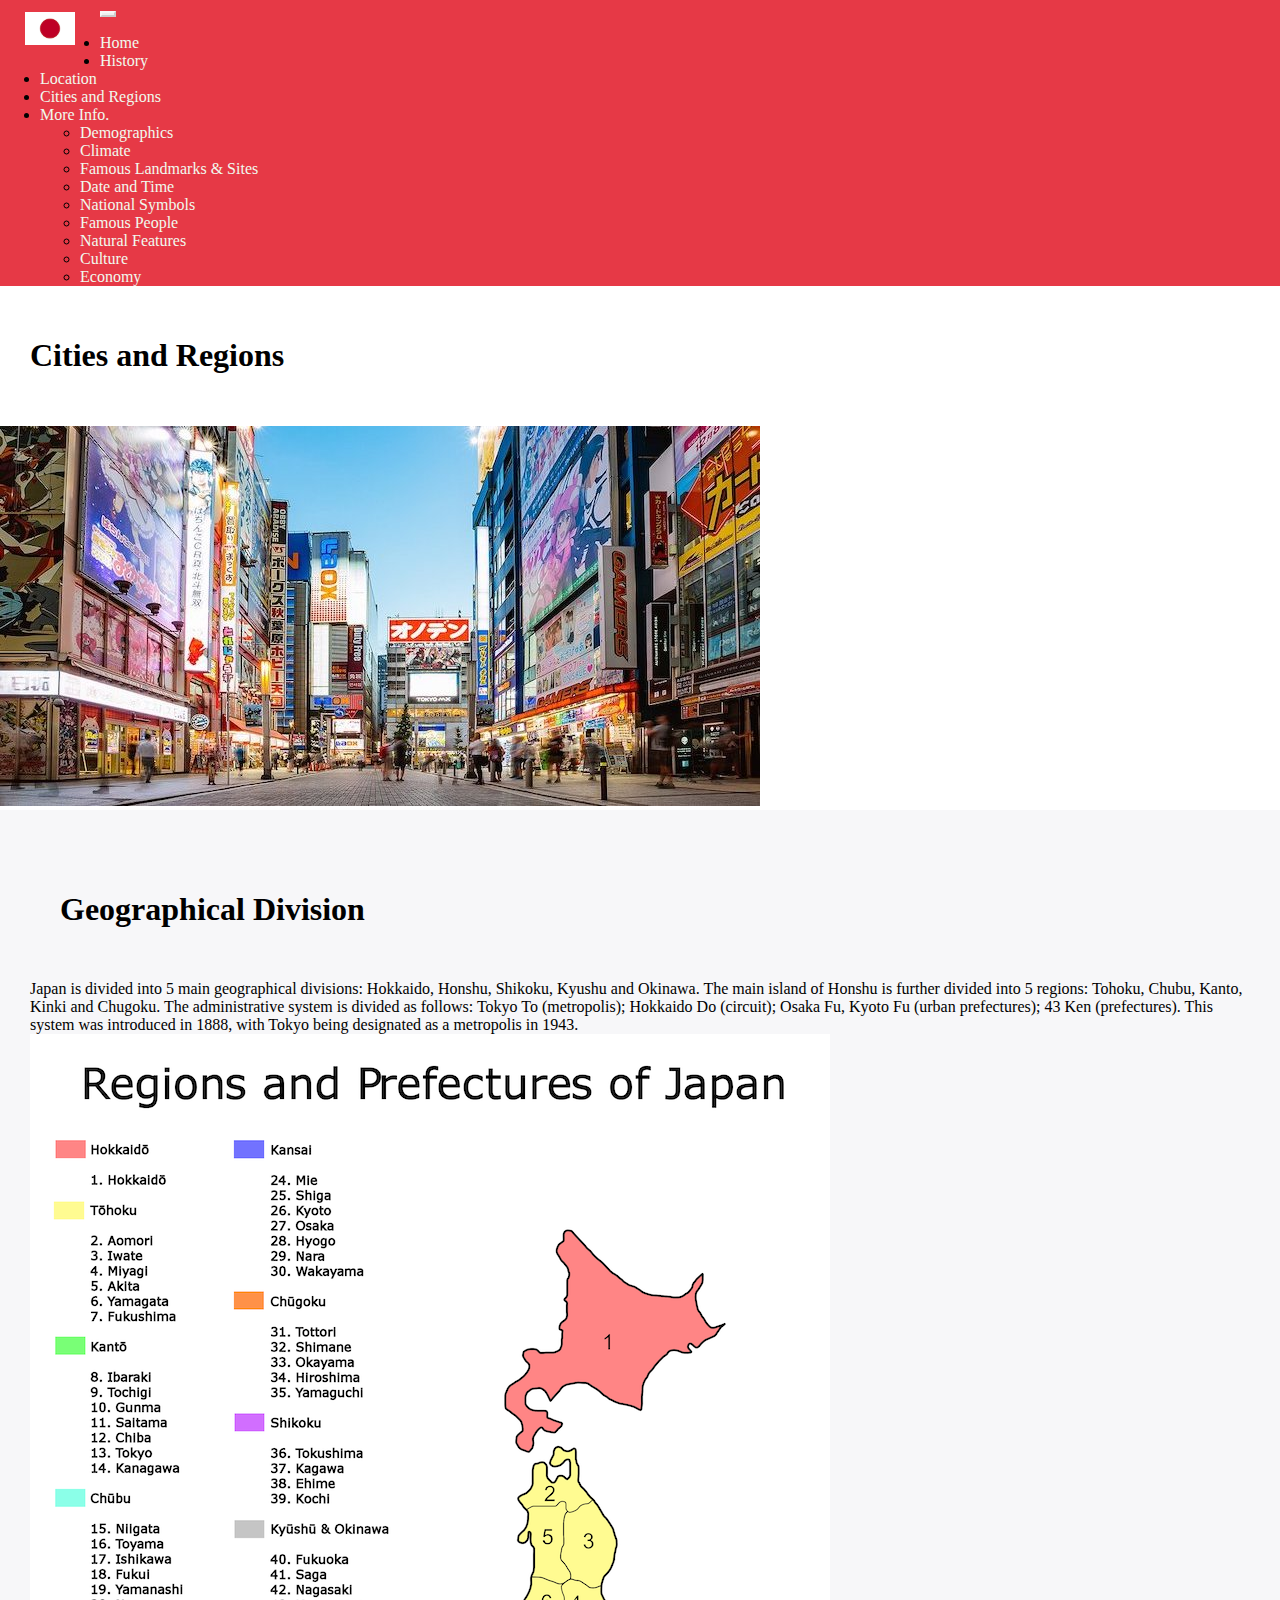
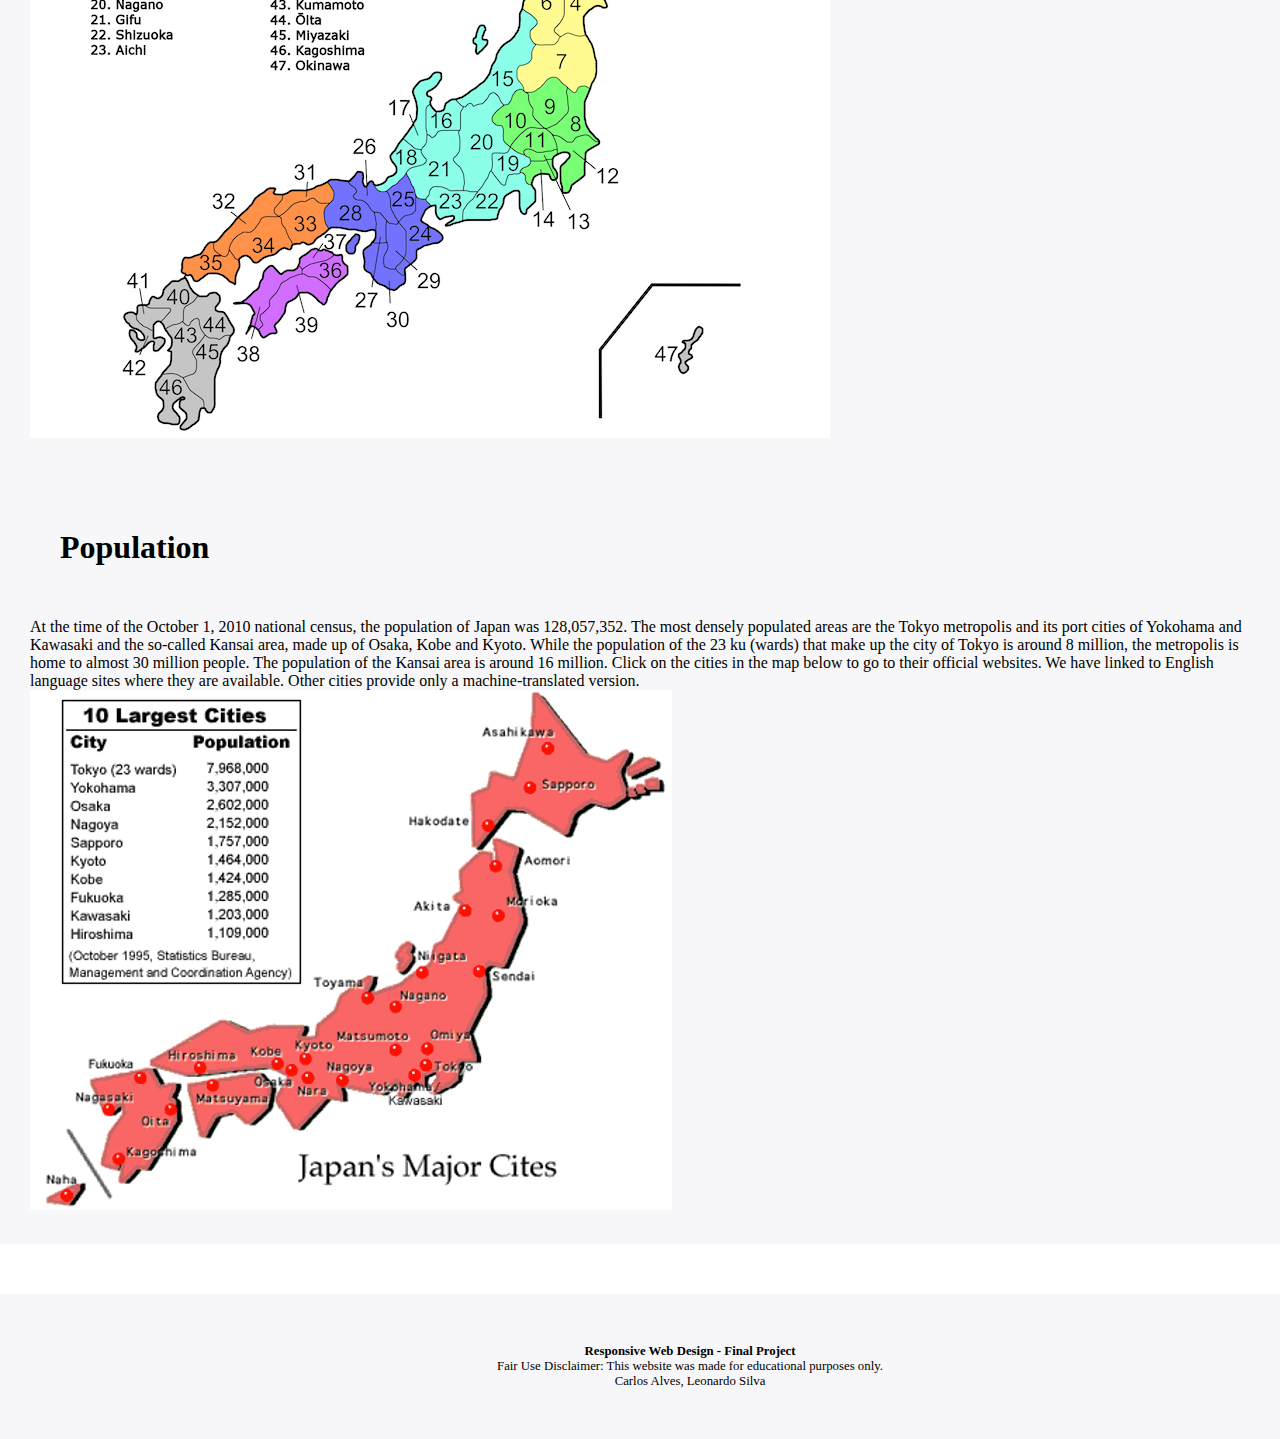
<file: cities-regions.html>
<!doctype html>
<html lang="en">

<head>
    <meta charset="UTF-8" />
    <meta name="viewport" content="width=device-width, initial-scale=1">
    <title>Know Japan</title>
    <link rel="stylesheet" href="style/style.css">
    
    <!-- Boostrap CSS -->
    <link rel="stylesheet" href="https://cdn.jsdelivr.net/npm/bootstrap@5.1.3/dist/css/bootstrap.min.css" integrity="sha384-1BmE4kWBq78iYhFldvKuhfTAU6auU8tT94WrHftjDbrCEXSU1oBoqyl2QvZ6jIW3" crossorigin="anonymous">
</head>

<body>
    <!-- Header -->
    <div id="header">
        
        <!-- Logo -->
        <div id="header-logo">
            <a href="index.html"><img src="image/logo.png" alt="Japan's flag"></a>
        </div>

        <!-- Bootstrap #1 - Nav -->
        <nav class="navbar navbar-expand-lg">
            <div class="container-fluid">
                <a class="navbar-brand" href="#"></a>
                <button class="navbar-toggler" type="button" data-bs-toggle="collapse" data-bs-target="#navbarNavDropdown" aria-controls="navbarNavDropdown" aria-expanded="false" aria-label="Toggle navigation">
                    <span class="navbar-toggler-icon"></span>
                </button>
                <div class="collapse navbar-collapse" id="navbarNavDropdown">
                    <ul class="nav">
                        <li class="nav-item"><a class="nav-link" href="index.html">Home</a></li>
                        <li class="nav-item"><a class="nav-link" href="history.html">History</a></li>
                        <li class="nav-item"><a class="nav-link" href="location.html">Location</a></li>
                        <li class="nav-item"><a class="nav-link" href="cities-regions.html">Cities and Regions</a></li>

                        <li class="nav-item dropdown">
                            <a class="nav-link dropdown-toggle" href="#" id="navbarDarkDropdownMenuLink" role="button" data-bs-toggle="dropdown" aria-expanded="false">
                                More Info.
                            </a>
                            <!-- Bootstrap #6 - Dropdown list -->
                            <ul class="dropdown-menu dropdown-menu-dark" aria-labelledby="navbarDarkDropdownMenuLink">
                                <li class="nav-item"><a class="nav-link" href="demographics.html">Demographics</a></li>
                                <li class="nav-item"><a class="nav-link" href="climate.html">Climate</a></li>
                                <li class="nav-item"><a class="nav-link" href="famous-landmarks-sites.html">Famous Landmarks & Sites</a></li>
                                <li class="nav-item"><a class="nav-link" href="date-time.html">Date and Time</a></li>
                                <li class="nav-item"><a class="nav-link" href="national-symbols.html">National Symbols</a></li>
                                <li class="nav-item"><a class="nav-link" href="famous-people.html">Famous People</a></li>
                                <li class="nav-item"><a class="nav-link" href="natural-features.html">Natural Features</a></li>
                                <li class="nav-item"><a class="nav-link" href="culture.html">Culture</a></li>
                                <li class="nav-item"><a class="nav-link" href="economy.html">Economy</a></li>
                            </ul>
                        </li>
                    </ul>
                </div>
            </div>
        </nav>
    </div>

    <div id="content">

        <div class="p-5">
            <!-- Bootstrap #4 - Typography -->
            <div class="col text-center"><h1 class="display-3">Cities and Regions</h1></div>
            <!-- Bootstrap #5 - Responsive Images -->
            <div class="section-img text-center"><img src="image/cities-regions.jpeg" class="img-fluid rounded-3" alt="Cities and Regions" data-bs-toggle="tooltip" data-placement="top" title="Cities and Regions"></div>
        </div>

        <div class="px-5">
            <div class="content-text col rounded-3">
                
                <div class="text-center">
                    <h1>Geographical Division</h1>
                </div>
                <div class="row">
                    Japan is divided into 5 main geographical divisions: Hokkaido, Honshu, Shikoku, Kyushu and Okinawa. The main island of Honshu is further divided into 5 regions: Tohoku, Chubu, Kanto, Kinki and Chugoku. The administrative system is divided as follows: Tokyo To (metropolis); Hokkaido Do (circuit); Osaka Fu, Kyoto Fu (urban prefectures); 43 Ken (prefectures). This system was introduced in 1888, with Tokyo being designated as a metropolis in 1943.
                </div>
                <div class="text-center">
                    <img src="image/cities-regions-geographical.png" class="img-fluid rounded-3" alt="Geographical Division">
                </div>

                <br><br>
                <div class="text-center">
                    <h1>Population</h1>
                </div>
                <div class="row">
                    At the time of the October 1, 2010 national census, the population of Japan was 128,057,352. The most densely populated areas are the Tokyo metropolis and its port cities of Yokohama and Kawasaki and the so-called Kansai area, made up of Osaka, Kobe and Kyoto. While the population of the 23 ku (wards) that make up the city of Tokyo is around 8 million, the metropolis is home to almost 30 million people. The population of the Kansai area is around 16 million. Click on the cities in the map below to go to their official websites. We have linked to English language sites where they are available. Other cities provide only a machine-translated version.
                </div>
                <div class="text-center">
                    <img src="image/cities-regions-population.png" class="img-fluid rounded-3" alt="Geographical Division">
                </div>

            </div>
        </div>


    </div>

    <div id="footer">
        <div class="row text-start">
            <div class="col gx-0">
                Responsive Web Design - Final Project
            </div>
        </div>
        <div class="row border-bottom text-start">
            <div class="col py-3 gx-0">
                Fair Use Disclaimer: This website was made for educational purposes only.
            </div>
        </div>
        <div class="row text-start">
            <div class="col py-3 gx-0">
                Carlos Alves, Leonardo Silva
            </div>
        </div>
    </div>

    <!-- bootstrap js -->
    <script src="https://cdn.jsdelivr.net/npm/bootstrap@5.1.3/dist/js/bootstrap.bundle.min.js" integrity="sha384-ka7Sk0Gln4gmtz2MlQnikT1wXgYsOg+OMhuP+IlRH9sENBO0LRn5q+8nbTov4+1p" crossorigin="anonymous"></script>

    <!-- initializing tooltips -->
    <script>
        var tooltipTriggerList = [].slice.call(document.querySelectorAll('[data-bs-toggle="tooltip"]'))
        var tooltipList = tooltipTriggerList.map(function (tooltipTriggerEl) {
            return new bootstrap.Tooltip(tooltipTriggerEl)
        })
    </script>
</body>

</html>
</file>
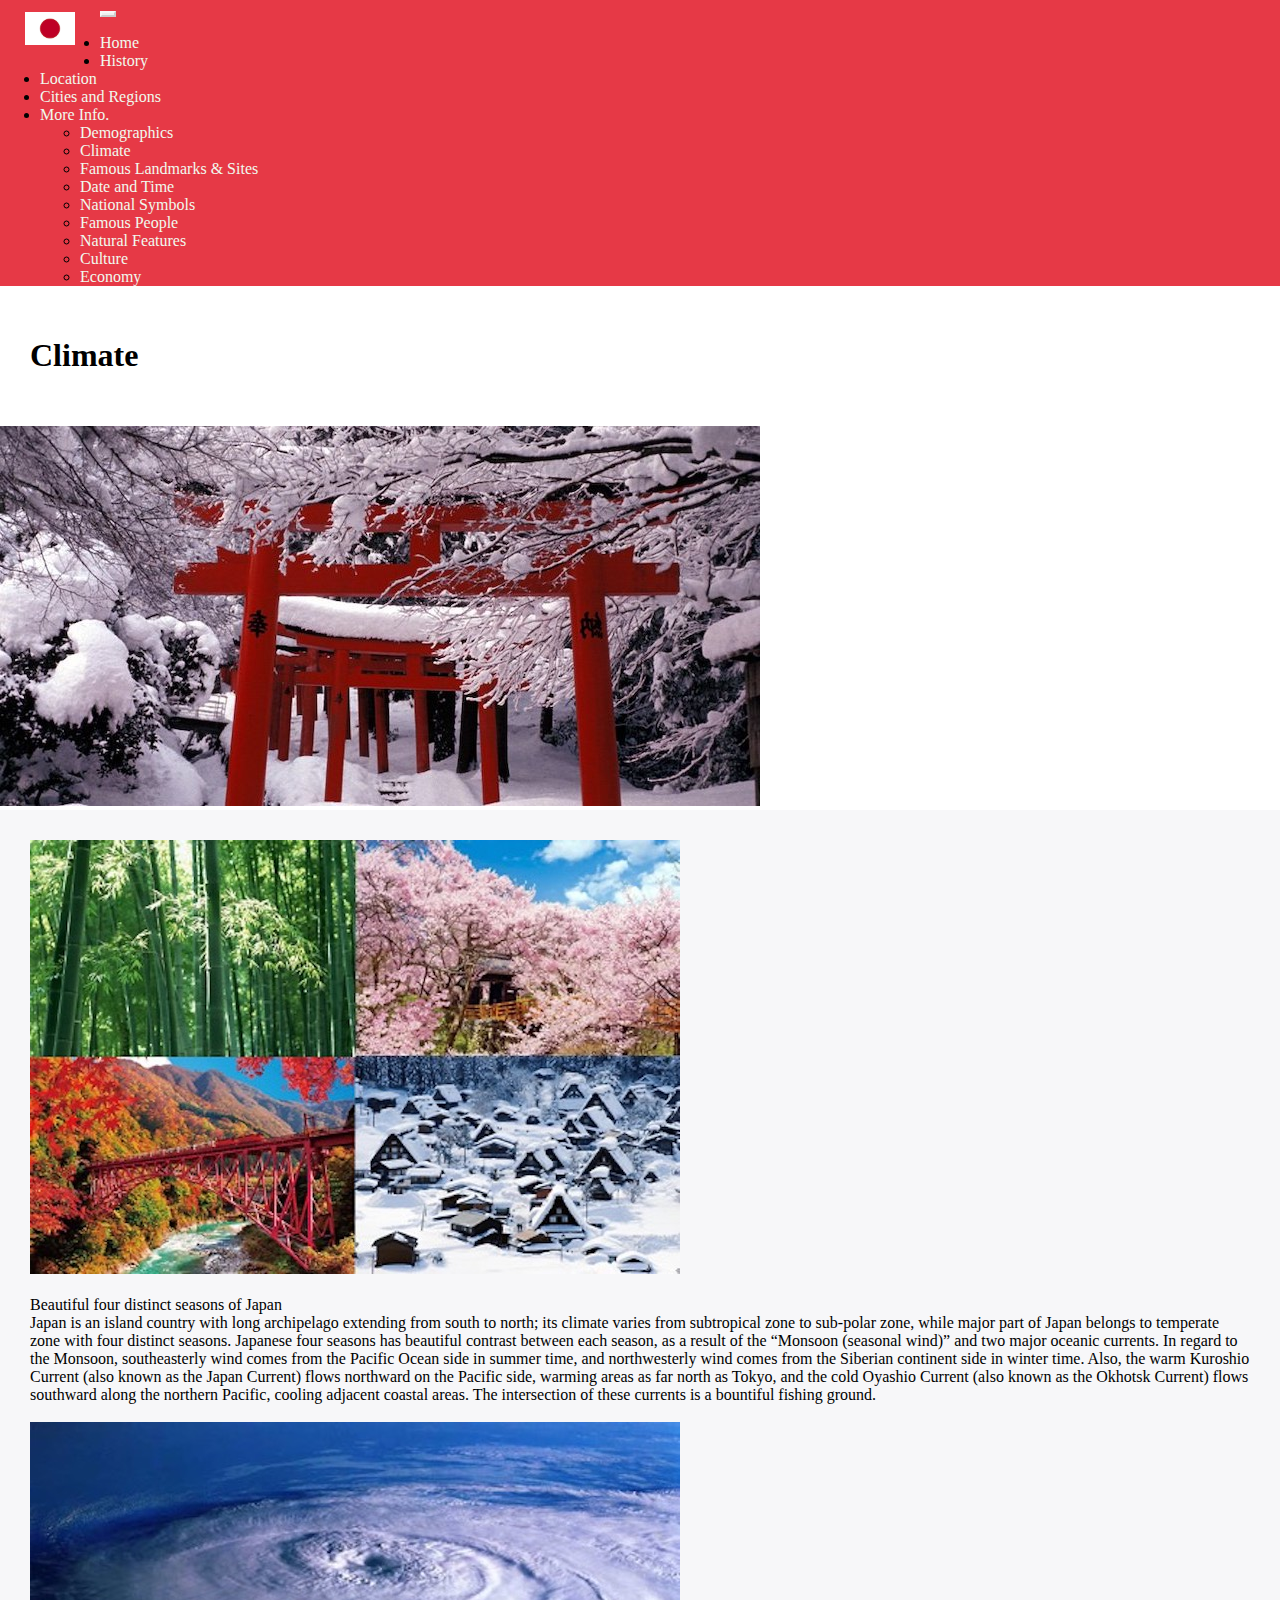
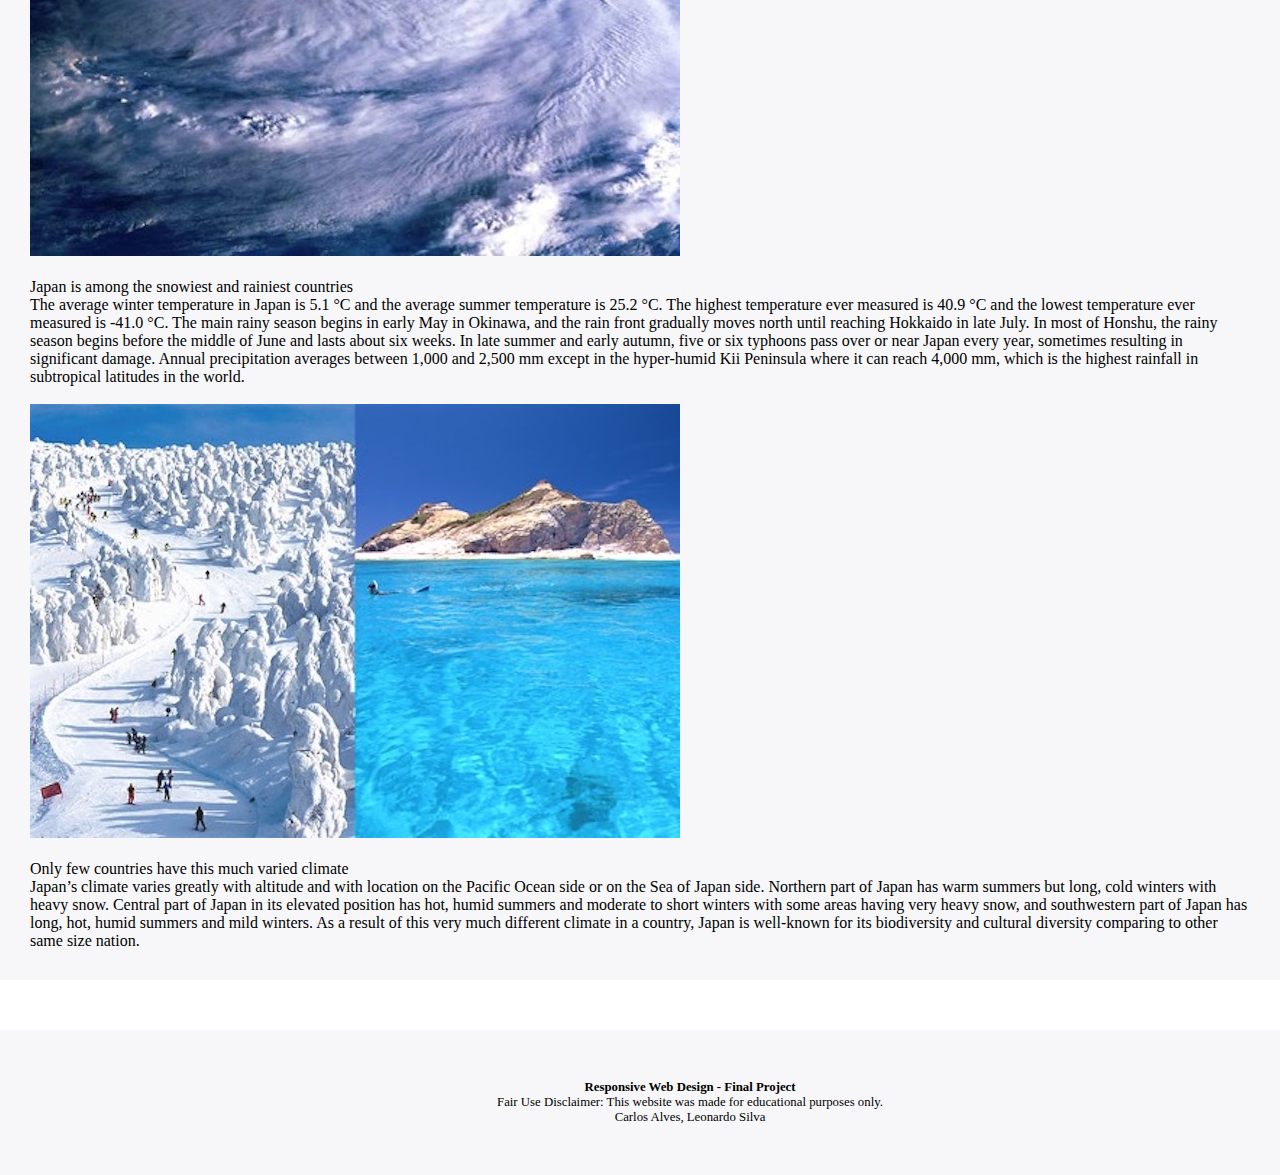
<file: climate.html>
<!doctype html>
<html lang="en">

<head>
    <meta charset="UTF-8" />
    <meta name="viewport" content="width=device-width, initial-scale=1">
    <title>Know Japan</title>
    <link rel="stylesheet" href="style/style.css">
    
    <!-- Boostrap CSS -->
    <link rel="stylesheet" href="https://cdn.jsdelivr.net/npm/bootstrap@5.1.3/dist/css/bootstrap.min.css" integrity="sha384-1BmE4kWBq78iYhFldvKuhfTAU6auU8tT94WrHftjDbrCEXSU1oBoqyl2QvZ6jIW3" crossorigin="anonymous">
</head>

<body>
    <!-- Header -->
    <div id="header">
        
        <!-- Logo -->
        <div id="header-logo">
            <a href="index.html"><img src="image/logo.png" alt="Japan's flag"></a>
        </div>

        <!-- Bootstrap #1 - Nav -->
        <nav class="navbar navbar-expand-lg">
            <div class="container-fluid">
                <a class="navbar-brand" href="#"></a>
                <button class="navbar-toggler" type="button" data-bs-toggle="collapse" data-bs-target="#navbarNavDropdown" aria-controls="navbarNavDropdown" aria-expanded="false" aria-label="Toggle navigation">
                    <span class="navbar-toggler-icon"></span>
                </button>
                <div class="collapse navbar-collapse" id="navbarNavDropdown">
                    <ul class="nav">
                        <li class="nav-item"><a class="nav-link" href="index.html">Home</a></li>
                        <li class="nav-item"><a class="nav-link" href="history.html">History</a></li>
                        <li class="nav-item"><a class="nav-link" href="location.html">Location</a></li>
                        <li class="nav-item"><a class="nav-link" href="cities-regions.html">Cities and Regions</a></li>

                        <li class="nav-item dropdown">
                            <a class="nav-link dropdown-toggle" href="#" id="navbarDarkDropdownMenuLink" role="button" data-bs-toggle="dropdown" aria-expanded="false">
                                More Info.
                            </a>
                            <!-- Bootstrap #6 - Dropdown list -->
                            <ul class="dropdown-menu dropdown-menu-dark" aria-labelledby="navbarDarkDropdownMenuLink">
                                <li class="nav-item"><a class="nav-link" href="demographics.html">Demographics</a></li>
                                <li class="nav-item"><a class="nav-link" href="climate.html">Climate</a></li>
                                <li class="nav-item"><a class="nav-link" href="famous-landmarks-sites.html">Famous Landmarks & Sites</a></li>
                                <li class="nav-item"><a class="nav-link" href="date-time.html">Date and Time</a></li>
                                <li class="nav-item"><a class="nav-link" href="national-symbols.html">National Symbols</a></li>
                                <li class="nav-item"><a class="nav-link" href="famous-people.html">Famous People</a></li>
                                <li class="nav-item"><a class="nav-link" href="natural-features.html">Natural Features</a></li>
                                <li class="nav-item"><a class="nav-link" href="culture.html">Culture</a></li>
                                <li class="nav-item"><a class="nav-link" href="economy.html">Economy</a></li>
                            </ul>
                        </li>
                    </ul>
                </div>
            </div>
        </nav>
    </div>

    <div id="content">

        <div class="p-5">
            <!-- Bootstrap #4 - Typography -->
            <div class="col text-center"><h1 class="display-3">Climate</h1></div>
            <!-- Bootstrap #5 - Responsive Images -->
            <div class="section-img text-center"><img src="image/climate.jpeg" class="img-fluid rounded-3" alt="Climate" data-bs-toggle="tooltip" data-placement="top" title="Climate"></div>
        </div>

        <div class="px-5">
            <div class="content-text col rounded-3">

                <div class="row">
                    <div class="row">
                        <div class="col text-center">
                            <img src="image/climate-1.jpeg" class="img-fluid rounded-3" alt="Climate">
                            <br><br>
                        </div>
                    </div>
                    <div class="row">
                        <div class="col fw-bold">Beautiful four distinct seasons of Japan</div>
                    </div>
                    <div class="row">
                        <div class="col">Japan is an island country with long archipelago extending from south to north; its climate varies from subtropical zone to sub-polar zone, while major part of Japan belongs to temperate zone with four distinct seasons. Japanese four seasons has beautiful contrast between each season, as a result of the “Monsoon (seasonal wind)” and two major oceanic currents. In regard to the Monsoon, southeasterly wind comes from the Pacific Ocean side in summer time, and northwesterly wind comes from the Siberian continent side in winter time. Also, the warm Kuroshio Current (also known as the Japan Current) flows northward on the Pacific side, warming areas as far north as Tokyo, and the cold Oyashio Current (also known as the Okhotsk Current) flows southward along the northern Pacific, cooling adjacent coastal areas. The intersection of these currents is a bountiful fishing ground.<br><br></div>
                    </div>
                </div>

                <div class="row">
                    <div class="row">
                        <div class="col text-center">
                            <img src="image/climate-2.jpeg" class="img-fluid rounded-3" alt="Climate">
                            <br><br>
                        </div>
                    </div>
                    <div class="row">
                        <div class="col fw-bold">Japan is among the snowiest and rainiest countries</div>
                    </div>
                    <div class="row">
                        <div class="col">The average winter temperature in Japan is 5.1 °C and the average summer temperature is 25.2 °C. The highest temperature ever measured is 40.9 °C and the lowest temperature ever measured is -41.0 °C. The main rainy season begins in early May in Okinawa, and the rain front gradually moves north until reaching Hokkaido in late July. In most of Honshu, the rainy season begins before the middle of June and lasts about six weeks. In late summer and early autumn, five or six typhoons pass over or near Japan every year, sometimes resulting in significant damage. Annual precipitation averages between 1,000 and 2,500 mm except in the hyper-humid Kii Peninsula where it can reach 4,000 mm, which is the highest rainfall in subtropical latitudes in the world.<br><br></div>
                    </div>
                </div>
 
                <div class="row">
                    <div class="row">
                        <div class="col text-center">
                            <img src="image/climate-3.jpeg" class="img-fluid rounded-3" alt="Climate">
                            <br><br>
                        </div>
                    </div>
                    <div class="row">
                        <div class="col fw-bold">Only few countries have this much varied climate</div>
                    </div>
                    <div class="row">
                        <div class="col">Japan’s climate varies greatly with altitude and with location on the Pacific Ocean side or on the Sea of Japan side. Northern part of Japan has warm summers but long, cold winters with heavy snow. Central part of Japan in its elevated position has hot, humid summers and moderate to short winters with some areas having very heavy snow, and southwestern part of Japan has long, hot, humid summers and mild winters. As a result of this very much different climate in a country, Japan is well-known for its biodiversity and cultural diversity comparing to other same size nation.</div>
                    </div>
                </div>


            </div>
        </div>


    </div>

    <div id="footer">
        <div class="row text-start">
            <div class="col gx-0">
                Responsive Web Design - Final Project
            </div>
        </div>
        <div class="row border-bottom text-start">
            <div class="col py-3 gx-0">
                Fair Use Disclaimer: This website was made for educational purposes only.
            </div>
        </div>
        <div class="row text-start">
            <div class="col py-3 gx-0">
                Carlos Alves, Leonardo Silva
            </div>
        </div>
    </div>

    <!-- bootstrap js -->
    <script src="https://cdn.jsdelivr.net/npm/bootstrap@5.1.3/dist/js/bootstrap.bundle.min.js" integrity="sha384-ka7Sk0Gln4gmtz2MlQnikT1wXgYsOg+OMhuP+IlRH9sENBO0LRn5q+8nbTov4+1p" crossorigin="anonymous"></script>

    <!-- initializing tooltips -->
    <script>
        var tooltipTriggerList = [].slice.call(document.querySelectorAll('[data-bs-toggle="tooltip"]'))
        var tooltipList = tooltipTriggerList.map(function (tooltipTriggerEl) {
            return new bootstrap.Tooltip(tooltipTriggerEl)
        })
    </script>
</body>

</html>
</file>
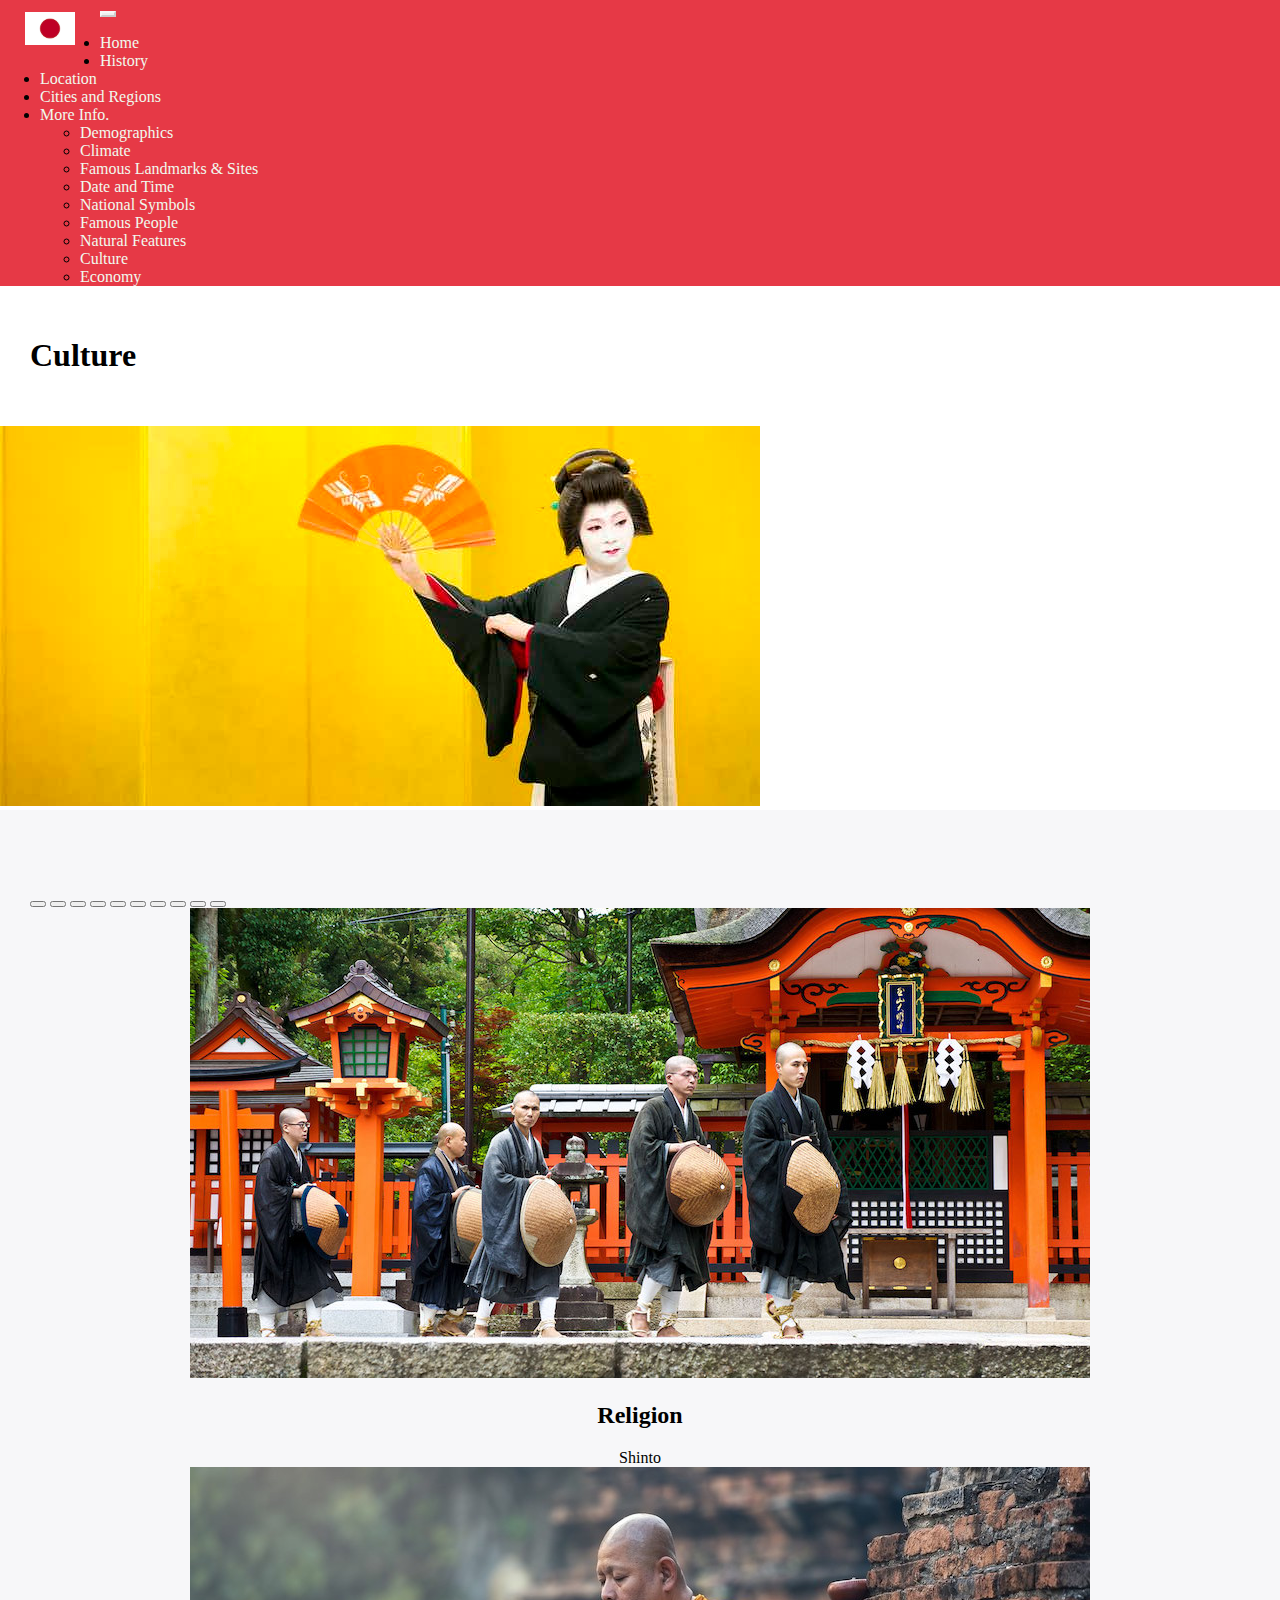
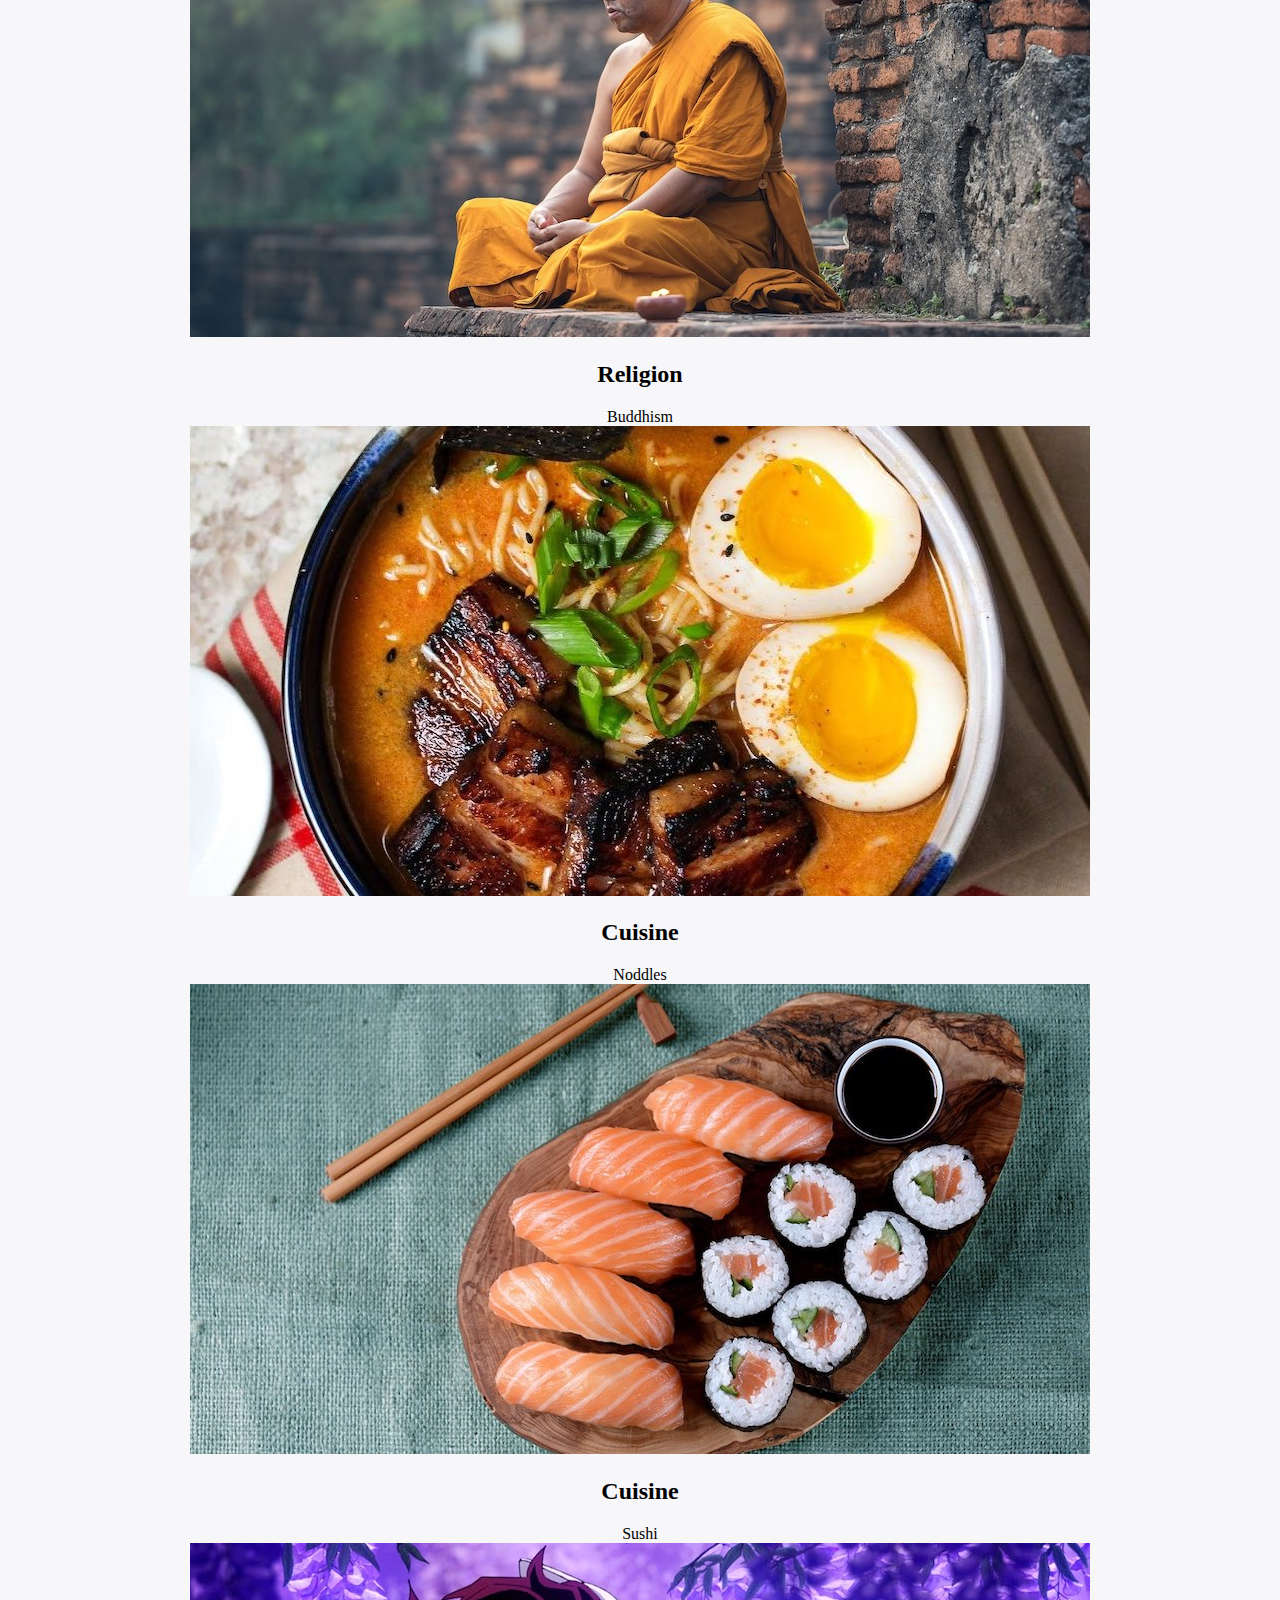
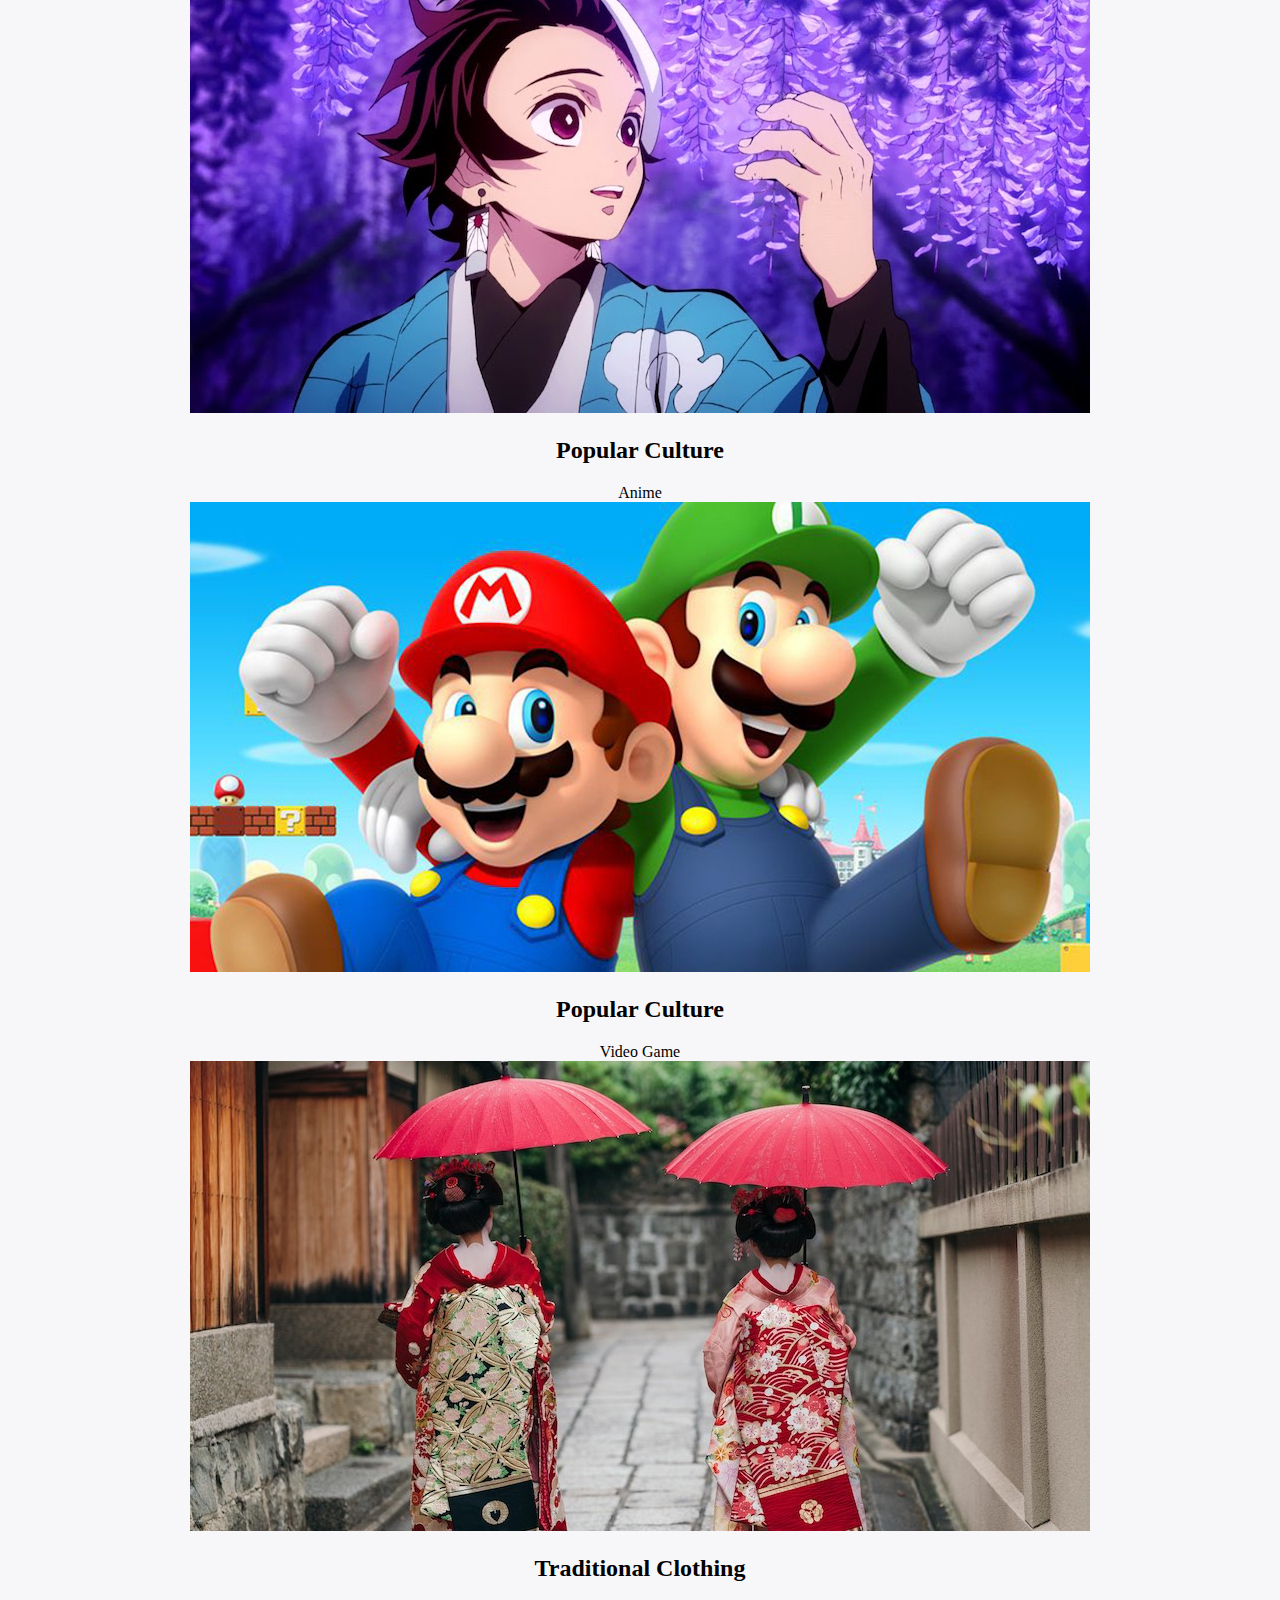
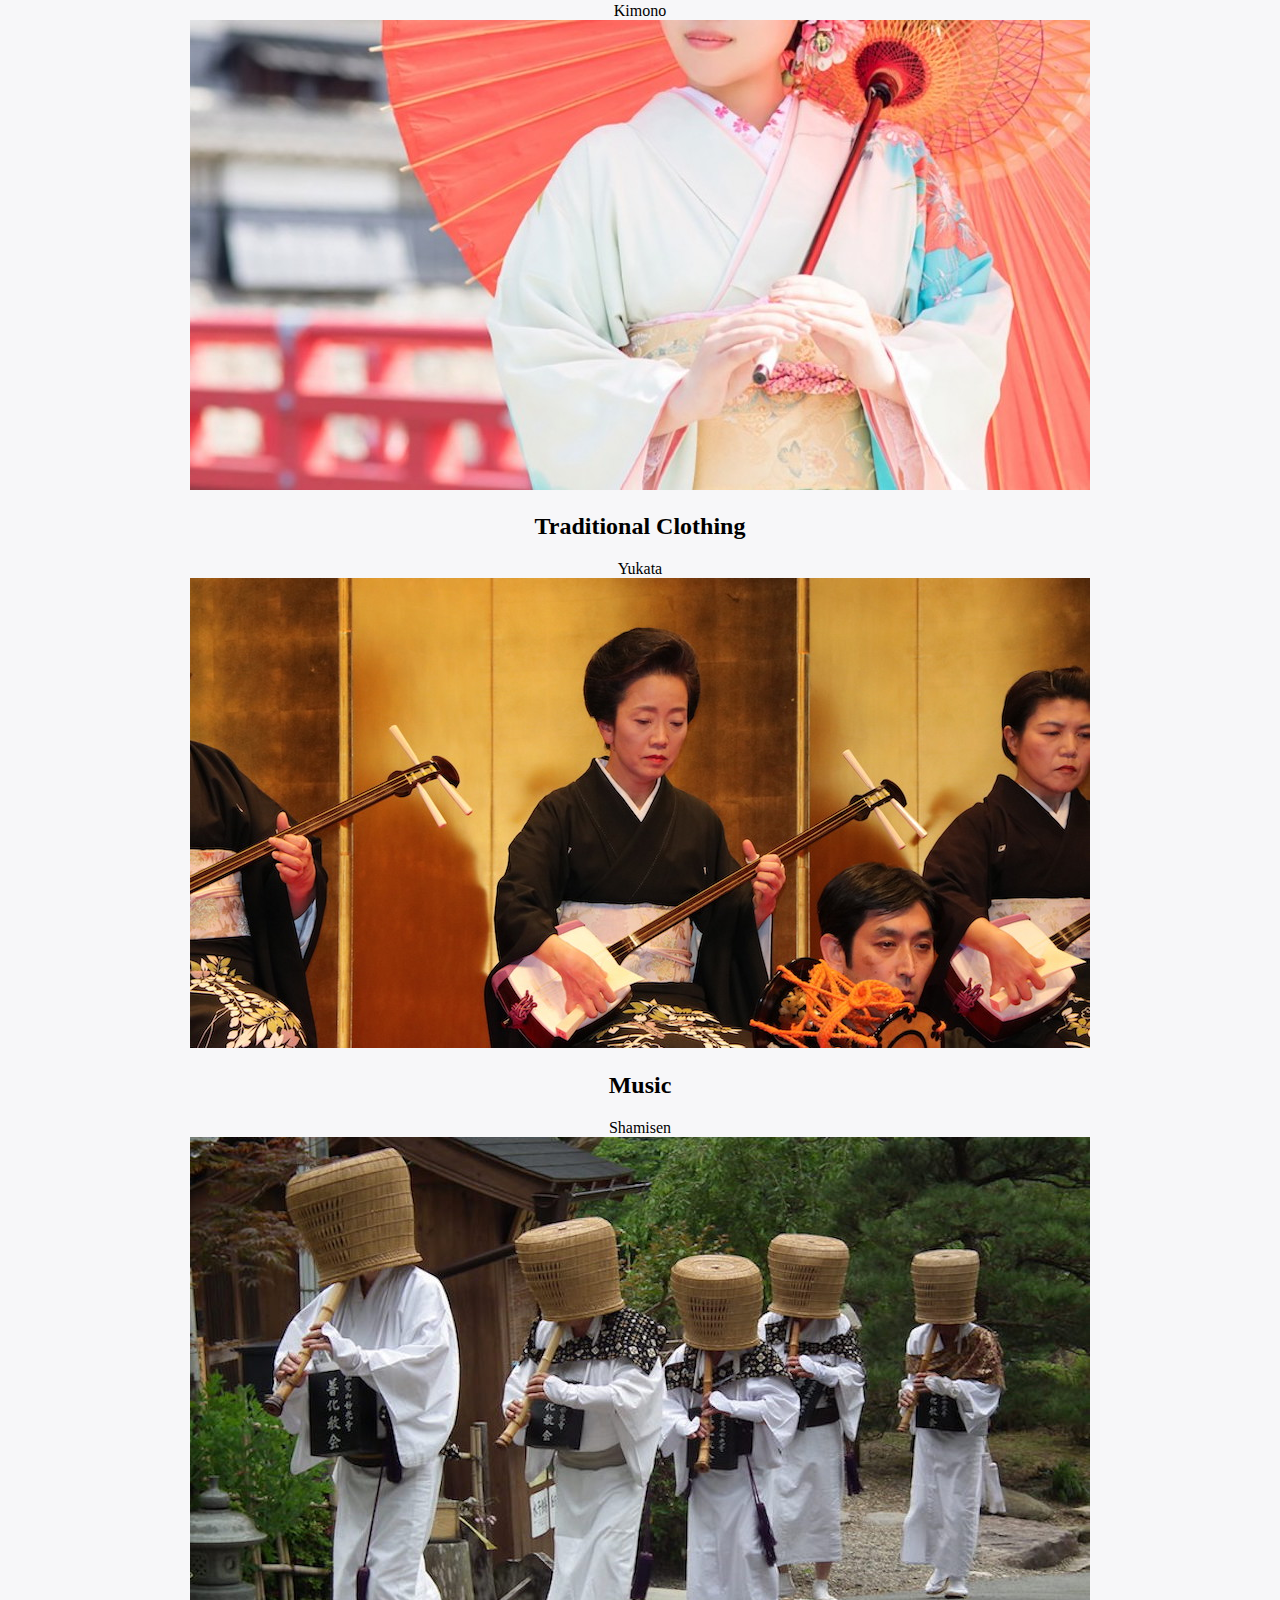
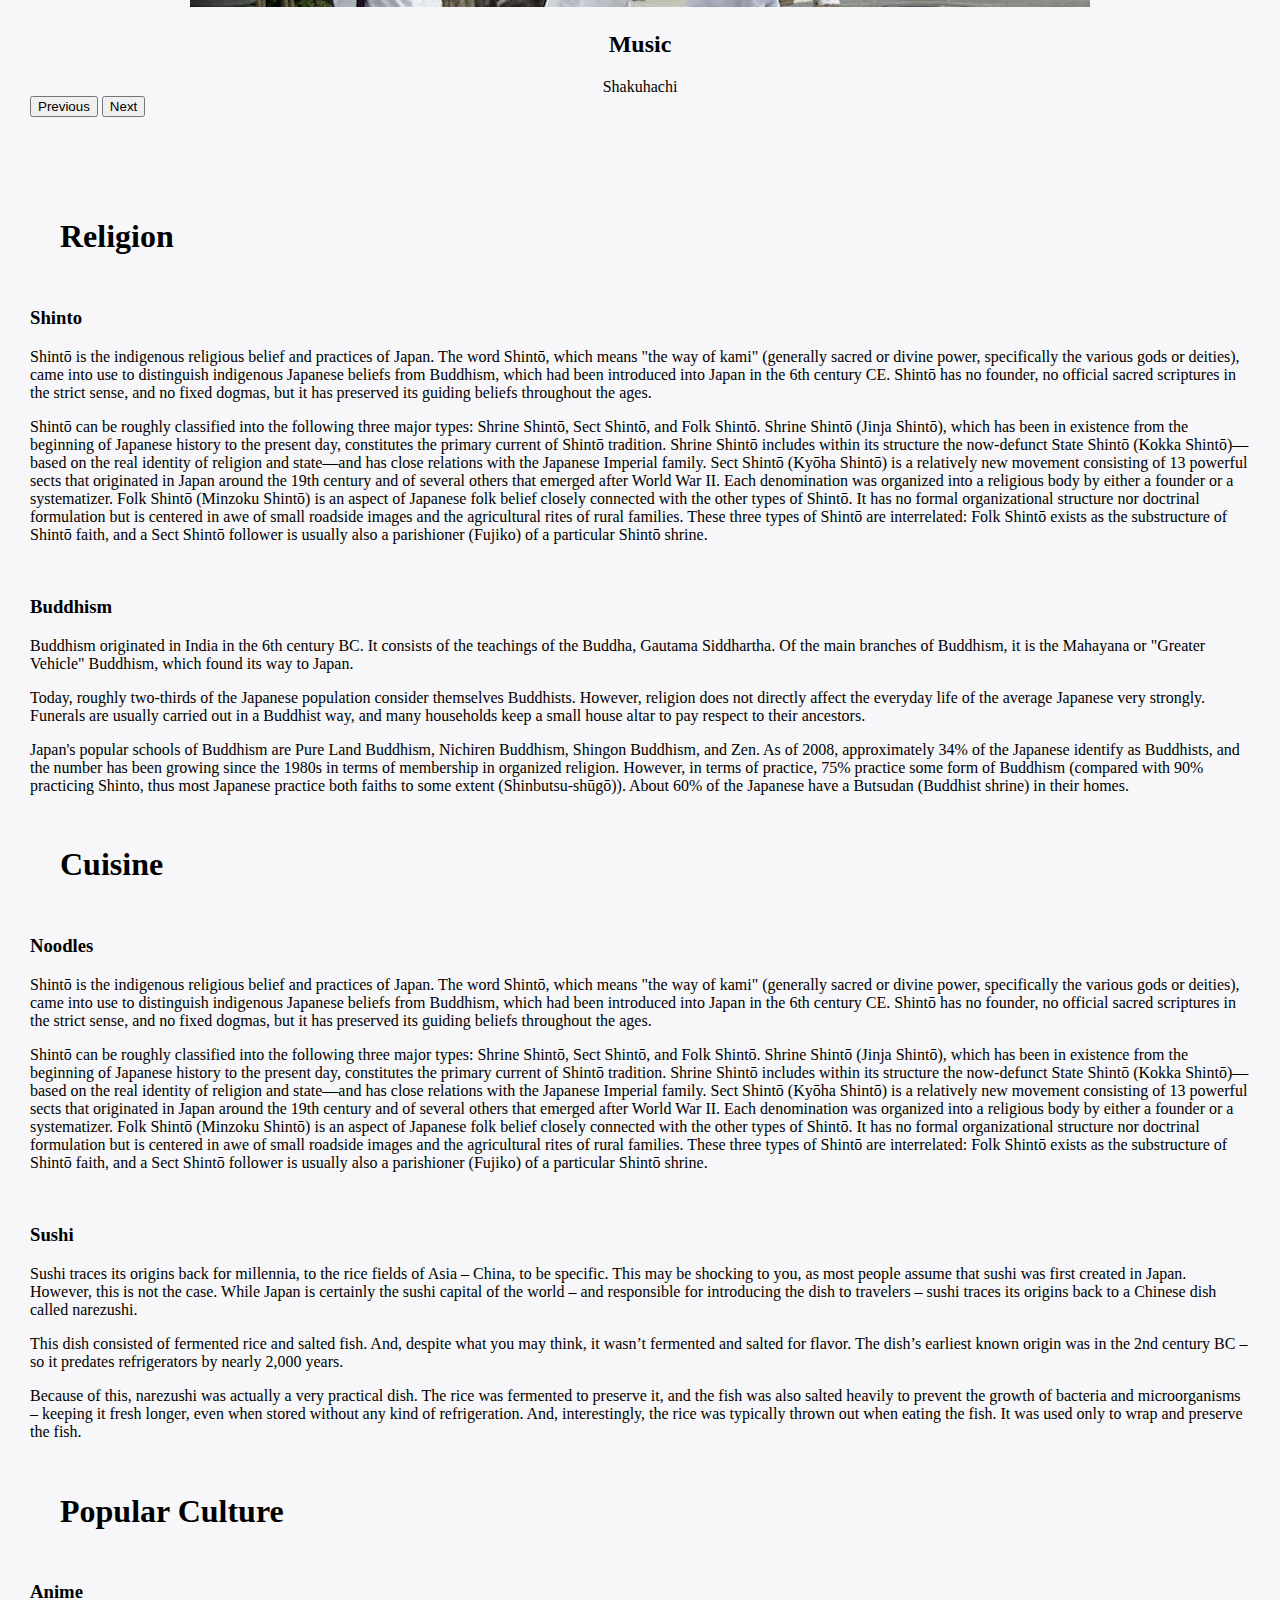
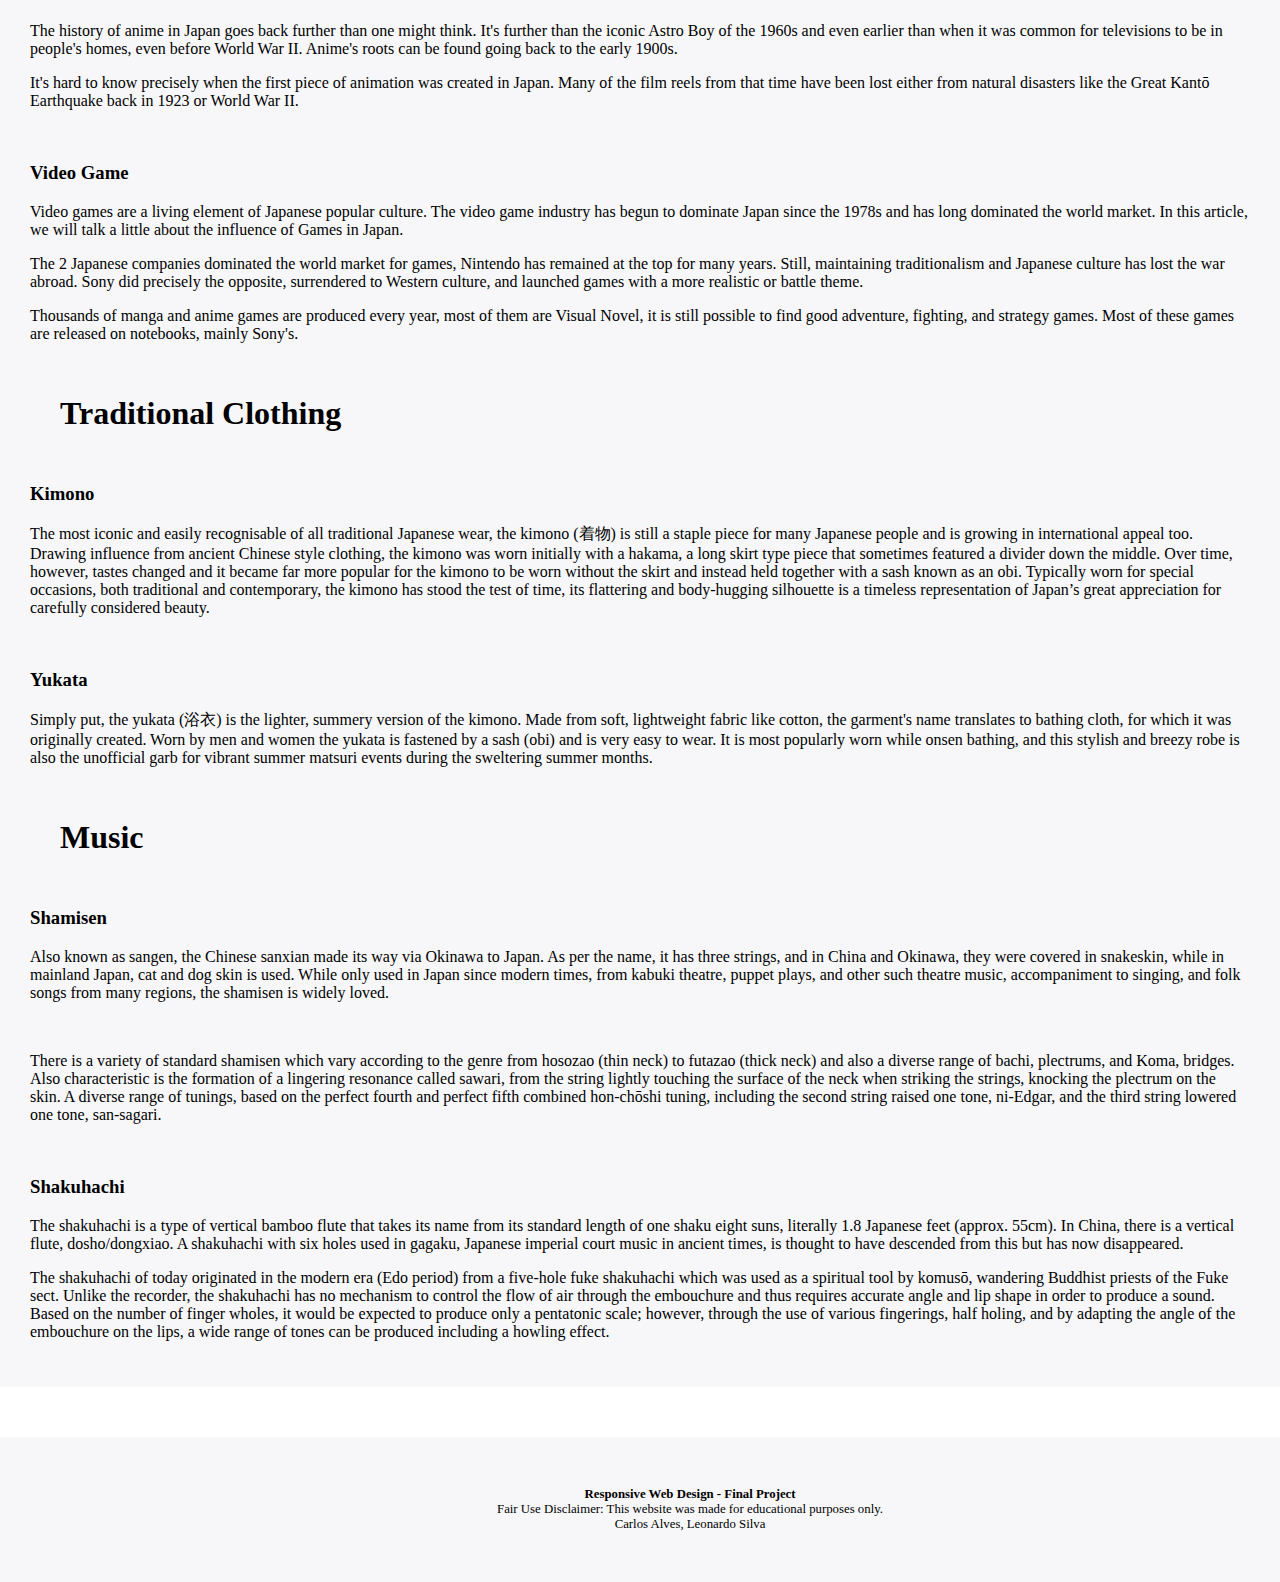
<file: culture.html>
<!doctype html>
<html lang="en">

<head>
    <meta charset="UTF-8" />
    <meta name="viewport" content="width=device-width, initial-scale=1">
    <title>Know Japan</title>
    <link rel="stylesheet" href="style/style.css">
    
    <!-- Boostrap CSS -->
    <link rel="stylesheet" href="https://cdn.jsdelivr.net/npm/bootstrap@5.1.3/dist/css/bootstrap.min.css" integrity="sha384-1BmE4kWBq78iYhFldvKuhfTAU6auU8tT94WrHftjDbrCEXSU1oBoqyl2QvZ6jIW3" crossorigin="anonymous">
</head>

<body>
    <!-- Header -->
    <div id="header">
        
        <!-- Logo -->
        <div id="header-logo">
            <a href="index.html"><img src="image/logo.png" alt="Japan's flag"></a>
        </div>

        <!-- Bootstrap #1 - Nav -->
        <nav class="navbar navbar-expand-lg">
            <div class="container-fluid">
                <a class="navbar-brand" href="#"></a>
                <button class="navbar-toggler" type="button" data-bs-toggle="collapse" data-bs-target="#navbarNavDropdown" aria-controls="navbarNavDropdown" aria-expanded="false" aria-label="Toggle navigation">
                    <span class="navbar-toggler-icon"></span>
                </button>
                <div class="collapse navbar-collapse" id="navbarNavDropdown">
                    <ul class="nav">
                        <li class="nav-item"><a class="nav-link" href="index.html">Home</a></li>
                        <li class="nav-item"><a class="nav-link" href="history.html">History</a></li>
                        <li class="nav-item"><a class="nav-link" href="location.html">Location</a></li>
                        <li class="nav-item"><a class="nav-link" href="cities-regions.html">Cities and Regions</a></li>

                        <li class="nav-item dropdown">
                            <a class="nav-link dropdown-toggle" href="#" id="navbarDarkDropdownMenuLink" role="button" data-bs-toggle="dropdown" aria-expanded="false">
                                More Info.
                            </a>
                            <!-- Bootstrap #6 - Dropdown list -->
                            <ul class="dropdown-menu dropdown-menu-dark" aria-labelledby="navbarDarkDropdownMenuLink">
                                <li class="nav-item"><a class="nav-link" href="demographics.html">Demographics</a></li>
                                <li class="nav-item"><a class="nav-link" href="climate.html">Climate</a></li>
                                <li class="nav-item"><a class="nav-link" href="famous-landmarks-sites.html">Famous Landmarks & Sites</a></li>
                                <li class="nav-item"><a class="nav-link" href="date-time.html">Date and Time</a></li>
                                <li class="nav-item"><a class="nav-link" href="national-symbols.html">National Symbols</a></li>
                                <li class="nav-item"><a class="nav-link" href="famous-people.html">Famous People</a></li>
                                <li class="nav-item"><a class="nav-link" href="natural-features.html">Natural Features</a></li>
                                <li class="nav-item"><a class="nav-link" href="culture.html">Culture</a></li>
                                <li class="nav-item"><a class="nav-link" href="economy.html">Economy</a></li>
                            </ul>
                        </li>
                    </ul>
                </div>
            </div>
        </nav>
    </div>

    <div id="content">

        <div class="p-5">
            <!-- Bootstrap #4 - Typography -->
            <div class="col text-center"><h1 class="display-3">Culture</h1></div>
            <!-- Bootstrap #5 - Responsive Images -->
            <div class="section-img text-center"><img src="image/culture.jpeg" class="img-fluid rounded-3" alt="Culture" data-bs-toggle="tooltip" data-placement="top" title="Culture"></div>
        </div>

        <div class="px-5">
            <div class="content-text col rounded-3">
                
                <!-- slideshow -->
                <div class="carousel-container">
                    <div id="carouselExampleIndicators" class="carousel slide" data-bs-ride="carousel">
                        <div class="carousel-indicators">
                            <button type="button" data-bs-target="#carouselExampleIndicators" data-bs-slide-to="0" class="active" aria-current="true" aria-label="Slide 1"></button>
                            <button type="button" data-bs-target="#carouselExampleIndicators" data-bs-slide-to="1" aria-label="Slide 2"></button>
                            <button type="button" data-bs-target="#carouselExampleIndicators" data-bs-slide-to="2" aria-label="Slide 3"></button>
                            <button type="button" data-bs-target="#carouselExampleIndicators" data-bs-slide-to="3" aria-label="Slide 4"></button>
                            <button type="button" data-bs-target="#carouselExampleIndicators" data-bs-slide-to="4" aria-label="Slide 5"></button>
                            <button type="button" data-bs-target="#carouselExampleIndicators" data-bs-slide-to="5" aria-label="Slide 6"></button>
                            <button type="button" data-bs-target="#carouselExampleIndicators" data-bs-slide-to="6" aria-label="Slide 7"></button>
                            <button type="button" data-bs-target="#carouselExampleIndicators" data-bs-slide-to="7" aria-label="Slide 8"></button>
                            <button type="button" data-bs-target="#carouselExampleIndicators" data-bs-slide-to="8" aria-label="Slide 9"></button>
                            <button type="button" data-bs-target="#carouselExampleIndicators" data-bs-slide-to="9" aria-label="Slide 10"></button>
                        </div>

                        <div class="carousel-inner">
                            <div class="carousel-item active">
                                <!-- Bootstrap #5 - Responsive Images -->
                                <img src="image/culture-religion-shinto.jpeg" class="img-fluid rounded-3" alt="Shinto">
                                <div class="carousel-caption">
                                    <h2>Religion</h2>
                                    Shinto
                                </div>
                            </div>
                            <div class="carousel-item">
                                <!-- Bootstrap #5 - Responsive Images -->
                                <img src="image/culture-religion-buddhism.jpeg" class="img-fluid rounded-3" alt="Buddhism">
                                <div class="carousel-caption">
                                    <h2>Religion</h2>
                                    Buddhism
                                </div>
                            </div>
                            <div class="carousel-item">
                                <!-- Bootstrap #5 - Responsive Images -->
                                <img src="image/culture-cuisine-noddles.jpeg" class="img-fluid rounded-3" alt="Noddles">
                                <div class="carousel-caption">
                                    <h2>Cuisine</h2>
                                    Noddles
                                </div>
                            </div>
                            <div class="carousel-item">
                                <!-- Bootstrap #5 - Responsive Images -->
                                <img src="image/culture-cuisine-sushi.jpeg" class="img-fluid rounded-3" alt="Sushi">
                                <div class="carousel-caption">
                                    <h2>Cuisine</h2>
                                    Sushi
                                </div>
                            </div>
                            <div class="carousel-item">
                                <!-- Bootstrap #5 - Responsive Images -->
                                <img src="image/culture-popular-culture-anime.jpeg" class="img-fluid rounded-3" alt="Anime">
                                <div class="carousel-caption">
                                    <h2>Popular Culture</h2>
                                    Anime
                                </div>
                            </div>
                            <div class="carousel-item">
                                <!-- Bootstrap #5 - Responsive Images -->
                                <img src="image/culture-popular-culture-game.jpeg" class="img-fluid rounded-3" alt="Video Game">
                                <div class="carousel-caption">
                                    <h2>Popular Culture</h2>
                                    Video Game
                                </div>
                            </div>
                            <div class="carousel-item">
                                <!-- Bootstrap #5 - Responsive Images -->
                                <img src="image/culture-clothing-kimono.jpeg" class="img-fluid rounded-3" alt="Kimono">
                                <div class="carousel-caption">
                                    <h2>Traditional Clothing</h2>
                                    Kimono
                                </div>
                            </div>
                            <div class="carousel-item">
                                <!-- Bootstrap #5 - Responsive Images -->
                                <img src="image/culture-clothing-yukata.jpeg" class="img-fluid rounded-3" alt="Yukata">
                                <div class="carousel-caption">
                                    <h2>Traditional Clothing</h2>
                                    Yukata
                                </div>
                            </div>
                            <div class="carousel-item">
                                <!-- Bootstrap #5 - Responsive Images -->
                                <img src="image/culture-music-shamisen.jpeg" class="img-fluid rounded-3" alt="Shamisen">
                                <div class="carousel-caption">
                                    <h2>Music</h2>
                                    Shamisen
                                </div>
                            </div>
                            <div class="carousel-item">
                                <!-- Bootstrap #5 - Responsive Images -->
                                <img src="image/culture-music-shakuhachi.jpeg" class="img-fluid rounded-3" alt="Shakuhachi">
                                <div class="carousel-caption">
                                    <h2>Music</h2>
                                    Shakuhachi
                                </div>
                            </div>
                        </div>
                        <button class="carousel-control-prev" type="button" data-bs-target="#carouselExampleIndicators" data-bs-slide="prev">
                            <span class="carousel-control-prev-icon" aria-hidden="true"></span>
                            <span class="visually-hidden">Previous</span>
                        </button>
                        <button class="carousel-control-next" type="button" data-bs-target="#carouselExampleIndicators" data-bs-slide="next">
                            <span class="carousel-control-next-icon" aria-hidden="true"></span>
                            <span class="visually-hidden">Next</span>
                        </button>
                        
                    </div>
                </div>


                <!-- Religion -->
                <div class="row">
                    <div class="row">
                        <div class="col text-center"><h1>Religion</h1></div>
                    </div>
                    <div class="row">
                        <div class="col-12"><h3>Shinto</h3></div>
                        <div class="col-12">
                            <p>Shintō is the indigenous religious belief and practices of Japan. The word Shintō, which means "the way of kami" (generally sacred or divine power, specifically the various gods or deities), came into use to distinguish indigenous Japanese beliefs from Buddhism, which had been introduced into Japan in the 6th century CE. Shintō has no founder, no official sacred scriptures in the strict sense, and no fixed dogmas, but it has preserved its guiding beliefs throughout the ages.</p>
                            <p>Shintō can be roughly classified into the following three major types: Shrine Shintō, Sect Shintō, and Folk Shintō. Shrine Shintō (Jinja Shintō), which has been in existence from the beginning of Japanese history to the present day, constitutes the primary current of Shintō tradition. Shrine Shintō includes within its structure the now-defunct State Shintō (Kokka Shintō)—based on the real identity of religion and state—and has close relations with the Japanese Imperial family. Sect Shintō (Kyōha Shintō) is a relatively new movement consisting of 13 powerful sects that originated in Japan around the 19th century and of several others that emerged after World War II. Each denomination was organized into a religious body by either a founder or a systematizer. Folk Shintō (Minzoku Shintō) is an aspect of Japanese folk belief closely connected with the other types of Shintō. It has no formal organizational structure nor doctrinal formulation but is centered in awe of small roadside images and the agricultural rites of rural families. These three types of Shintō are interrelated: Folk Shintō exists as the substructure of Shintō faith, and a Sect Shintō follower is usually also a parishioner (Fujiko) of a particular Shintō shrine.</p><br>
                        </div>
                    </div>
                    <div class="row">
                        <div class="col-12"><h3>Buddhism</h3></div>
                        <div class="col-12">
                            <p>Buddhism originated in India in the 6th century BC. It consists of the teachings of the Buddha, Gautama Siddhartha. Of the main branches of Buddhism, it is the Mahayana or "Greater Vehicle" Buddhism, which found its way to Japan.</p>
                            <p>Today, roughly two-thirds of the Japanese population consider themselves Buddhists. However, religion does not directly affect the everyday life of the average Japanese very strongly. Funerals are usually carried out in a Buddhist way, and many households keep a small house altar to pay respect to their ancestors. </p>
                            <p>Japan's popular schools of Buddhism are Pure Land Buddhism, Nichiren Buddhism, Shingon Buddhism, and Zen. As of 2008, approximately 34% of the Japanese identify as Buddhists, and the number has been growing since the 1980s in terms of membership in organized religion. However, in terms of practice, 75% practice some form of Buddhism (compared with 90% practicing Shinto, thus most Japanese practice both faiths to some extent (Shinbutsu-shūgō)). About 60% of the Japanese have a Butsudan (Buddhist shrine) in their homes.</p>
                        </div>
                    </div>
                </div>

                <!-- Cuisine -->
                <div class="row">
                    <div class="row">
                        <div class="col text-center"><h1>Cuisine</h1></div>
                    </div>
                    <div class="row">
                        <div class="col-12"><h3>Noodles</h3></div>
                        <div class="col-12">
                            <p>Shintō is the indigenous religious belief and practices of Japan. The word Shintō, which means "the way of kami" (generally sacred or divine power, specifically the various gods or deities), came into use to distinguish indigenous Japanese beliefs from Buddhism, which had been introduced into Japan in the 6th century CE. Shintō has no founder, no official sacred scriptures in the strict sense, and no fixed dogmas, but it has preserved its guiding beliefs throughout the ages.</p>
                            <p>Shintō can be roughly classified into the following three major types: Shrine Shintō, Sect Shintō, and Folk Shintō. Shrine Shintō (Jinja Shintō), which has been in existence from the beginning of Japanese history to the present day, constitutes the primary current of Shintō tradition. Shrine Shintō includes within its structure the now-defunct State Shintō (Kokka Shintō)—based on the real identity of religion and state—and has close relations with the Japanese Imperial family. Sect Shintō (Kyōha Shintō) is a relatively new movement consisting of 13 powerful sects that originated in Japan around the 19th century and of several others that emerged after World War II. Each denomination was organized into a religious body by either a founder or a systematizer. Folk Shintō (Minzoku Shintō) is an aspect of Japanese folk belief closely connected with the other types of Shintō. It has no formal organizational structure nor doctrinal formulation but is centered in awe of small roadside images and the agricultural rites of rural families. These three types of Shintō are interrelated: Folk Shintō exists as the substructure of Shintō faith, and a Sect Shintō follower is usually also a parishioner (Fujiko) of a particular Shintō shrine.</p><br>
                        </div>
                    </div>
                    <div class="row">
                        <div class="col-12"><h3>Sushi</h3></div>
                        <div class="col-12">
                            <p>Sushi traces its origins back for millennia, to the rice fields of Asia – China, to be specific. This may be shocking to you, as most people assume that sushi was first created in Japan. However, this is not the case. While Japan is certainly the sushi capital of the world – and responsible for introducing the dish to travelers – sushi traces its origins back to a Chinese dish called narezushi.</p>
                            <p>This dish consisted of fermented rice and salted fish. And, despite what you may think, it wasn’t fermented and salted for flavor. The dish’s earliest known origin was in the 2nd century BC – so it predates refrigerators by nearly 2,000 years.</p>
                            <p>Because of this, narezushi was actually a very practical dish. The rice was fermented to preserve it, and the fish was also salted heavily to prevent the growth of bacteria and microorganisms – keeping it fresh longer, even when stored without any kind of refrigeration. And, interestingly, the rice was typically thrown out when eating the fish. It was used only to wrap and preserve the fish.</p>
                        </div>
                    </div>
                </div>

                <!-- Popular Culture -->
                <div class="row">
                    <div class="row">
                        <div class="col text-center"><h1>Popular Culture</h1></div>
                    </div>
                    <div class="row">
                        <div class="col-12"><h3>Anime</h3></div>
                        <div class="col-12">
                            <p>The history of anime in Japan goes back further than one might think. It's further than the iconic Astro Boy of the 1960s and even earlier than when it was common for televisions to be in people's homes, even before World War II. Anime's roots can be found going back to the early 1900s.</p>
                            <p>It's hard to know precisely when the first piece of animation was created in Japan. Many of the film reels from that time have been lost either from natural disasters like the Great Kantō Earthquake back in 1923 or World War II.</p><br>
                        </div>
                    </div>
                    <div class="row">
                        <div class="col-12"><h3>Video Game</h3></div>
                        <div class="col-12">
                            <p>Video games are a living element of Japanese popular culture. The video game industry has begun to dominate Japan since the 1978s and has long dominated the world market. In this article, we will talk a little about the influence of Games in Japan.</p>
                            <p>The 2 Japanese companies dominated the world market for games, Nintendo has remained at the top for many years. Still, maintaining traditionalism and Japanese culture has lost the war abroad. Sony did precisely the opposite, surrendered to Western culture, and launched games with a more realistic or battle theme.</p>
                            <p>Thousands of manga and anime games are produced every year, most of them are Visual Novel, it is still possible to find good adventure, fighting, and strategy games. Most of these games are released on notebooks, mainly Sony's.</p>
                        </div>
                    </div>
                </div>

                <!-- Traditional Clothing -->
                <div class="row">
                    <div class="row">
                        <div class="col text-center"><h1>Traditional Clothing</h1></div>
                    </div>
                    <div class="row">
                        <div class="col-12"><h3>Kimono</h3></div>
                        <div class="col-12">
                            <p>The most iconic and easily recognisable of all traditional Japanese wear, the kimono (着物) is still a staple piece for many Japanese people and is growing in international appeal too. Drawing influence from ancient Chinese style clothing, the kimono was worn initially with a hakama, a long skirt type piece that sometimes featured a divider down the middle. Over time, however, tastes changed and it became far more popular for the kimono to be worn without the skirt and instead held together with a sash known as an obi. Typically worn for special occasions, both traditional and contemporary, the kimono has stood the test of time, its flattering and body-hugging silhouette is a timeless representation of Japan’s great appreciation for carefully considered beauty.</p><br>
                        </div>
                    </div>
                    <div class="row">
                        <div class="col-12"><h3>Yukata</h3></div>
                        <div class="col-12">
                            <p>Simply put, the yukata (浴衣) is the lighter, summery version of the kimono. Made from soft, lightweight fabric like cotton, the garment's name translates to bathing cloth, for which it was originally created. Worn by men and women the yukata is fastened by a sash (obi) and is very easy to wear. It is most popularly worn while onsen bathing, and this stylish and breezy robe is also the unofficial garb for vibrant summer matsuri events during the sweltering summer months.</p>
                        </div>
                    </div>
                </div>

                <!-- Music -->
                <div class="row">
                    <div class="row">
                        <div class="col text-center"><h1>Music</h1></div>
                    </div>
                    <div class="row">
                        <div class="col-12"><h3>Shamisen</h3></div>
                        <div class="col-12">
                            <p>Also known as sangen, the Chinese sanxian made its way via Okinawa to Japan. As per the name, it has three strings, and in China and Okinawa, they were covered in snakeskin, while in mainland Japan, cat and dog skin is used. While only used in Japan since modern times, from kabuki theatre, puppet plays, and other such theatre music, accompaniment to singing, and folk songs from many regions, the shamisen is widely loved.</p><br>
                            <p>There is a variety of standard shamisen which vary according to the genre from hosozao (thin neck) to futazao (thick neck) and also a diverse range of bachi, plectrums, and Koma, bridges. Also characteristic is the formation of a lingering resonance called sawari, from the string lightly touching the surface of the neck when striking the strings, knocking the plectrum on the skin. A diverse range of tunings, based on the perfect fourth and perfect fifth combined hon-chōshi tuning, including the second string raised one tone, ni-Edgar, and the third string lowered one tone, san-sagari.</p><br>
                        </div>
                    </div>
                    <div class="row">
                        <div class="col-12"><h3>Shakuhachi</h3></div>
                        <div class="col-12">
                            <p>The shakuhachi is a type of vertical bamboo flute that takes its name from its standard length of one shaku eight suns, literally 1.8 Japanese feet (approx. 55cm). In China, there is a vertical flute, dosho/dongxiao. A shakuhachi with six holes used in gagaku, Japanese imperial court music in ancient times, is thought to have descended from this but has now disappeared.</p>
                            <p>The shakuhachi of today originated in the modern era (Edo period) from a five-hole fuke shakuhachi which was used as a spiritual tool by komusō, wandering Buddhist priests of the Fuke sect. Unlike the recorder, the shakuhachi has no mechanism to control the flow of air through the embouchure and thus requires accurate angle and lip shape in order to produce a sound. Based on the number of finger wholes, it would be expected to produce only a pentatonic scale; however, through the use of various fingerings, half holing, and by adapting the angle of the embouchure on the lips, a wide range of tones can be produced including a howling effect.</p>
                        </div>
                    </div>
                </div>

            </div>
        </div>


    </div>

    <div id="footer">
        <div class="row text-start">
            <div class="col gx-0">
                Responsive Web Design - Final Project
            </div>
        </div>
        <div class="row border-bottom text-start">
            <div class="col py-3 gx-0">
                Fair Use Disclaimer: This website was made for educational purposes only.
            </div>
        </div>
        <div class="row text-start">
            <div class="col py-3 gx-0">
                Carlos Alves, Leonardo Silva
            </div>
        </div>
    </div>

    <!-- bootstrap js -->
    <script src="https://cdn.jsdelivr.net/npm/bootstrap@5.1.3/dist/js/bootstrap.bundle.min.js" integrity="sha384-ka7Sk0Gln4gmtz2MlQnikT1wXgYsOg+OMhuP+IlRH9sENBO0LRn5q+8nbTov4+1p" crossorigin="anonymous"></script>

    <!-- initializing tooltips -->
    <script>
        var tooltipTriggerList = [].slice.call(document.querySelectorAll('[data-bs-toggle="tooltip"]'))
        var tooltipList = tooltipTriggerList.map(function (tooltipTriggerEl) {
            return new bootstrap.Tooltip(tooltipTriggerEl)
        })
    </script>
</body>

</html>
</file>
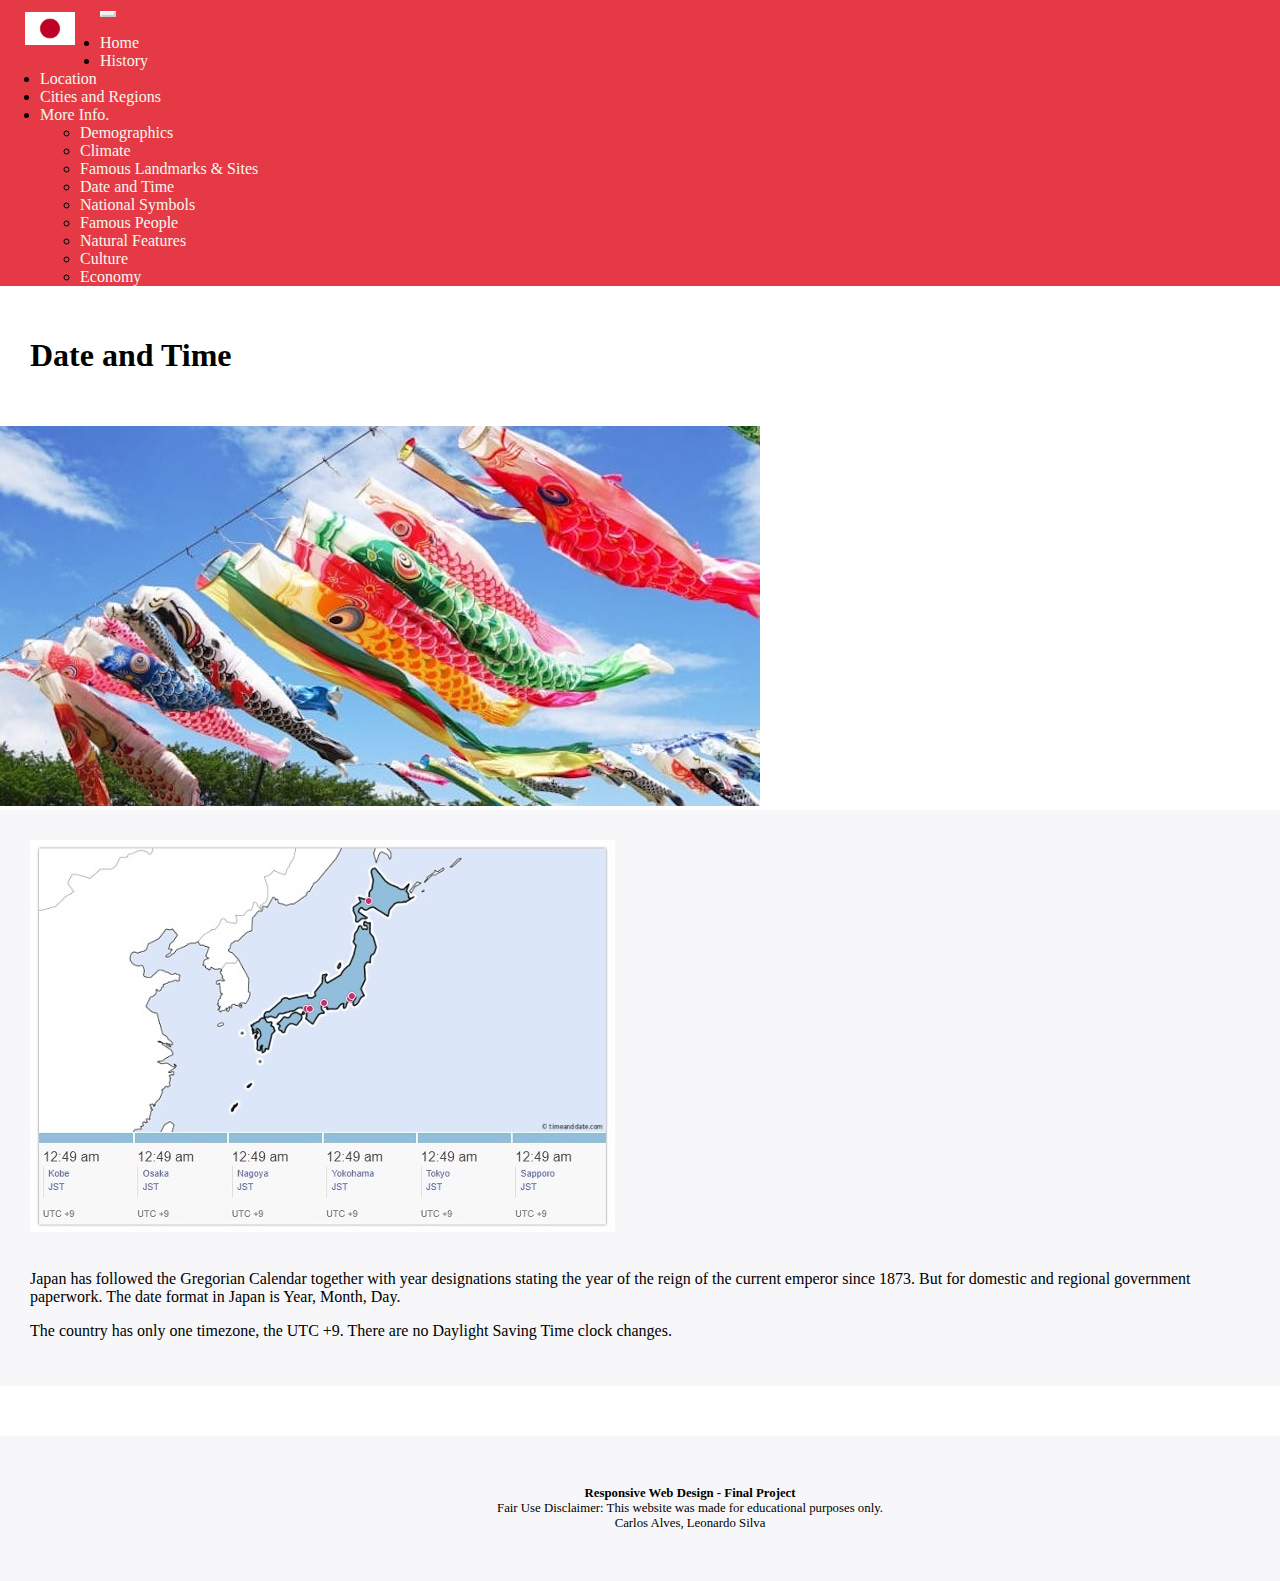
<file: date-time.html>
<!doctype html>
<html lang="en">

<head>
    <meta charset="UTF-8" />
    <meta name="viewport" content="width=device-width, initial-scale=1">
    <title>Know Japan</title>
    <link rel="stylesheet" href="style/style.css">
    
    <!-- Boostrap CSS -->
    <link rel="stylesheet" href="https://cdn.jsdelivr.net/npm/bootstrap@5.1.3/dist/css/bootstrap.min.css" integrity="sha384-1BmE4kWBq78iYhFldvKuhfTAU6auU8tT94WrHftjDbrCEXSU1oBoqyl2QvZ6jIW3" crossorigin="anonymous">
</head>

<body>
    <!-- Header -->
    <div id="header">
        
        <!-- Logo -->
        <div id="header-logo">
            <a href="index.html"><img src="image/logo.png" alt="Japan's flag"></a>
        </div>

        <!-- Bootstrap #1 - Nav -->
        <nav class="navbar navbar-expand-lg">
            <div class="container-fluid">
                <a class="navbar-brand" href="#"></a>
                <button class="navbar-toggler" type="button" data-bs-toggle="collapse" data-bs-target="#navbarNavDropdown" aria-controls="navbarNavDropdown" aria-expanded="false" aria-label="Toggle navigation">
                    <span class="navbar-toggler-icon"></span>
                </button>
                <div class="collapse navbar-collapse" id="navbarNavDropdown">
                    <ul class="nav">
                        <li class="nav-item"><a class="nav-link" href="index.html">Home</a></li>
                        <li class="nav-item"><a class="nav-link" href="history.html">History</a></li>
                        <li class="nav-item"><a class="nav-link" href="location.html">Location</a></li>
                        <li class="nav-item"><a class="nav-link" href="cities-regions.html">Cities and Regions</a></li>

                        <li class="nav-item dropdown">
                            <a class="nav-link dropdown-toggle" href="#" id="navbarDarkDropdownMenuLink" role="button" data-bs-toggle="dropdown" aria-expanded="false">
                                More Info.
                            </a>
                            <!-- Bootstrap #6 - Dropdown list -->
                            <ul class="dropdown-menu dropdown-menu-dark" aria-labelledby="navbarDarkDropdownMenuLink">
                                <li class="nav-item"><a class="nav-link" href="demographics.html">Demographics</a></li>
                                <li class="nav-item"><a class="nav-link" href="climate.html">Climate</a></li>
                                <li class="nav-item"><a class="nav-link" href="famous-landmarks-sites.html">Famous Landmarks & Sites</a></li>
                                <li class="nav-item"><a class="nav-link" href="date-time.html">Date and Time</a></li>
                                <li class="nav-item"><a class="nav-link" href="national-symbols.html">National Symbols</a></li>
                                <li class="nav-item"><a class="nav-link" href="famous-people.html">Famous People</a></li>
                                <li class="nav-item"><a class="nav-link" href="natural-features.html">Natural Features</a></li>
                                <li class="nav-item"><a class="nav-link" href="culture.html">Culture</a></li>
                                <li class="nav-item"><a class="nav-link" href="economy.html">Economy</a></li>
                            </ul>
                        </li>
                    </ul>
                </div>
            </div>
        </nav>
    </div>

    <div id="content">

        <div class="p-5">
            <!-- Bootstrap #4 - Typography -->
            <div class="col text-center"><h1 class="display-3">Date and Time</h1></div>
            <!-- Bootstrap #5 - Responsive Images -->
            <div class="section-img text-center"><img src="image/date-time.jpeg" class="img-fluid rounded-3" alt="Date and Time" data-bs-toggle="tooltip" data-placement="top" title="Date and Time"></div>
        </div>

        <div class="px-5">
            <div class="content-text col rounded-3">

                
                <div class="row">
                    <div class="col text-center">
                        <img src="image/date-time-1.jpeg" class="img-fluid rounded-3" alt="Date and Time" data-bs-toggle="tooltip" data-placement="top" title="Date and Time"><br><br>
                    </div>
                </div>
                
                <div class="row">
                    <div class="col">
                        <p>Japan has followed the Gregorian Calendar together with year designations stating the year of the reign of the current emperor since 1873. But for domestic and regional government paperwork. The date format in Japan is Year, Month, Day.</p>
                        <p>The country has only one timezone, the UTC +9. There are no Daylight Saving Time clock changes.</p>
                    </div>
                </div>


            </div>
        </div>


    </div>

    <div id="footer">
        <div class="row text-start">
            <div class="col gx-0">
                Responsive Web Design - Final Project
            </div>
        </div>
        <div class="row border-bottom text-start">
            <div class="col py-3 gx-0">
                Fair Use Disclaimer: This website was made for educational purposes only.
            </div>
        </div>
        <div class="row text-start">
            <div class="col py-3 gx-0">
                Carlos Alves, Leonardo Silva
            </div>
        </div>
    </div>

    <!-- bootstrap js -->
    <script src="https://cdn.jsdelivr.net/npm/bootstrap@5.1.3/dist/js/bootstrap.bundle.min.js" integrity="sha384-ka7Sk0Gln4gmtz2MlQnikT1wXgYsOg+OMhuP+IlRH9sENBO0LRn5q+8nbTov4+1p" crossorigin="anonymous"></script>

    <!-- initializing tooltips -->
    <script>
        var tooltipTriggerList = [].slice.call(document.querySelectorAll('[data-bs-toggle="tooltip"]'))
        var tooltipList = tooltipTriggerList.map(function (tooltipTriggerEl) {
            return new bootstrap.Tooltip(tooltipTriggerEl)
        })
    </script>
</body>

</html>
</file>
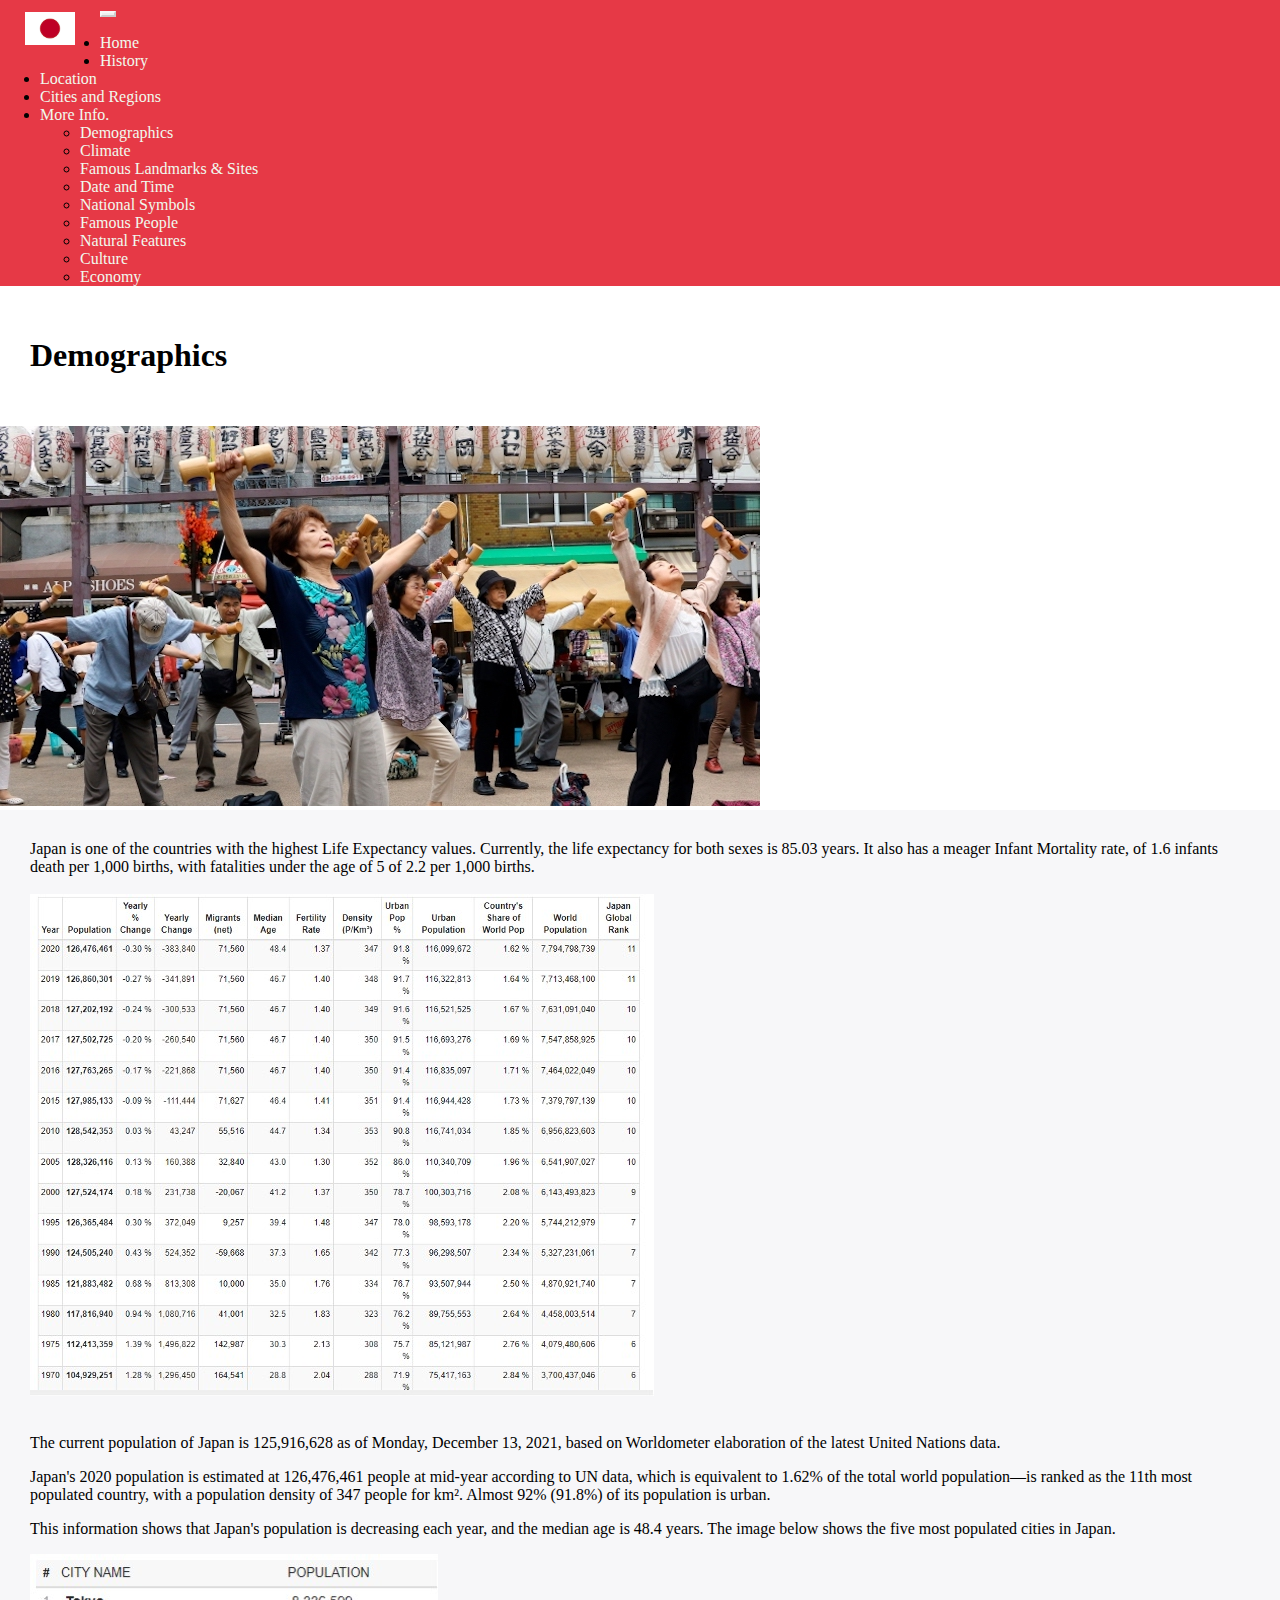
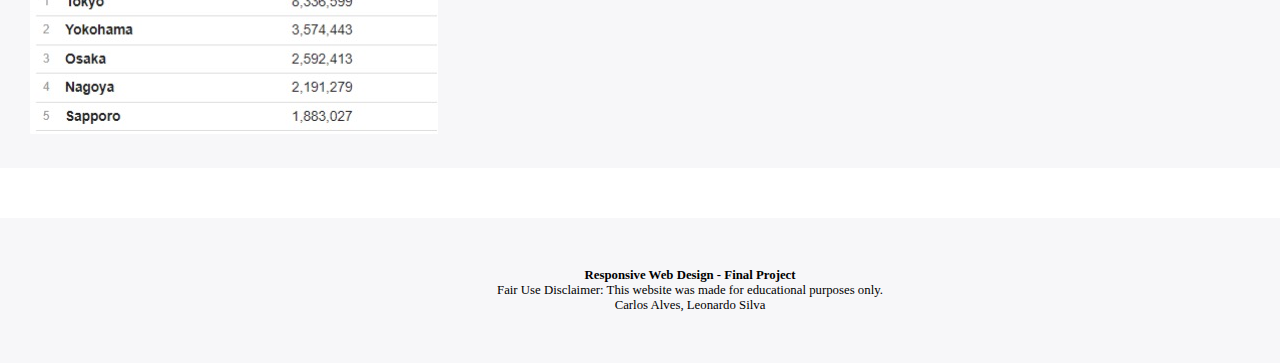
<file: demographics.html>
<!doctype html>
<html lang="en">

<head>
    <meta charset="UTF-8" />
    <meta name="viewport" content="width=device-width, initial-scale=1">
    <title>Know Japan</title>
    <link rel="stylesheet" href="style/style.css">
    
    <!-- Boostrap CSS -->
    <link rel="stylesheet" href="https://cdn.jsdelivr.net/npm/bootstrap@5.1.3/dist/css/bootstrap.min.css" integrity="sha384-1BmE4kWBq78iYhFldvKuhfTAU6auU8tT94WrHftjDbrCEXSU1oBoqyl2QvZ6jIW3" crossorigin="anonymous">
</head>

<body>
    <!-- Header -->
    <div id="header">
        
        <!-- Logo -->
        <div id="header-logo">
            <a href="index.html"><img src="image/logo.png" alt="Japan's flag"></a>
        </div>

        <!-- Bootstrap #1 - Nav -->
        <nav class="navbar navbar-expand-lg">
            <div class="container-fluid">
                <a class="navbar-brand" href="#"></a>
                <button class="navbar-toggler" type="button" data-bs-toggle="collapse" data-bs-target="#navbarNavDropdown" aria-controls="navbarNavDropdown" aria-expanded="false" aria-label="Toggle navigation">
                    <span class="navbar-toggler-icon"></span>
                </button>
                <div class="collapse navbar-collapse" id="navbarNavDropdown">
                    <ul class="nav">
                        <li class="nav-item"><a class="nav-link" href="index.html">Home</a></li>
                        <li class="nav-item"><a class="nav-link" href="history.html">History</a></li>
                        <li class="nav-item"><a class="nav-link" href="location.html">Location</a></li>
                        <li class="nav-item"><a class="nav-link" href="cities-regions.html">Cities and Regions</a></li>

                        <li class="nav-item dropdown">
                            <a class="nav-link dropdown-toggle" href="#" id="navbarDarkDropdownMenuLink" role="button" data-bs-toggle="dropdown" aria-expanded="false">
                                More Info.
                            </a>
                            <!-- Bootstrap #6 - Dropdown list -->
                            <ul class="dropdown-menu dropdown-menu-dark" aria-labelledby="navbarDarkDropdownMenuLink">
                                <li class="nav-item"><a class="nav-link" href="demographics.html">Demographics</a></li>
                                <li class="nav-item"><a class="nav-link" href="climate.html">Climate</a></li>
                                <li class="nav-item"><a class="nav-link" href="famous-landmarks-sites.html">Famous Landmarks & Sites</a></li>
                                <li class="nav-item"><a class="nav-link" href="date-time.html">Date and Time</a></li>
                                <li class="nav-item"><a class="nav-link" href="national-symbols.html">National Symbols</a></li>
                                <li class="nav-item"><a class="nav-link" href="famous-people.html">Famous People</a></li>
                                <li class="nav-item"><a class="nav-link" href="natural-features.html">Natural Features</a></li>
                                <li class="nav-item"><a class="nav-link" href="culture.html">Culture</a></li>
                                <li class="nav-item"><a class="nav-link" href="economy.html">Economy</a></li>
                            </ul>
                        </li>
                    </ul>
                </div>
            </div>
        </nav>
    </div>

    <div id="content">

        <div class="p-5">
            <!-- Bootstrap #4 - Typography -->
            <div class="col text-center"><h1 class="display-3">Demographics</h1></div>
            <!-- Bootstrap #5 - Responsive Images -->
            <div class="section-img text-center"><img src="image/demographics.jpeg" class="img-fluid rounded-3" alt="Demographics" data-bs-toggle="tooltip" data-placement="top" title="Demographics"></div>
        </div>

        <div class="px-5">
            <div class="content-text col rounded-3">

                
                <div class="row">

                    <div class="row">
                        <div class="col">Japan is one of the countries with the highest Life Expectancy values. Currently, the life expectancy for both sexes is 85.03 years. It also has a meager Infant Mortality rate, of 1.6 infants death per 1,000 births, with fatalities under the age of 5 of 2.2 per 1,000 births.<br><br></div>
                    </div>
    
                    <div class="row">
                        <div class="col text-center">
                            <img src="image/demographics-1.jpeg" class="img-fluid rounded-3" alt="Demographics"><br><br>
                        </div>
                    </div>
    
                    <div class="row">
                        <div class="col">
                            <p>The current population of Japan is 125,916,628 as of Monday, December 13, 2021, based on Worldometer elaboration of the latest United Nations data.</p>
                            <p>Japan's 2020 population is estimated at 126,476,461 people at mid-year according to UN data, which is equivalent to 1.62% of the total world population—is ranked as the 11th most populated country, with a population density of  347 people for km². Almost 92% (91.8%) of its population is urban.</p>
                            <p>This information shows that Japan's population is decreasing each year, and the median age is 48.4 years. The image below shows the five most populated cities in Japan.</p>
                        </div>
                    </div>
    
                    <div class="row">
                        <div class="col text-center">
                            <img src="image/demographics-2.jpeg" class="img-fluid rounded-3" alt="Demographics">
                        </div>
                    </div>

                </div>

            </div>
        </div>


    </div>

    <div id="footer">
        <div class="row text-start">
            <div class="col gx-0">
                Responsive Web Design - Final Project
            </div>
        </div>
        <div class="row border-bottom text-start">
            <div class="col py-3 gx-0">
                Fair Use Disclaimer: This website was made for educational purposes only.
            </div>
        </div>
        <div class="row text-start">
            <div class="col py-3 gx-0">
                Carlos Alves, Leonardo Silva
            </div>
        </div>
    </div>

    <!-- bootstrap js -->
    <script src="https://cdn.jsdelivr.net/npm/bootstrap@5.1.3/dist/js/bootstrap.bundle.min.js" integrity="sha384-ka7Sk0Gln4gmtz2MlQnikT1wXgYsOg+OMhuP+IlRH9sENBO0LRn5q+8nbTov4+1p" crossorigin="anonymous"></script>

    <!-- initializing tooltips -->
    <script>
        var tooltipTriggerList = [].slice.call(document.querySelectorAll('[data-bs-toggle="tooltip"]'))
        var tooltipList = tooltipTriggerList.map(function (tooltipTriggerEl) {
            return new bootstrap.Tooltip(tooltipTriggerEl)
        })
    </script>
</body>

</html>
</file>
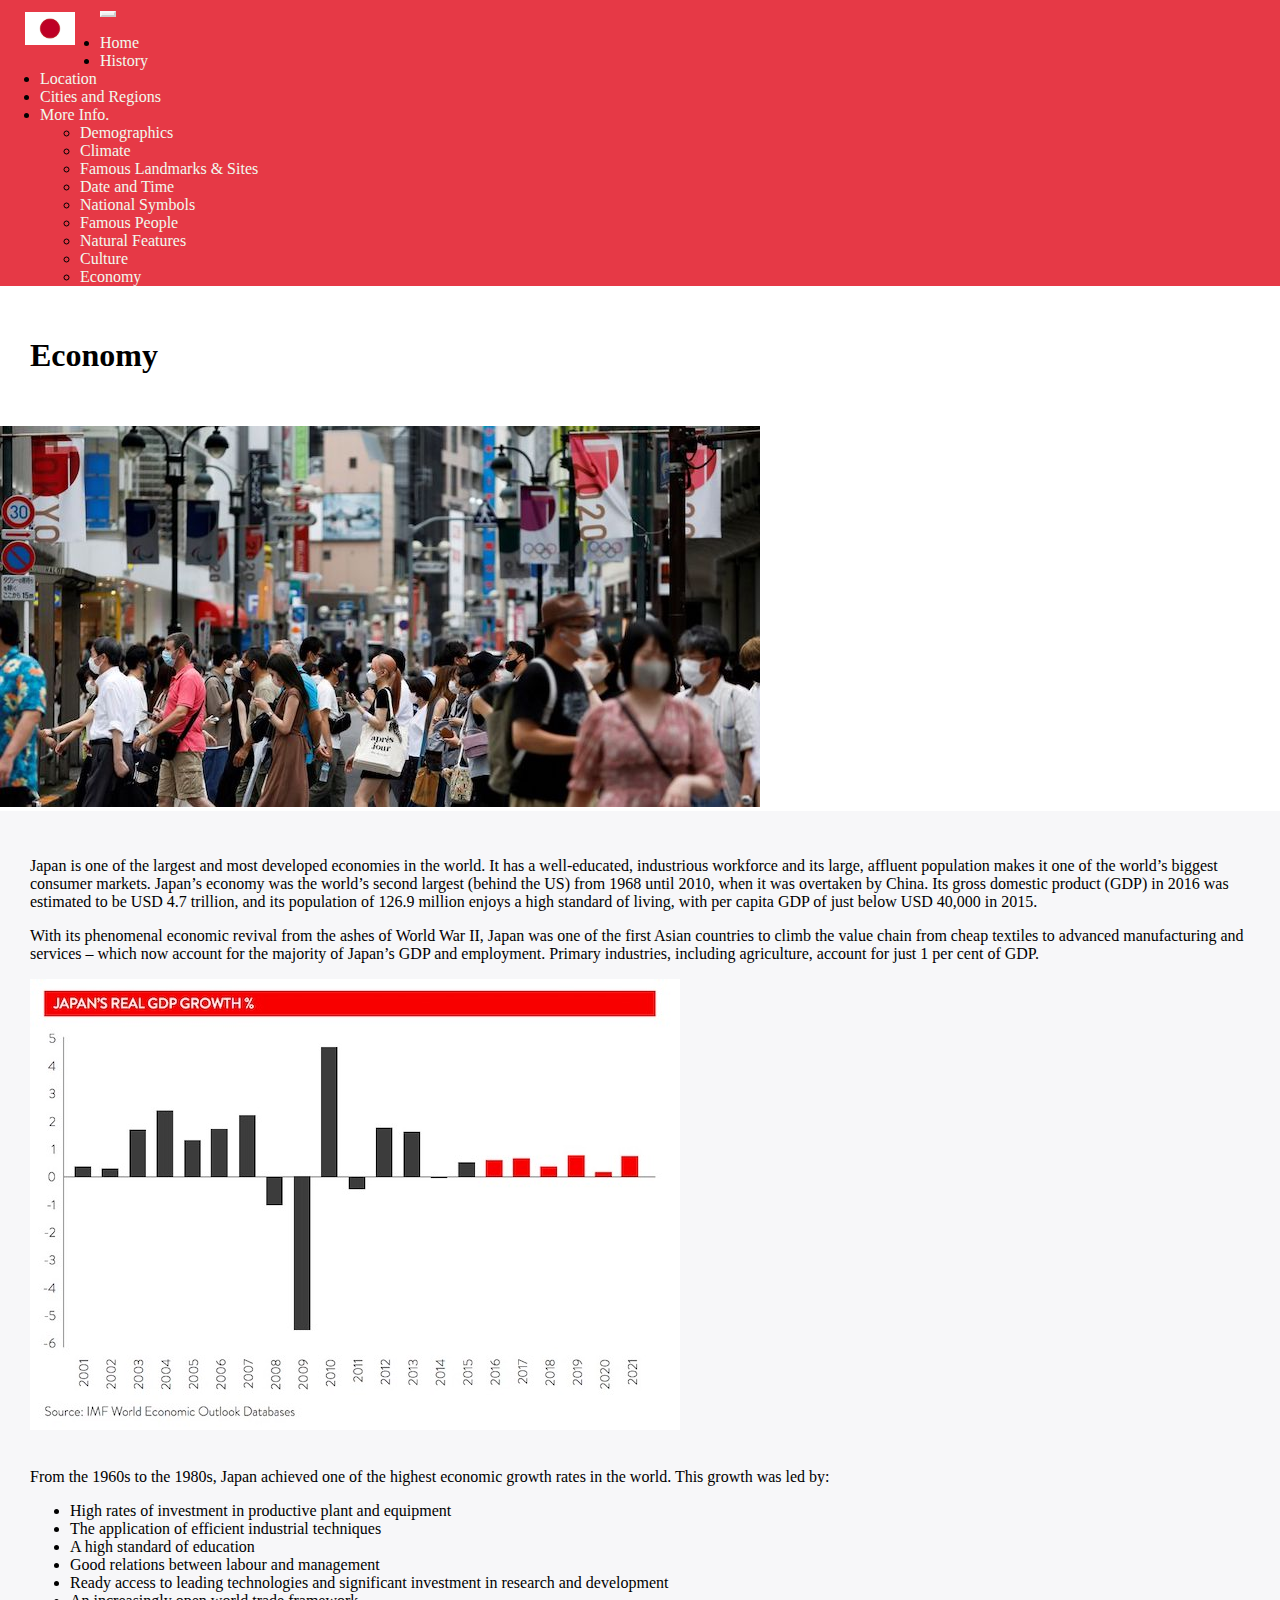
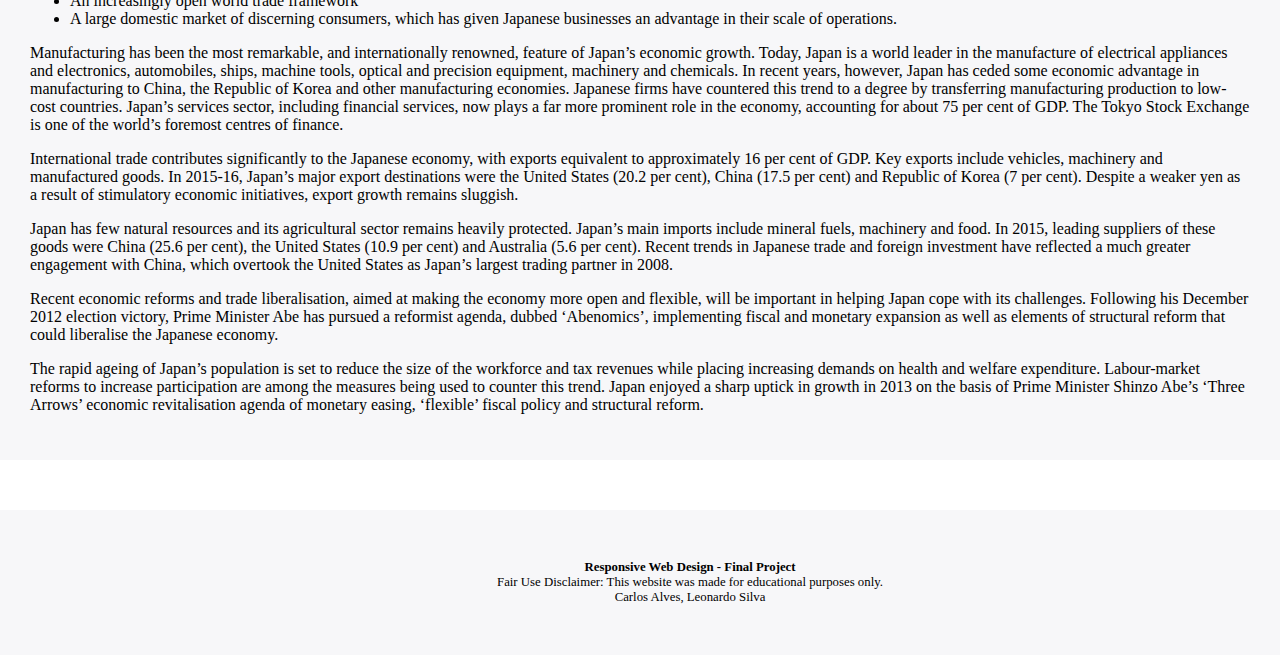
<file: economy.html>
<!doctype html>
<html lang="en">

<head>
    <meta charset="UTF-8" />
    <meta name="viewport" content="width=device-width, initial-scale=1">
    <title>Know Japan</title>
    <link rel="stylesheet" href="style/style.css">
    
    <!-- Boostrap CSS -->
    <link rel="stylesheet" href="https://cdn.jsdelivr.net/npm/bootstrap@5.1.3/dist/css/bootstrap.min.css" integrity="sha384-1BmE4kWBq78iYhFldvKuhfTAU6auU8tT94WrHftjDbrCEXSU1oBoqyl2QvZ6jIW3" crossorigin="anonymous">
</head>

<body>
    <!-- Header -->
    <div id="header">
        
        <!-- Logo -->
        <div id="header-logo">
            <a href="index.html"><img src="image/logo.png" alt="Japan's flag"></a>
        </div>

        <!-- Bootstrap #1 - Nav -->
        <nav class="navbar navbar-expand-lg">
            <div class="container-fluid">
                <a class="navbar-brand" href="#"></a>
                <button class="navbar-toggler" type="button" data-bs-toggle="collapse" data-bs-target="#navbarNavDropdown" aria-controls="navbarNavDropdown" aria-expanded="false" aria-label="Toggle navigation">
                    <span class="navbar-toggler-icon"></span>
                </button>
                <div class="collapse navbar-collapse" id="navbarNavDropdown">
                    <ul class="nav">
                        <li class="nav-item"><a class="nav-link" href="index.html">Home</a></li>
                        <li class="nav-item"><a class="nav-link" href="history.html">History</a></li>
                        <li class="nav-item"><a class="nav-link" href="location.html">Location</a></li>
                        <li class="nav-item"><a class="nav-link" href="cities-regions.html">Cities and Regions</a></li>

                        <li class="nav-item dropdown">
                            <a class="nav-link dropdown-toggle" href="#" id="navbarDarkDropdownMenuLink" role="button" data-bs-toggle="dropdown" aria-expanded="false">
                                More Info.
                            </a>
                            <!-- Bootstrap #6 - Dropdown list -->
                            <ul class="dropdown-menu dropdown-menu-dark" aria-labelledby="navbarDarkDropdownMenuLink">
                                <li class="nav-item"><a class="nav-link" href="demographics.html">Demographics</a></li>
                                <li class="nav-item"><a class="nav-link" href="climate.html">Climate</a></li>
                                <li class="nav-item"><a class="nav-link" href="famous-landmarks-sites.html">Famous Landmarks & Sites</a></li>
                                <li class="nav-item"><a class="nav-link" href="date-time.html">Date and Time</a></li>
                                <li class="nav-item"><a class="nav-link" href="national-symbols.html">National Symbols</a></li>
                                <li class="nav-item"><a class="nav-link" href="famous-people.html">Famous People</a></li>
                                <li class="nav-item"><a class="nav-link" href="natural-features.html">Natural Features</a></li>
                                <li class="nav-item"><a class="nav-link" href="culture.html">Culture</a></li>
                                <li class="nav-item"><a class="nav-link" href="economy.html">Economy</a></li>
                            </ul>
                        </li>
                    </ul>
                </div>
            </div>
        </nav>
    </div>

    <div id="content">

        <div class="p-5">
            <!-- Bootstrap #4 - Typography -->
            <div class="col text-center"><h1 class="display-3">Economy</h1></div>
            <!-- Bootstrap #5 - Responsive Images -->
            <div class="section-img text-center"><img src="image/economy.jpeg" class="img-fluid rounded-3" alt="Economy" data-bs-toggle="tooltip" data-placement="top" title="Economy"></div>
        </div>

        <div class="px-5">
            <div class="content-text col rounded-3">

                
                <div class="row">
                    <div class="row">
                        <div class="col">
                            <p>Japan is one of the largest and most developed economies in the world. It has a well-educated, industrious workforce and its large, affluent population makes it one of the world’s biggest consumer markets. Japan’s economy was the world’s second largest (behind the US) from 1968 until 2010, when it was overtaken by China. Its gross domestic product (GDP) in 2016 was estimated to be USD 4.7 trillion, and its population of 126.9 million enjoys a high standard of living, with per capita GDP of just below USD 40,000 in 2015.</p>
                            <p>With its phenomenal economic revival from the ashes of World War II, Japan was one of the first Asian countries to climb the value chain from cheap textiles to advanced manufacturing and services – which now account for the majority of Japan’s GDP and employment. Primary industries, including agriculture, account for just 1 per cent of GDP.</p>
                            <p class="text-center">
                                <img src="image/economy-1.jpeg" class="img-fluid rounded-3" alt="Economy"><br><br>
                            </p>
                            <p>
                                From the 1960s to the 1980s, Japan achieved one of the highest economic growth rates in the world. This growth was led by:
                                <ul>
                                    <li>High rates of investment in productive plant and equipment</li>
                                    <li>The application of efficient industrial techniques</li>
                                    <li>A high standard of education</li>
                                    <li>Good relations between labour and management</li>
                                    <li>Ready access to leading technologies and significant investment in research and development</li>
                                    <li>An increasingly open world trade framework</li>
                                    <li>A large domestic market of discerning consumers, which has given Japanese businesses an advantage in their scale of operations.</li>
                                </ul>
                            </p>
                            <p>Manufacturing has been the most remarkable, and internationally renowned, feature of Japan’s economic growth. Today, Japan is a world leader in the manufacture of electrical appliances and electronics, automobiles, ships, machine tools, optical and precision equipment, machinery and chemicals. In recent years, however, Japan has ceded some economic advantage in manufacturing to China, the Republic of Korea and other manufacturing economies. Japanese firms have countered this trend to a degree by transferring manufacturing production to low-cost countries. Japan’s services sector, including financial services, now plays a far more prominent role in the economy, accounting for about 75 per cent of GDP. The Tokyo Stock Exchange is one of the world’s foremost centres of finance.</p>
                            <p>International trade contributes significantly to the Japanese economy, with exports equivalent to approximately 16 per cent of GDP. Key exports include vehicles, machinery and manufactured goods. In 2015-16, Japan’s major export destinations were the United States (20.2 per cent), China (17.5 per cent) and Republic of Korea (7 per cent). Despite a weaker yen as a result of stimulatory economic initiatives, export growth remains sluggish.</p>
                            <p>Japan has few natural resources and its agricultural sector remains heavily protected. Japan’s main imports include mineral fuels, machinery and food. In 2015, leading suppliers of these goods were China (25.6 per cent), the United States (10.9 per cent) and Australia (5.6 per cent). Recent trends in Japanese trade and foreign investment have reflected a much greater engagement with China, which overtook the United States as Japan’s largest trading partner in 2008.</p>
                            <p>Recent economic reforms and trade liberalisation, aimed at making the economy more open and flexible, will be important in helping Japan cope with its challenges. Following his December 2012 election victory, Prime Minister Abe has pursued a reformist agenda, dubbed ‘Abenomics’, implementing fiscal and monetary expansion as well as elements of structural reform that could liberalise the Japanese economy.</p>
                            <p>The rapid ageing of Japan’s population is set to reduce the size of the workforce and tax revenues while placing increasing demands on health and welfare expenditure. Labour-market reforms to increase participation are among the measures being used to counter this trend. Japan enjoyed a sharp uptick in growth in 2013 on the basis of Prime Minister Shinzo Abe’s ‘Three Arrows’ economic revitalisation agenda of monetary easing, ‘flexible’ fiscal policy and structural reform.</p>
                            
                            
                        </div>
                    </div>
                </div>


            </div>
        </div>


    </div>

    <div id="footer">
        <div class="row text-start">
            <div class="col gx-0">
                Responsive Web Design - Final Project
            </div>
        </div>
        <div class="row border-bottom text-start">
            <div class="col py-3 gx-0">
                Fair Use Disclaimer: This website was made for educational purposes only.
            </div>
        </div>
        <div class="row text-start">
            <div class="col py-3 gx-0">
                Carlos Alves, Leonardo Silva
            </div>
        </div>
    </div>

    <!-- bootstrap js -->
    <script src="https://cdn.jsdelivr.net/npm/bootstrap@5.1.3/dist/js/bootstrap.bundle.min.js" integrity="sha384-ka7Sk0Gln4gmtz2MlQnikT1wXgYsOg+OMhuP+IlRH9sENBO0LRn5q+8nbTov4+1p" crossorigin="anonymous"></script>

    <!-- initializing tooltips -->
    <script>
        var tooltipTriggerList = [].slice.call(document.querySelectorAll('[data-bs-toggle="tooltip"]'))
        var tooltipList = tooltipTriggerList.map(function (tooltipTriggerEl) {
            return new bootstrap.Tooltip(tooltipTriggerEl)
        })
    </script>
</body>

</html>
</file>
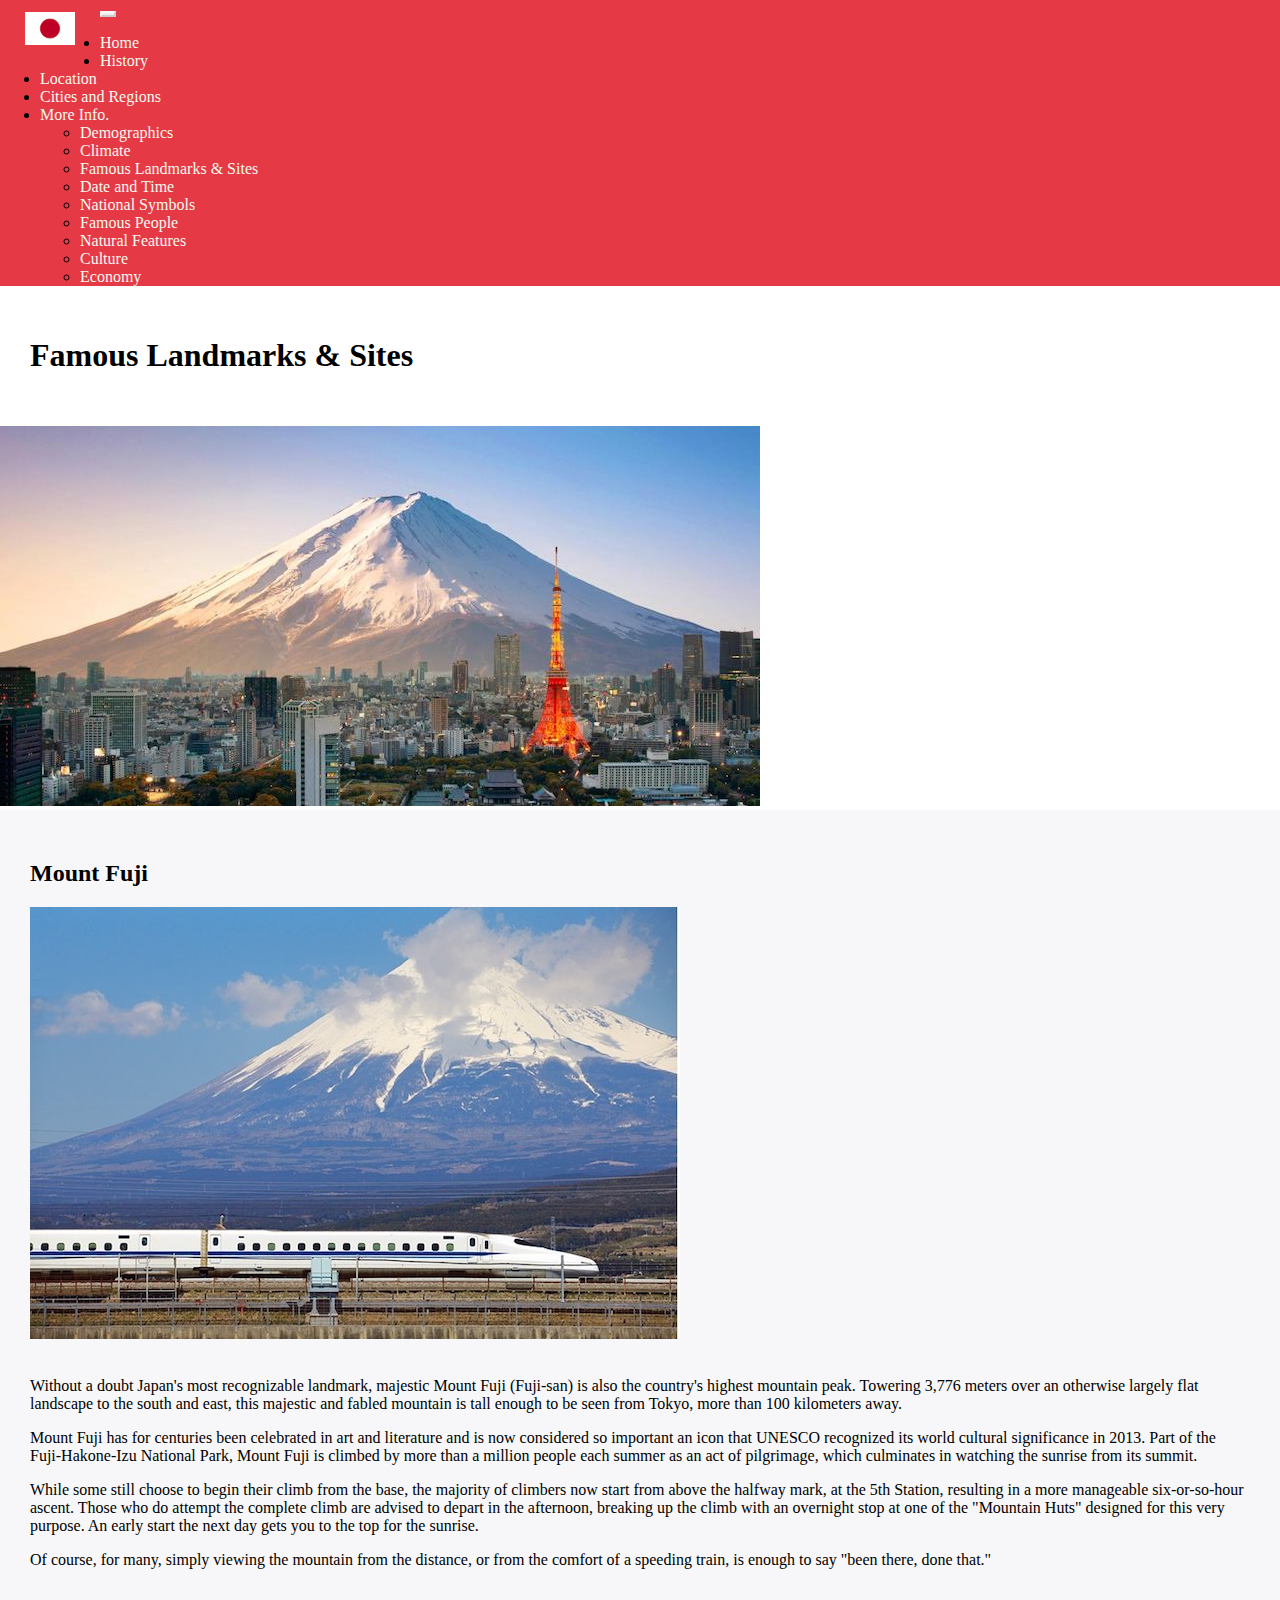
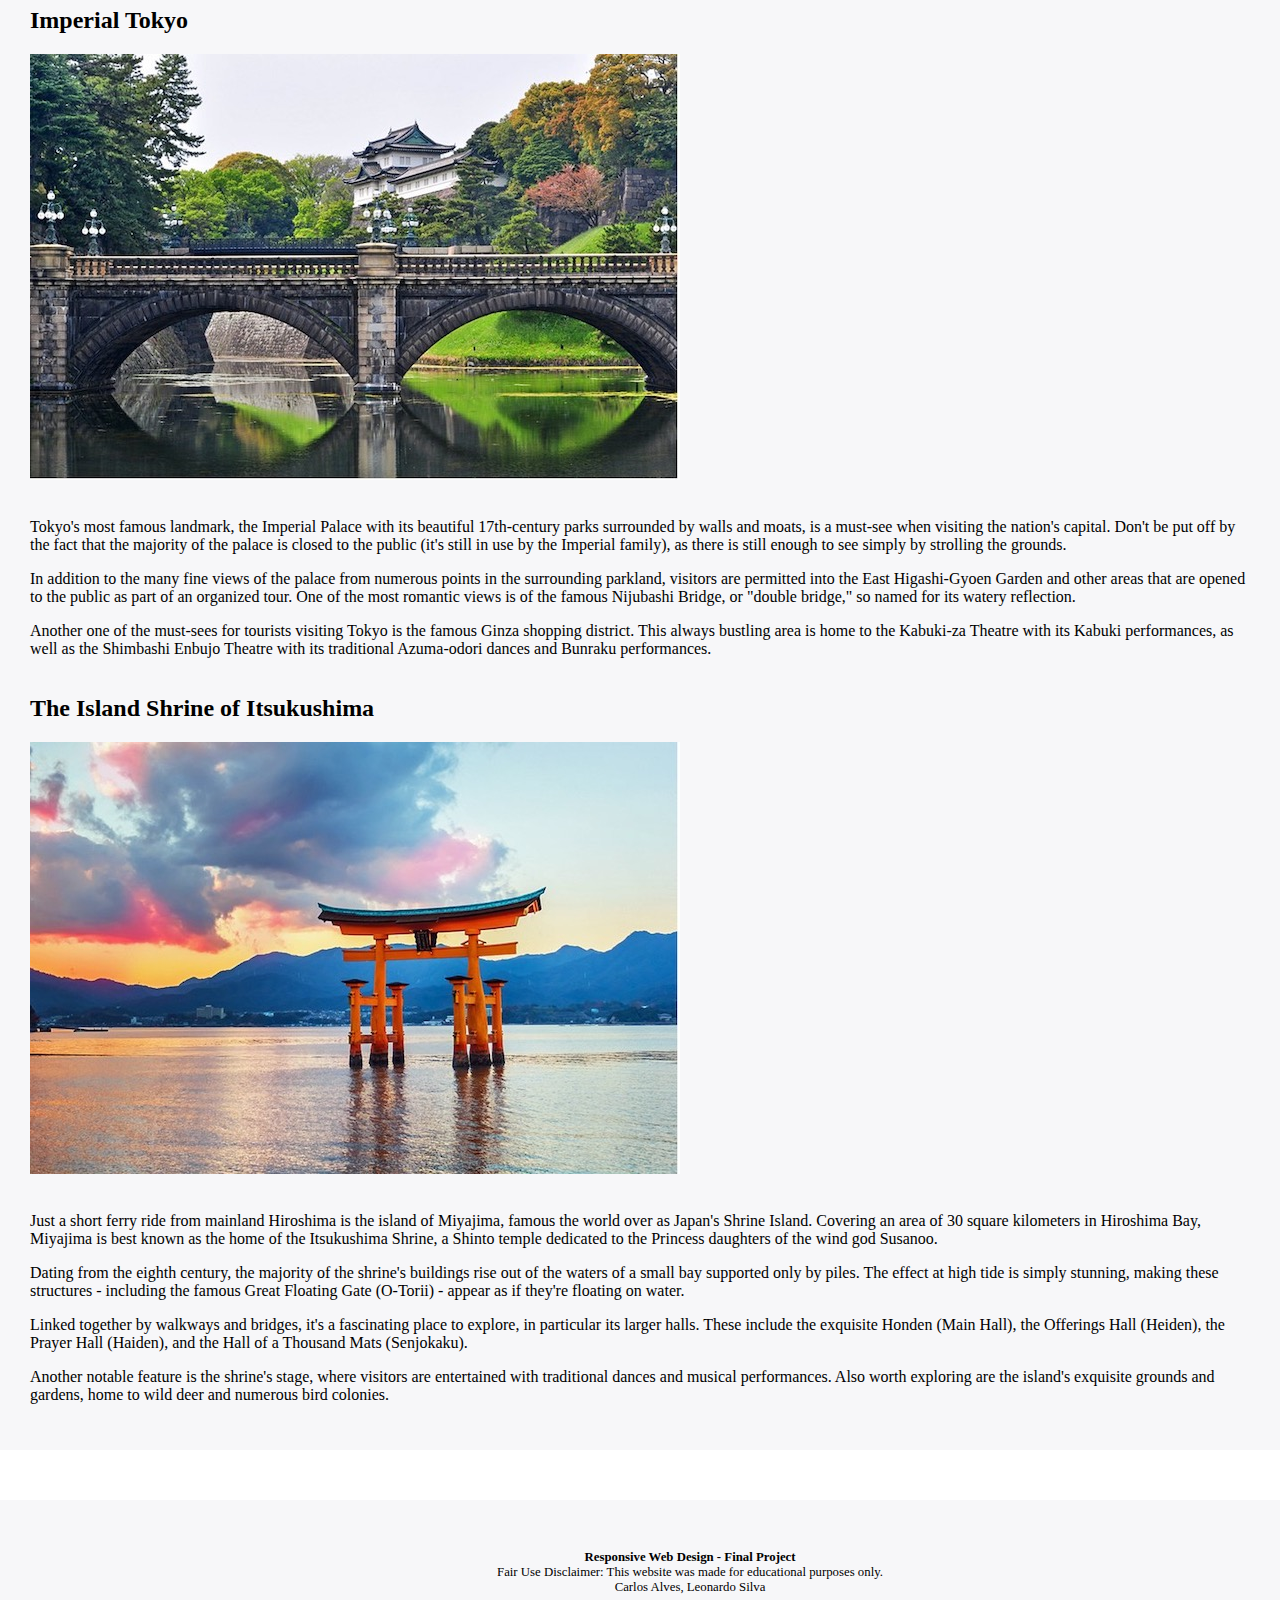
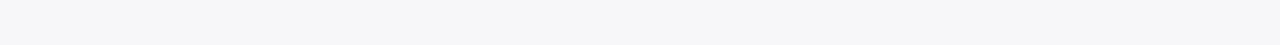
<file: famous-landmarks-sites.html>
<!doctype html>
<html lang="en">

<head>
    <meta charset="UTF-8" />
    <meta name="viewport" content="width=device-width, initial-scale=1">
    <title>Know Japan</title>
    <link rel="stylesheet" href="style/style.css">
    
    <!-- Boostrap CSS -->
    <link rel="stylesheet" href="https://cdn.jsdelivr.net/npm/bootstrap@5.1.3/dist/css/bootstrap.min.css" integrity="sha384-1BmE4kWBq78iYhFldvKuhfTAU6auU8tT94WrHftjDbrCEXSU1oBoqyl2QvZ6jIW3" crossorigin="anonymous">
</head>

<body>
    <!-- Header -->
    <div id="header">
        
        <!-- Logo -->
        <div id="header-logo">
            <a href="index.html"><img src="image/logo.png" alt="Japan's flag"></a>
        </div>

        <!-- Bootstrap #1 - Nav -->
        <nav class="navbar navbar-expand-lg">
            <div class="container-fluid">
                <a class="navbar-brand" href="#"></a>
                <button class="navbar-toggler" type="button" data-bs-toggle="collapse" data-bs-target="#navbarNavDropdown" aria-controls="navbarNavDropdown" aria-expanded="false" aria-label="Toggle navigation">
                    <span class="navbar-toggler-icon"></span>
                </button>
                <div class="collapse navbar-collapse" id="navbarNavDropdown">
                    <ul class="nav">
                        <li class="nav-item"><a class="nav-link" href="index.html">Home</a></li>
                        <li class="nav-item"><a class="nav-link" href="history.html">History</a></li>
                        <li class="nav-item"><a class="nav-link" href="location.html">Location</a></li>
                        <li class="nav-item"><a class="nav-link" href="cities-regions.html">Cities and Regions</a></li>

                        <li class="nav-item dropdown">
                            <a class="nav-link dropdown-toggle" href="#" id="navbarDarkDropdownMenuLink" role="button" data-bs-toggle="dropdown" aria-expanded="false">
                                More Info.
                            </a>
                            <!-- Bootstrap #6 - Dropdown list -->
                            <ul class="dropdown-menu dropdown-menu-dark" aria-labelledby="navbarDarkDropdownMenuLink">
                                <li class="nav-item"><a class="nav-link" href="demographics.html">Demographics</a></li>
                                <li class="nav-item"><a class="nav-link" href="climate.html">Climate</a></li>
                                <li class="nav-item"><a class="nav-link" href="famous-landmarks-sites.html">Famous Landmarks & Sites</a></li>
                                <li class="nav-item"><a class="nav-link" href="date-time.html">Date and Time</a></li>
                                <li class="nav-item"><a class="nav-link" href="national-symbols.html">National Symbols</a></li>
                                <li class="nav-item"><a class="nav-link" href="famous-people.html">Famous People</a></li>
                                <li class="nav-item"><a class="nav-link" href="natural-features.html">Natural Features</a></li>
                                <li class="nav-item"><a class="nav-link" href="culture.html">Culture</a></li>
                                <li class="nav-item"><a class="nav-link" href="economy.html">Economy</a></li>
                            </ul>
                        </li>
                    </ul>
                </div>
            </div>
        </nav>
    </div>

    <div id="content">

        <div class="p-5">
            <!-- Bootstrap #4 - Typography -->
            <div class="col text-center"><h1 class="display-3">Famous Landmarks & Sites</h1></div>
            <!-- Bootstrap #5 - Responsive Images -->
            <div class="section-img text-center"><img src="image/famous-landmarks-sites.jpeg" class="img-fluid rounded-3" alt="Famous Landmarks & Sites" data-bs-toggle="tooltip" data-placement="top" title="Famous Landmarks & Sites"></div>
        </div>

        <div class="px-5">
            <div class="content-text col rounded-3">

                <!-- Mount Fuji -->
                <div class="row">
                    <div class="row">
                        <div class="col text-center">
                            <h2>Mount Fuji</h2>
                        </div>
                    </div>
                    <div class="row">
                        <div class="col text-center">
                            <img src="image/famous-landmarks-1.jpeg" class="img-fluid rounded-3" alt="Famous Landmarks & Sites">
                            <br><br>
                        </div>
                    </div>
                    <div class="row">
                        <div class="col">
                            <p>Without a doubt Japan's most recognizable landmark, majestic Mount Fuji (Fuji-san) is also the country's highest mountain peak. Towering 3,776 meters over an otherwise largely flat landscape to the south and east, this majestic and fabled mountain is tall enough to be seen from Tokyo, more than 100 kilometers away.</p>
                            <p>Mount Fuji has for centuries been celebrated in art and literature and is now considered so important an icon that UNESCO recognized its world cultural significance in 2013. Part of the Fuji-Hakone-Izu National Park, Mount Fuji is climbed by more than a million people each summer as an act of pilgrimage, which culminates in watching the sunrise from its summit.</p>
                            <p>While some still choose to begin their climb from the base, the majority of climbers now start from above the halfway mark, at the 5th Station, resulting in a more manageable six-or-so-hour ascent. Those who do attempt the complete climb are advised to depart in the afternoon, breaking up the climb with an overnight stop at one of the "Mountain Huts" designed for this very purpose. An early start the next day gets you to the top for the sunrise.</p>
                            <p>Of course, for many, simply viewing the mountain from the distance, or from the comfort of a speeding train, is enough to say "been there, done that."<br><br></p>
                        </div>
                    </div>
                </div>

                <!-- Imperial Tokyo -->
                <div class="row">
                    <div class="row">
                        <div class="col text-center">
                            <h2>Imperial Tokyo</h2>
                        </div>
                    </div>
                    <div class="row">
                        <div class="col text-center">
                            <img src="image/famous-landmarks-2.jpeg" class="img-fluid rounded-3" alt="Famous Landmarks & Sites">
                            <br><br>
                        </div>
                    </div>
                    <div class="row">
                        <div class="col">
                            <p>Tokyo's most famous landmark, the Imperial Palace with its beautiful 17th-century parks surrounded by walls and moats, is a must-see when visiting the nation's capital. Don't be put off by the fact that the majority of the palace is closed to the public (it's still in use by the Imperial family), as there is still enough to see simply by strolling the grounds.</p>
                            <p>In addition to the many fine views of the palace from numerous points in the surrounding parkland, visitors are permitted into the East Higashi-Gyoen Garden and other areas that are opened to the public as part of an organized tour. One of the most romantic views is of the famous Nijubashi Bridge, or "double bridge," so named for its watery reflection.</p>
                            <p>Another one of the must-sees for tourists visiting Tokyo is the famous Ginza shopping district. This always bustling area is home to the Kabuki-za Theatre with its Kabuki performances, as well as the Shimbashi Enbujo Theatre with its traditional Azuma-odori dances and Bunraku performances.<br><br></p>
                        </div>
                    </div>
                </div>

                <!-- The Island Shrine of Itsukushima -->
                <div class="row">
                    <div class="row">
                        <div class="col text-center">
                            <h2>The Island Shrine of Itsukushima</h2>
                        </div>
                    </div>
                    <div class="row">
                        <div class="col text-center">
                            <img src="image/famous-landmarks-3.jpeg" class="img-fluid rounded-3" alt="Famous Landmarks & Sites">
                            <br><br>
                        </div>
                    </div>
                    <div class="row">
                        <div class="col">
                            <p>Just a short ferry ride from mainland Hiroshima is the island of Miyajima, famous the world over as Japan's Shrine Island. Covering an area of 30 square kilometers in Hiroshima Bay, Miyajima is best known as the home of the Itsukushima Shrine, a Shinto temple dedicated to the Princess daughters of the wind god Susanoo.</p>
                            <p>Dating from the eighth century, the majority of the shrine's buildings rise out of the waters of a small bay supported only by piles. The effect at high tide is simply stunning, making these structures - including the famous Great Floating Gate (O-Torii) - appear as if they're floating on water.</p>
                            <p>Linked together by walkways and bridges, it's a fascinating place to explore, in particular its larger halls. These include the exquisite Honden (Main Hall), the Offerings Hall (Heiden), the Prayer Hall (Haiden), and the Hall of a Thousand Mats (Senjokaku).</p>
                            <p>Another notable feature is the shrine's stage, where visitors are entertained with traditional dances and musical performances. Also worth exploring are the island's exquisite grounds and gardens, home to wild deer and numerous bird colonies.</p>
                        </div>
                    </div>
                </div>


            </div>
        </div>


    </div>

    <div id="footer">
        <div class="row text-start">
            <div class="col gx-0">
                Responsive Web Design - Final Project
            </div>
        </div>
        <div class="row border-bottom text-start">
            <div class="col py-3 gx-0">
                Fair Use Disclaimer: This website was made for educational purposes only.
            </div>
        </div>
        <div class="row text-start">
            <div class="col py-3 gx-0">
                Carlos Alves, Leonardo Silva
            </div>
        </div>
    </div>

    <!-- bootstrap js -->
    <script src="https://cdn.jsdelivr.net/npm/bootstrap@5.1.3/dist/js/bootstrap.bundle.min.js" integrity="sha384-ka7Sk0Gln4gmtz2MlQnikT1wXgYsOg+OMhuP+IlRH9sENBO0LRn5q+8nbTov4+1p" crossorigin="anonymous"></script>

    <!-- initializing tooltips -->
    <script>
        var tooltipTriggerList = [].slice.call(document.querySelectorAll('[data-bs-toggle="tooltip"]'))
        var tooltipList = tooltipTriggerList.map(function (tooltipTriggerEl) {
            return new bootstrap.Tooltip(tooltipTriggerEl)
        })
    </script>
</body>

</html>
</file>
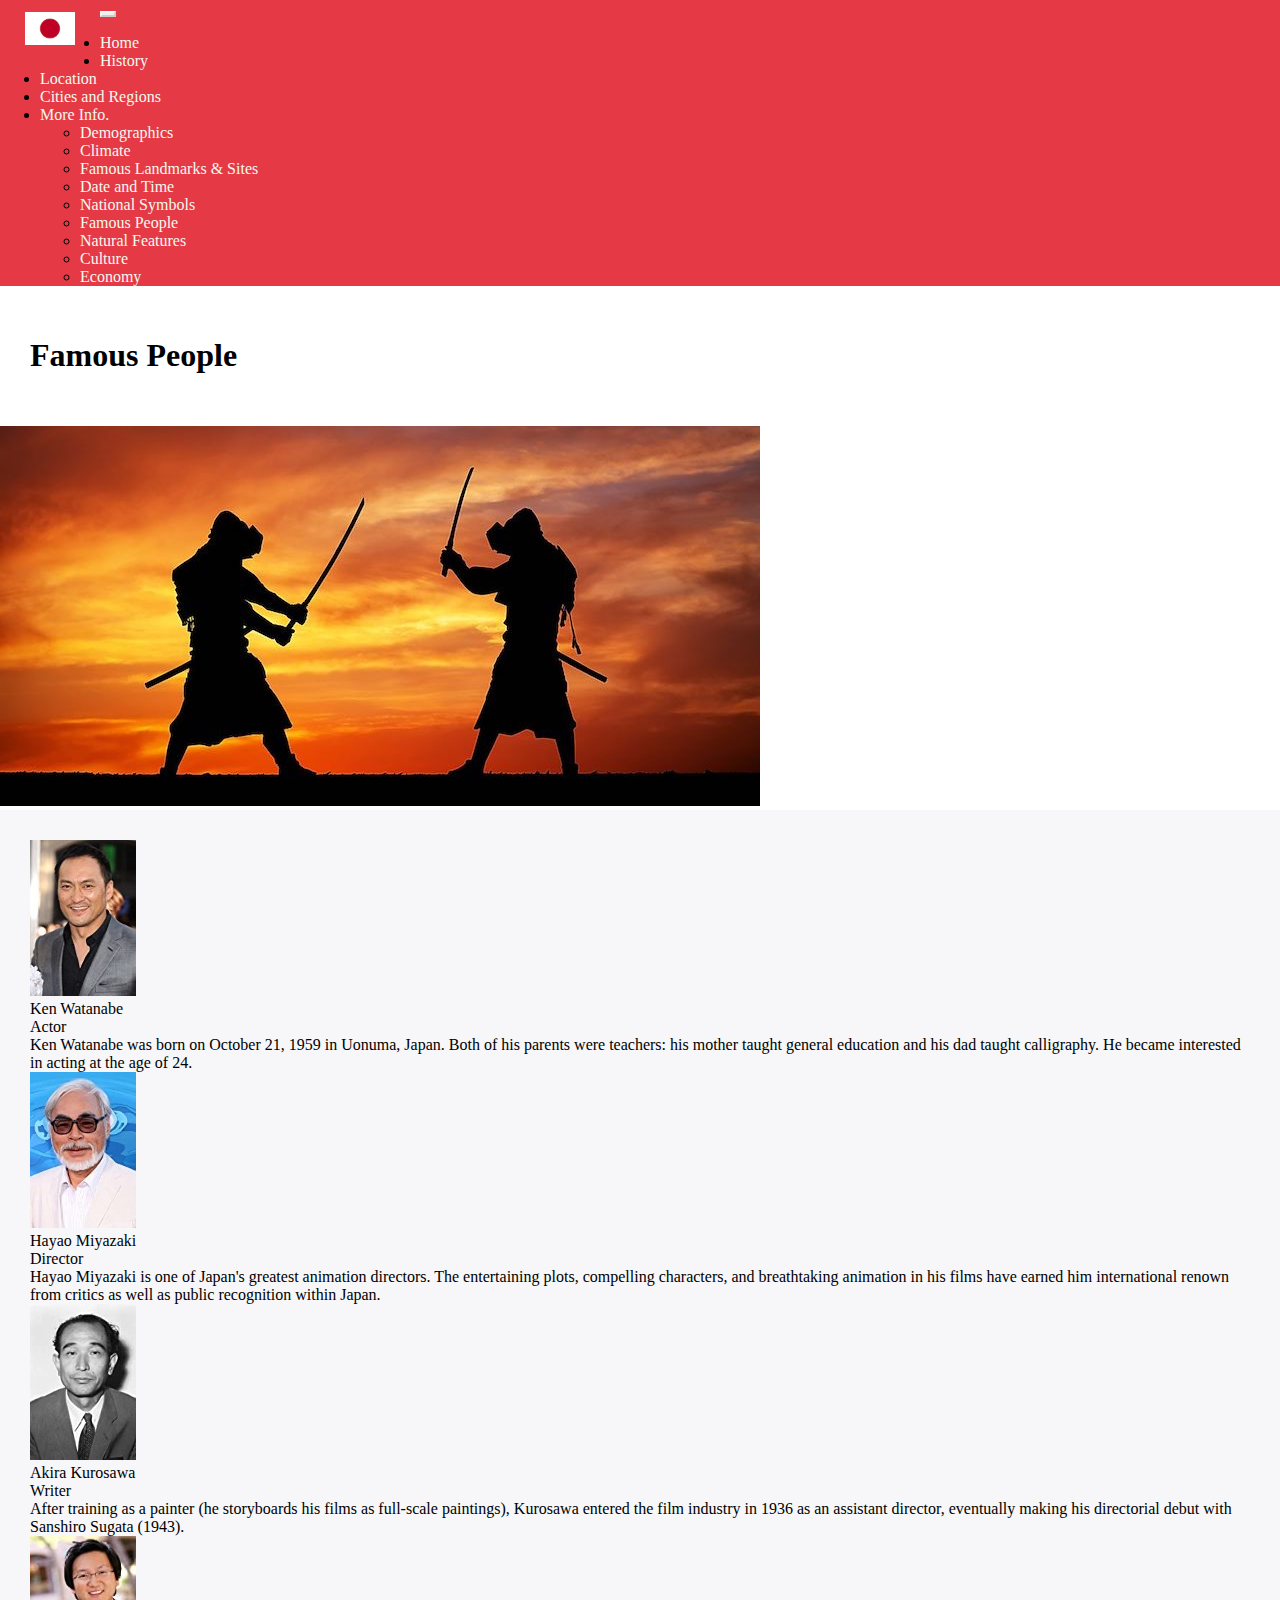
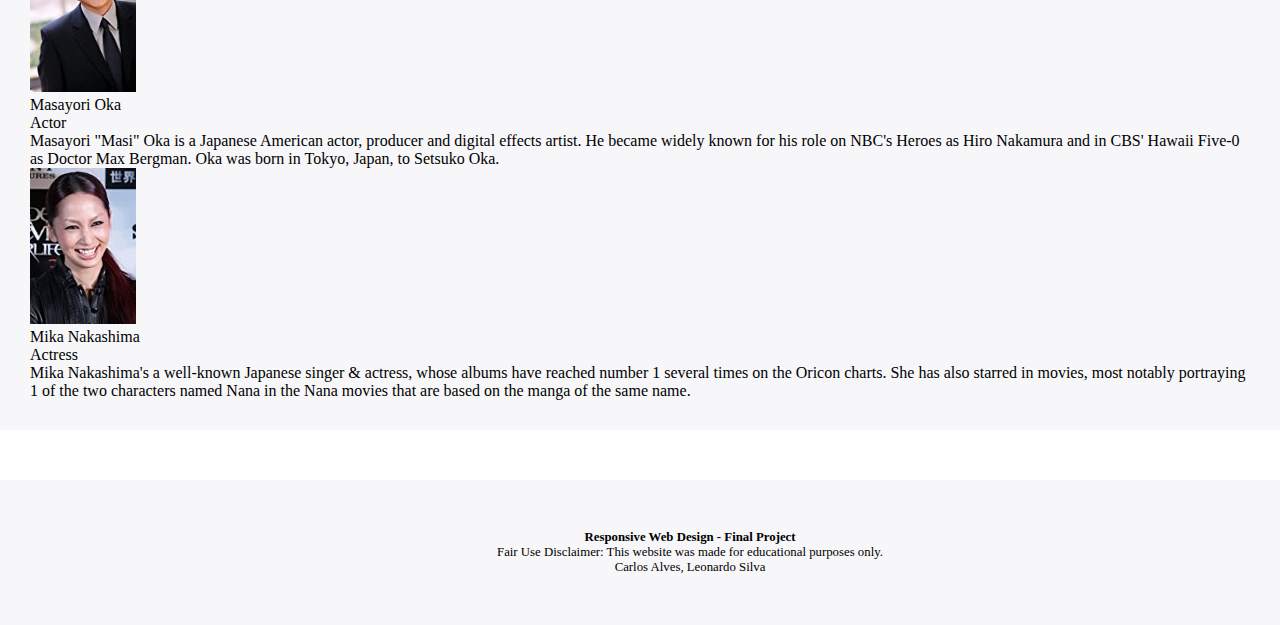
<file: famous-people.html>
<!doctype html>
<html lang="en">

<head>
    <meta charset="UTF-8" />
    <meta name="viewport" content="width=device-width, initial-scale=1">
    <title>Know Japan</title>
    <link rel="stylesheet" href="style/style.css">
    
    <!-- Boostrap CSS -->
    <link rel="stylesheet" href="https://cdn.jsdelivr.net/npm/bootstrap@5.1.3/dist/css/bootstrap.min.css" integrity="sha384-1BmE4kWBq78iYhFldvKuhfTAU6auU8tT94WrHftjDbrCEXSU1oBoqyl2QvZ6jIW3" crossorigin="anonymous">
</head>

<body>
    <!-- Header -->
    <div id="header">
        
        <!-- Logo -->
        <div id="header-logo">
            <a href="index.html"><img src="image/logo.png" alt="Japan's flag"></a>
        </div>

        <!-- Bootstrap #1 - Nav -->
        <nav class="navbar navbar-expand-lg">
            <div class="container-fluid">
                <a class="navbar-brand" href="#"></a>
                <button class="navbar-toggler" type="button" data-bs-toggle="collapse" data-bs-target="#navbarNavDropdown" aria-controls="navbarNavDropdown" aria-expanded="false" aria-label="Toggle navigation">
                    <span class="navbar-toggler-icon"></span>
                </button>
                <div class="collapse navbar-collapse" id="navbarNavDropdown">
                    <ul class="nav">
                        <li class="nav-item"><a class="nav-link" href="index.html">Home</a></li>
                        <li class="nav-item"><a class="nav-link" href="history.html">History</a></li>
                        <li class="nav-item"><a class="nav-link" href="location.html">Location</a></li>
                        <li class="nav-item"><a class="nav-link" href="cities-regions.html">Cities and Regions</a></li>

                        <li class="nav-item dropdown">
                            <a class="nav-link dropdown-toggle" href="#" id="navbarDarkDropdownMenuLink" role="button" data-bs-toggle="dropdown" aria-expanded="false">
                                More Info.
                            </a>
                            <!-- Bootstrap #6 - Dropdown list -->
                            <ul class="dropdown-menu dropdown-menu-dark" aria-labelledby="navbarDarkDropdownMenuLink">
                                <li class="nav-item"><a class="nav-link" href="demographics.html">Demographics</a></li>
                                <li class="nav-item"><a class="nav-link" href="climate.html">Climate</a></li>
                                <li class="nav-item"><a class="nav-link" href="famous-landmarks-sites.html">Famous Landmarks & Sites</a></li>
                                <li class="nav-item"><a class="nav-link" href="date-time.html">Date and Time</a></li>
                                <li class="nav-item"><a class="nav-link" href="national-symbols.html">National Symbols</a></li>
                                <li class="nav-item"><a class="nav-link" href="famous-people.html">Famous People</a></li>
                                <li class="nav-item"><a class="nav-link" href="natural-features.html">Natural Features</a></li>
                                <li class="nav-item"><a class="nav-link" href="culture.html">Culture</a></li>
                                <li class="nav-item"><a class="nav-link" href="economy.html">Economy</a></li>
                            </ul>
                        </li>
                    </ul>
                </div>
            </div>
        </nav>
    </div>

    <div id="content">

        <div class="p-5">
            <!-- Bootstrap #4 - Typography -->
            <div class="col text-center"><h1 class="display-3">Famous People</h1></div>
            <!-- Bootstrap #5 - Responsive Images -->
            <div class="section-img text-center"><img src="image/famous-people.jpeg" class="img-fluid rounded-3" alt="Famous People" data-bs-toggle="tooltip" data-placement="top" title="Famous People"></div>
        </div>

        <div class="px-5">
            <div class="content-text col rounded-3">
                
                <!-- famous people #1 -->
                <div class="row">
                    <div class="col-3 text-center">
                        <img src="image/famous-people-ken-watanabe.jpeg" class="img-fluid rounded-3" alt="Famous People" data-bs-toggle="tooltip" data-placement="top" title="Famous People">
                    </div>
                    <div class="col-9">
                        <div class="row"><div class="col p-1 fw-bold">Ken Watanabe</div></div>
                        <div class="row"><div class="col p-1">Actor</div></div>
                        <div class="row"><div class="col p-1">
                            Ken Watanabe was born on October 21, 1959 in Uonuma, Japan. Both of his parents were teachers: his mother taught general education and his dad taught calligraphy. He became interested in acting at the age of 24.
                        </div></div>
                    </div>
                </div>

                <div class="row p-5">
                    <div class="col border-bottom"></div>
                </div>

                <!-- famous people #2 -->
                <div class="row">
                    <div class="col-3 text-center">
                        <img src="image/famous-people-hayao-miyazaki.jpeg" class="img-fluid rounded-3" alt="Famous People" data-bs-toggle="tooltip" data-placement="top" title="Famous People">
                    </div>
                    <div class="col-9">
                        <div class="row"><div class="col p-1 fw-bold">Hayao Miyazaki</div></div>
                        <div class="row"><div class="col p-1">Director</div></div>
                        <div class="row"><div class="col p-1">
                            Hayao Miyazaki is one of Japan's greatest animation directors. The entertaining plots, compelling characters, and breathtaking animation in his films have earned him international renown from critics as well as public recognition within Japan.
                        </div></div>
                    </div>
                </div>

                <div class="row p-5">
                    <div class="col border-bottom"></div>
                </div>

                <!-- famous people #3 -->
                <div class="row">
                    <div class="col-3 text-center">
                        <img src="image/famous-people-akira-kurosawa.jpeg" class="img-fluid rounded-3" alt="Famous People" data-bs-toggle="tooltip" data-placement="top" title="Famous People">
                    </div>
                    <div class="col-9">
                        <div class="row"><div class="col p-1 fw-bold">Akira Kurosawa</div></div>
                        <div class="row"><div class="col p-1">Writer</div></div>
                        <div class="row"><div class="col p-1">
                            After training as a painter (he storyboards his films as full-scale paintings), Kurosawa entered the film industry in 1936 as an assistant director, eventually making his directorial debut with Sanshiro Sugata (1943).
                        </div></div>
                    </div>
                </div>

                <div class="row p-5">
                    <div class="col border-bottom"></div>
                </div>

                <!-- famous people #4 -->
                <div class="row">
                    <div class="col-3 text-center">
                        <img src="image/famous-people-masayori-oka.jpeg" class="img-fluid rounded-3" alt="Famous People" data-bs-toggle="tooltip" data-placement="top" title="Famous People">
                    </div>
                    <div class="col-9">
                        <div class="row"><div class="col p-1 fw-bold">Masayori Oka</div></div>
                        <div class="row"><div class="col p-1">Actor</div></div>
                        <div class="row"><div class="col p-1">
                            Masayori "Masi" Oka is a Japanese American actor, producer and digital effects artist. He became widely known for his role on NBC's Heroes as Hiro Nakamura and in CBS' Hawaii Five-0 as Doctor Max Bergman. Oka was born in Tokyo, Japan, to Setsuko Oka.
                        </div></div>
                    </div>
                </div>

                <div class="row p-5">
                    <div class="col border-bottom"></div>
                </div>

                <!-- famous people #5 -->
                <div class="row">
                    <div class="col-3 text-center">
                        <img src="image/famous-people-mika-nakashima.jpeg" class="img-fluid rounded-3" alt="Famous People" data-bs-toggle="tooltip" data-placement="top" title="Famous People">
                    </div>
                    <div class="col-9">
                        <div class="row"><div class="col p-1 fw-bold">Mika Nakashima</div></div>
                        <div class="row"><div class="col p-1">Actress</div></div>
                        <div class="row"><div class="col p-1">
                            Mika Nakashima's a well-known Japanese singer & actress, whose albums have reached number 1 several times on the Oricon charts. She has also starred in movies, most notably portraying 1 of the two characters named Nana in the Nana movies that are based on the manga of the same name.
                        </div></div>
                    </div>
                </div>

            </div>
        </div>


    </div>

    <div id="footer">
        <div class="row text-start">
            <div class="col gx-0">
                Responsive Web Design - Final Project
            </div>
        </div>
        <div class="row border-bottom text-start">
            <div class="col py-3 gx-0">
                Fair Use Disclaimer: This website was made for educational purposes only.
            </div>
        </div>
        <div class="row text-start">
            <div class="col py-3 gx-0">
                Carlos Alves, Leonardo Silva
            </div>
        </div>
    </div>

    <!-- bootstrap js -->
    <script src="https://cdn.jsdelivr.net/npm/bootstrap@5.1.3/dist/js/bootstrap.bundle.min.js" integrity="sha384-ka7Sk0Gln4gmtz2MlQnikT1wXgYsOg+OMhuP+IlRH9sENBO0LRn5q+8nbTov4+1p" crossorigin="anonymous"></script>

    <!-- initializing tooltips -->
    <script>
        var tooltipTriggerList = [].slice.call(document.querySelectorAll('[data-bs-toggle="tooltip"]'))
        var tooltipList = tooltipTriggerList.map(function (tooltipTriggerEl) {
            return new bootstrap.Tooltip(tooltipTriggerEl)
        })
    </script>
</body>

</html>
</file>
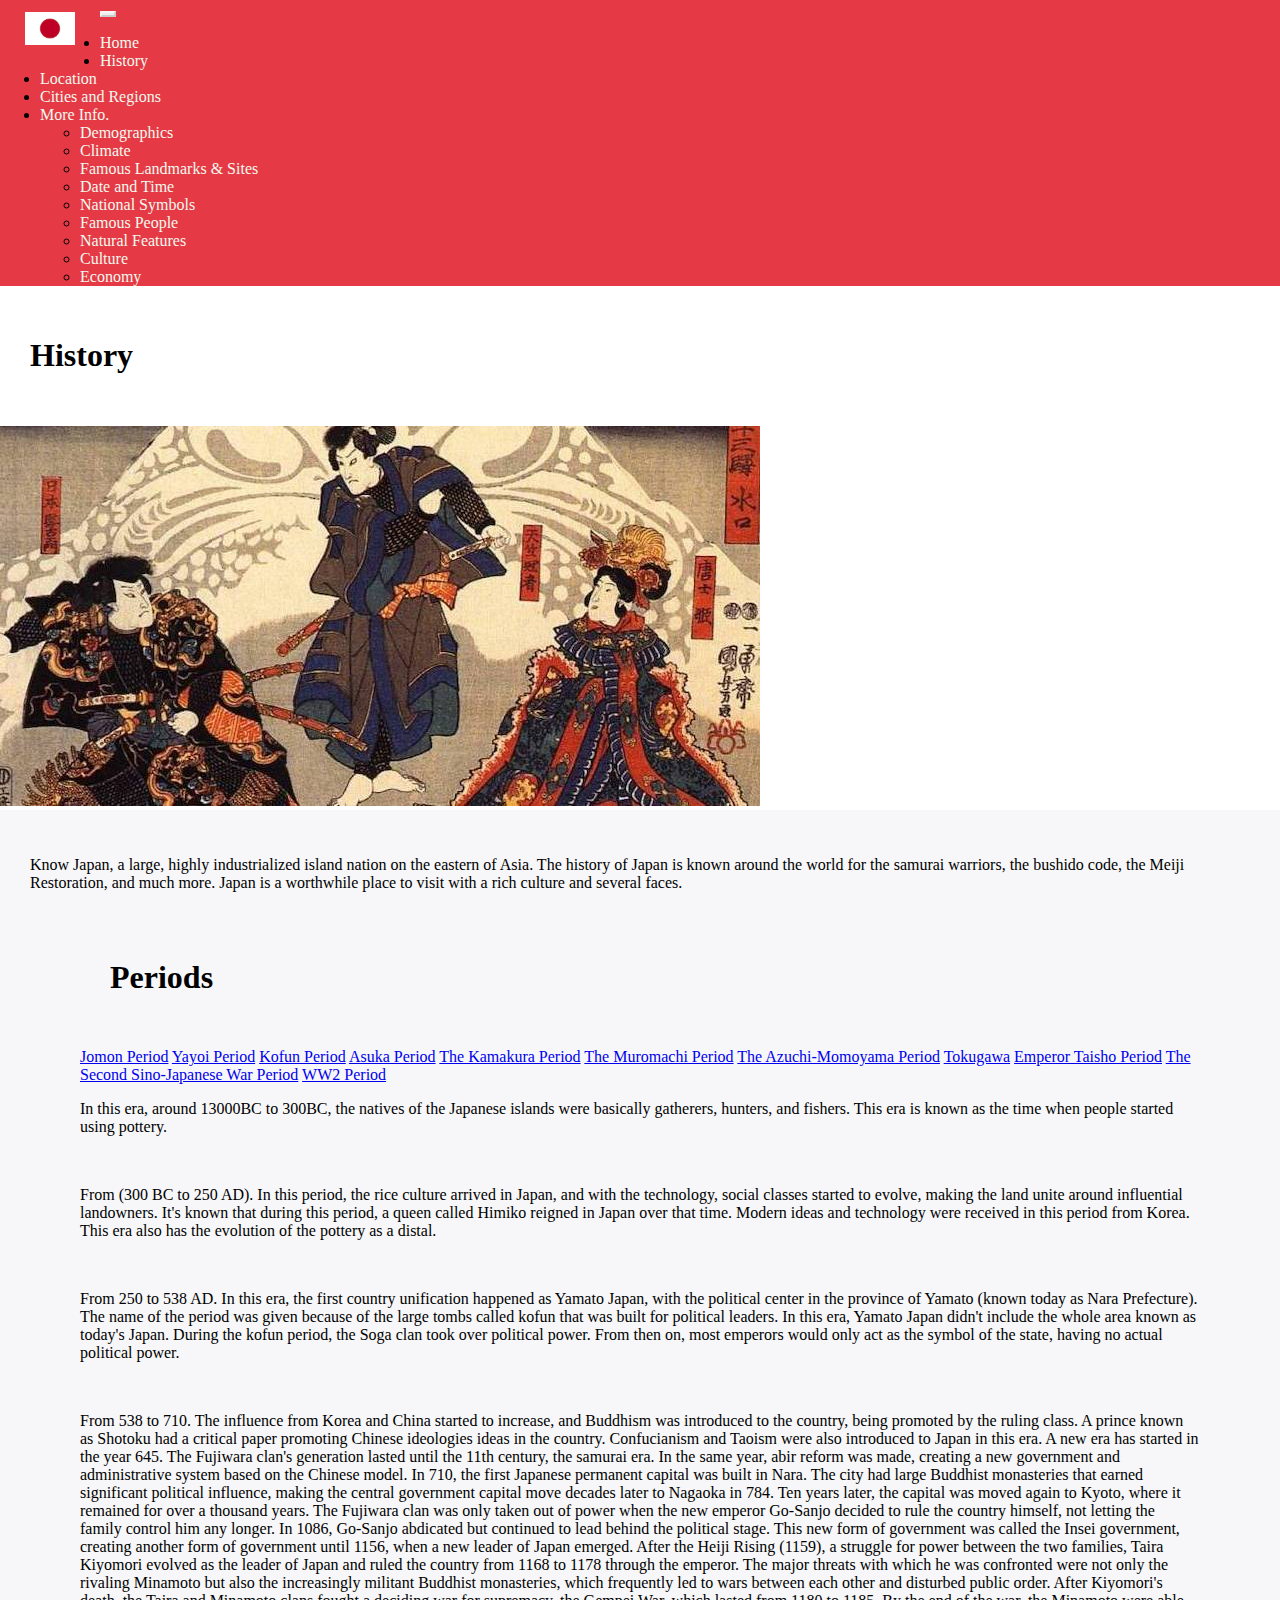
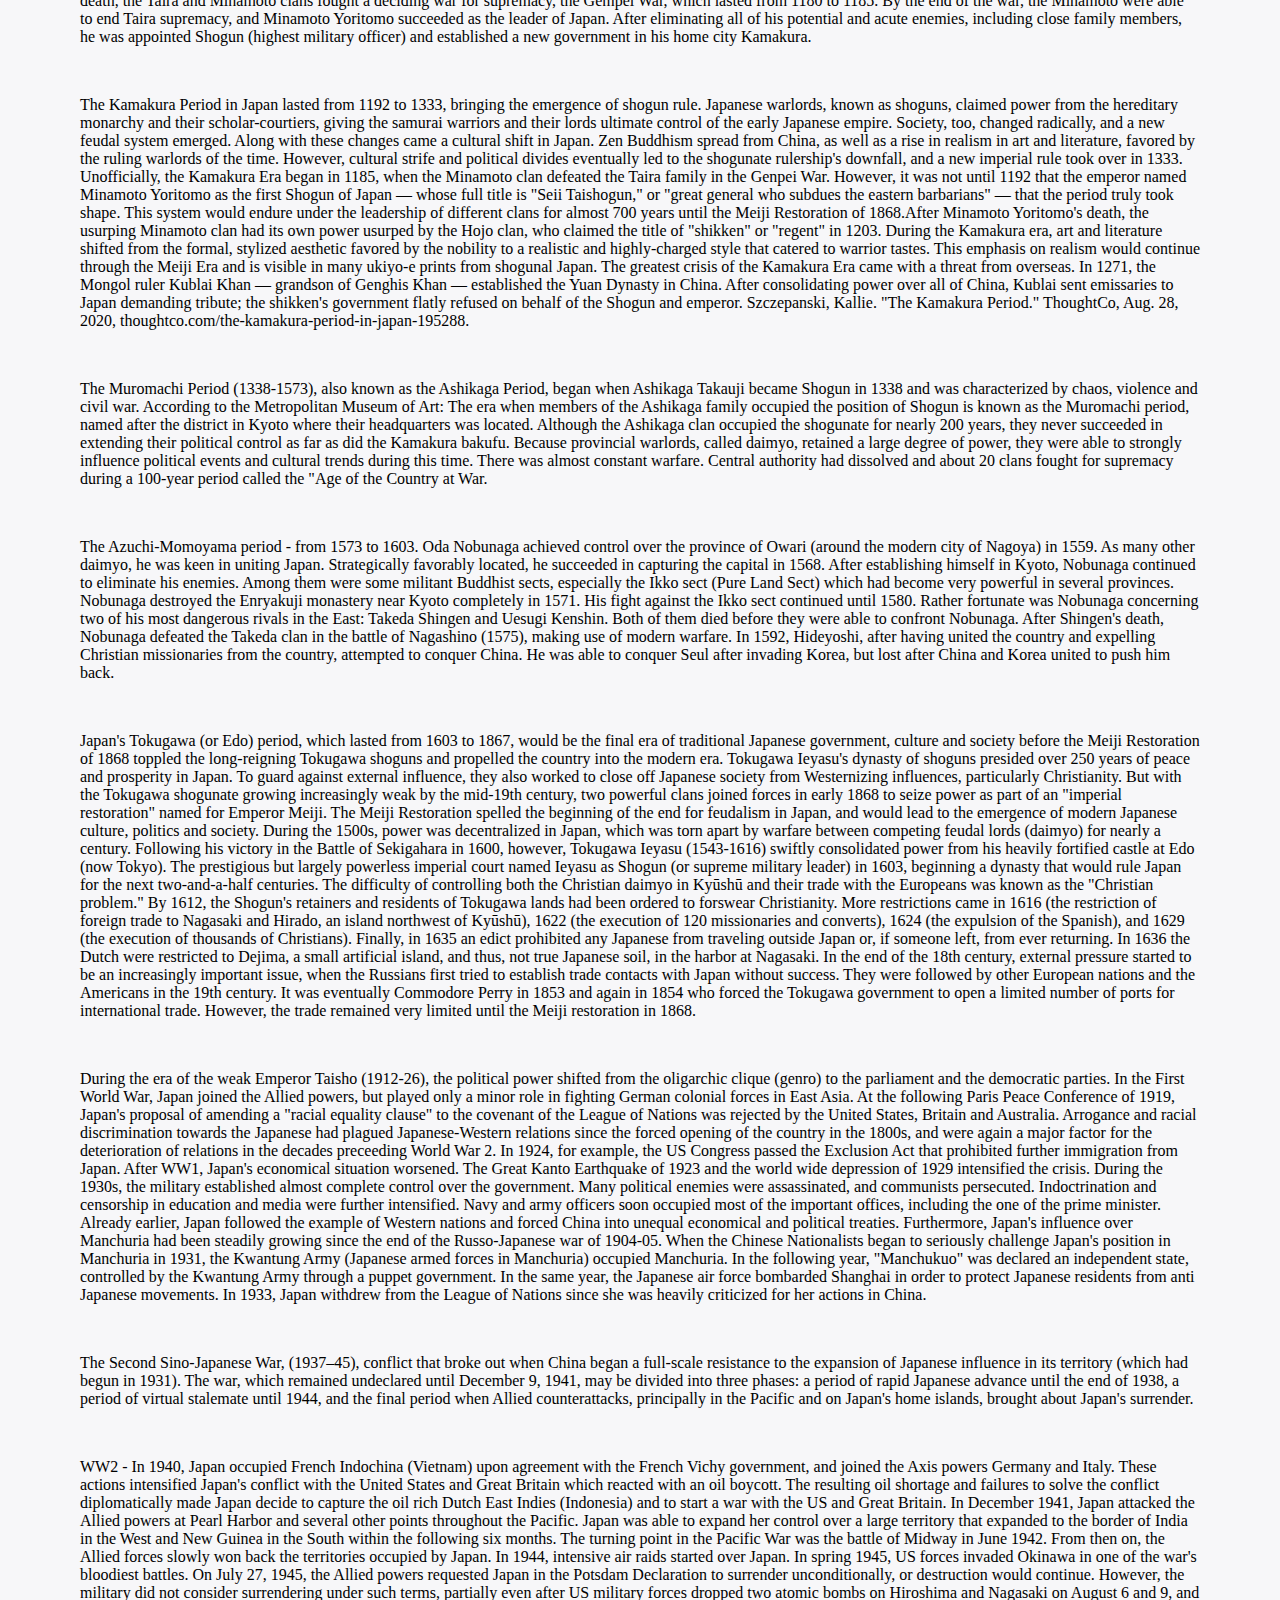
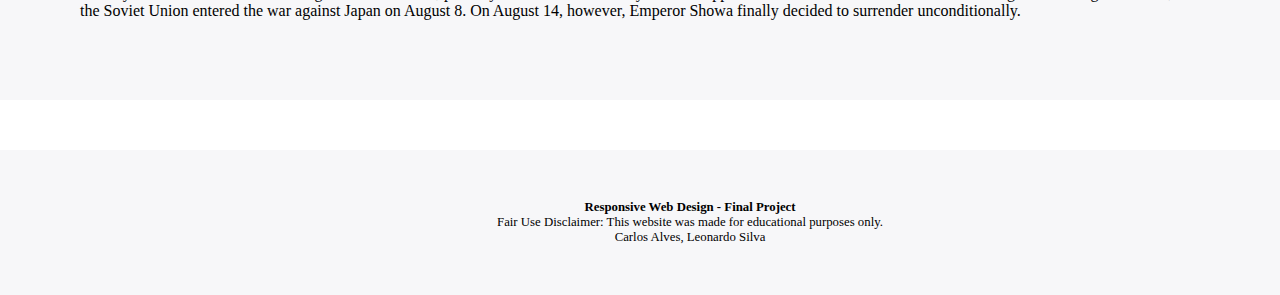
<file: history.html>
<!doctype html>
<html lang="en">

<head>
    <meta charset="UTF-8" />
    <meta name="viewport" content="width=device-width, initial-scale=1">
    <title>Know Japan</title>
    <link rel="stylesheet" href="style/style.css">
    
    <!-- Boostrap CSS -->
    <link rel="stylesheet" href="https://cdn.jsdelivr.net/npm/bootstrap@5.1.3/dist/css/bootstrap.min.css" integrity="sha384-1BmE4kWBq78iYhFldvKuhfTAU6auU8tT94WrHftjDbrCEXSU1oBoqyl2QvZ6jIW3" crossorigin="anonymous">
</head>

<body>
    <!-- Header -->
    <div id="header">
        
        <!-- Logo -->
        <div id="header-logo">
            <a href="index.html"><img src="image/logo.png" alt="Japan's flag"></a>
        </div>

        <!-- Bootstrap #1 - Nav -->
        <nav class="navbar navbar-expand-lg">
            <div class="container-fluid">
                <a class="navbar-brand" href="#"></a>
                <button class="navbar-toggler" type="button" data-bs-toggle="collapse" data-bs-target="#navbarNavDropdown" aria-controls="navbarNavDropdown" aria-expanded="false" aria-label="Toggle navigation">
                    <span class="navbar-toggler-icon"></span>
                </button>
                <div class="collapse navbar-collapse" id="navbarNavDropdown">
                    <ul class="nav">
                        <li class="nav-item"><a class="nav-link" href="index.html">Home</a></li>
                        <li class="nav-item"><a class="nav-link" href="history.html">History</a></li>
                        <li class="nav-item"><a class="nav-link" href="location.html">Location</a></li>
                        <li class="nav-item"><a class="nav-link" href="cities-regions.html">Cities and Regions</a></li>

                        <li class="nav-item dropdown">
                            <a class="nav-link dropdown-toggle" href="#" id="navbarDarkDropdownMenuLink" role="button" data-bs-toggle="dropdown" aria-expanded="false">
                                More Info.
                            </a>
                            <!-- Bootstrap #6 - Dropdown list -->
                            <ul class="dropdown-menu dropdown-menu-dark" aria-labelledby="navbarDarkDropdownMenuLink">
                                <li class="nav-item"><a class="nav-link" href="demographics.html">Demographics</a></li>
                                <li class="nav-item"><a class="nav-link" href="climate.html">Climate</a></li>
                                <li class="nav-item"><a class="nav-link" href="famous-landmarks-sites.html">Famous Landmarks & Sites</a></li>
                                <li class="nav-item"><a class="nav-link" href="date-time.html">Date and Time</a></li>
                                <li class="nav-item"><a class="nav-link" href="national-symbols.html">National Symbols</a></li>
                                <li class="nav-item"><a class="nav-link" href="famous-people.html">Famous People</a></li>
                                <li class="nav-item"><a class="nav-link" href="natural-features.html">Natural Features</a></li>
                                <li class="nav-item"><a class="nav-link" href="culture.html">Culture</a></li>
                                <li class="nav-item"><a class="nav-link" href="economy.html">Economy</a></li>
                            </ul>
                        </li>
                    </ul>
                </div>
            </div>
        </nav>
    </div>

    <div id="content">

        <div class="p-5">
            <!-- Bootstrap #4 - Typography -->
            <div class="col text-center"><h1 class="display-3">History</h1></div>
            <!-- Bootstrap #5 - Responsive Images -->
            <div class="section-img text-center"><img src="image/history.jpeg" class="img-fluid rounded-3" alt="History" data-bs-toggle="tooltip" data-placement="top" title="History"></div>
        </div>

        <div class="px-5">
            <div class="content-text col rounded-3">

                <p>
                    Know Japan, a large, highly industrialized island nation on the eastern of Asia. The history of Japan is known around the world for the samurai warriors, the bushido code, the Meiji Restoration, and much more. Japan is a worthwhile place to visit with a rich culture and several faces.
                    <!-- https://www.japan-guide.com/e/e641.html -->
                </p>

                <!-- Bootstrap #8 - Collapse -->
                <div class="periods text-center">
                    <h1>Periods</h1>

                    <p>
                        <a class="btn btn-danger btn-period" data-bs-toggle="collapse" href="#jomon" role="button" aria-expanded="false" aria-controls="jomon">Jomon Period</a>
                        <a class="btn btn-danger btn-period" data-bs-toggle="collapse" href="#yayoi" role="button" aria-expanded="false" aria-controls="yayoi">Yayoi Period</a>
                        <a class="btn btn-danger btn-period" data-bs-toggle="collapse" href="#kofun" role="button" aria-expanded="false" aria-controls="kofun">Kofun Period</a>
                        <a class="btn btn-danger btn-period" data-bs-toggle="collapse" href="#asuka" role="button" aria-expanded="false" aria-controls="asuka">Asuka Period</a>

                        <a class="btn btn-danger btn-period" data-bs-toggle="collapse" href="#kamakura" role="button" aria-expanded="false" aria-controls="kamakura">The Kamakura Period</a>
                        <a class="btn btn-danger btn-period" data-bs-toggle="collapse" href="#muromachi" role="button" aria-expanded="false" aria-controls="muromachi">The Muromachi Period</a>
                        <a class="btn btn-danger btn-period" data-bs-toggle="collapse" href="#azuchi-momoyama" role="button" aria-expanded="false" aria-controls="azuchi-momoyama">The Azuchi-Momoyama Period</a>
                        <a class="btn btn-danger btn-period" data-bs-toggle="collapse" href="#tokugawa" role="button" aria-expanded="false" aria-controls="tokugawa">Tokugawa</a>
                        <a class="btn btn-danger btn-period" data-bs-toggle="collapse" href="#taisho" role="button" aria-expanded="false" aria-controls="taisho">Emperor Taisho Period</a>
                        <a class="btn btn-danger btn-period" data-bs-toggle="collapse" href="#sino-japanese" role="button" aria-expanded="false" aria-controls="sino-japanese">The Second Sino-Japanese War Period</a>
                        <a class="btn btn-danger btn-period" data-bs-toggle="collapse" href="#ww2" role="button" aria-expanded="false" aria-controls="ww2">WW2 Period</a>
                        
                    </p>

                    <div id="periods" class="text-start">
                        <div class="collapse" id="jomon" data-bs-parent="#periods">
                            <div class="card card-body">
                                In this era, around 13000BC to 300BC, the natives of the Japanese islands were basically gatherers, hunters, and fishers. This era is known as the time when people started using pottery.
                            </div>
                        </div>

                        <div class="collapse" id="yayoi" data-bs-parent="#periods">
                            <div class="card card-body">
                                From (300 BC to 250 AD). In this period, the rice culture arrived in Japan, and with the technology, social classes started to evolve, making the land unite around influential landowners. It's known that during this period, a queen called Himiko reigned in Japan over that time. Modern ideas and technology were received in this period from Korea. This era also has the evolution of the pottery as a distal.
                            </div>
                        </div>

                        <div class="collapse" id="kofun" data-bs-parent="#periods">
                            <div class="card card-body">
                                From 250 to 538 AD. In this era, the first country unification happened as Yamato Japan, with the political center in the province of Yamato (known today as Nara Prefecture). The name of the period was given because of the large tombs called kofun that was built for political leaders. In this era, Yamato Japan didn't include the whole area known as today's Japan. During the kofun period, the Soga clan took over political power. From then on, most emperors would only act as the symbol of the state, having no actual political power.
                            </div>
                        </div>

                        <div class="collapse" id="asuka" data-bs-parent="#periods">
                            <div class="card card-body">
                                From 538 to 710. The influence from Korea and China started to increase, and Buddhism was introduced to the country, being promoted by the ruling class. A prince known as Shotoku had a critical paper promoting Chinese ideologies ideas in the country. Confucianism and Taoism were also introduced to Japan in this era. A new era has started in the year 645. The Fujiwara clan's generation lasted until the 11th century, the samurai era. In the same year, abir reform was made, creating a new government and administrative system based on the Chinese model. In 710, the first Japanese permanent capital was built in Nara. The city had large Buddhist monasteries that earned significant political influence, making the central government capital move decades later to Nagaoka in 784. Ten years later, the capital was moved again to Kyoto, where it remained for over a thousand years. The Fujiwara clan was only taken out of power when the new emperor Go-Sanjo decided to rule the country himself, not letting the family control him any longer. In 1086, Go-Sanjo abdicated but continued to lead behind the political stage. This new form of government was called the Insei government, creating another form of government until 1156, when a new leader of Japan emerged. After the Heiji Rising (1159), a struggle for power between the two families, Taira Kiyomori evolved as the leader of Japan and ruled the country from 1168 to 1178 through the emperor. The major threats with which he was confronted were not only the rivaling Minamoto but also the increasingly militant Buddhist monasteries, which frequently led to wars between each other and disturbed public order. After Kiyomori's death, the Taira and Minamoto clans fought a deciding war for supremacy, the Gempei War, which lasted from 1180 to 1185. By the end of the war, the Minamoto were able to end Taira supremacy, and Minamoto Yoritomo succeeded as the leader of Japan. After eliminating all of his potential and acute enemies, including close family members, he was appointed Shogun (highest military officer) and established a new government in his home city Kamakura.
                            </div>
                        </div>

                        <div class="collapse" id="kamakura" data-bs-parent="#periods">
                            <div class="card card-body">
                                <!-- https://www.thoughtco.com/the-kamakura-period-in-japan-195288 -->
                                The Kamakura Period in Japan lasted from 1192 to 1333, bringing the emergence of shogun rule. Japanese warlords, known as shoguns, claimed power from the hereditary monarchy and their scholar-courtiers, giving the samurai warriors and their lords ultimate control of the early Japanese empire. Society, too, changed radically, and a new feudal system emerged.
                                Along with these changes came a cultural shift in Japan. Zen Buddhism spread from China, as well as a rise in realism in art and literature, favored by the ruling warlords of the time. However, cultural strife and political divides eventually led to the shogunate rulership's downfall, and a new imperial rule took over in 1333.
                                Unofficially, the Kamakura Era began in 1185, when the Minamoto clan defeated the Taira family in the Genpei War. However, it was not until 1192 that the emperor named Minamoto Yoritomo as the first Shogun of Japan — whose full title is "Seii Taishogun," or "great general who subdues the eastern barbarians" — that the period truly took shape. This system would endure under the leadership of different clans for almost 700 years until the Meiji Restoration of 1868.After Minamoto Yoritomo's death, the usurping Minamoto clan had its own power usurped by the Hojo clan, who claimed the title of "shikken" or "regent" in 1203. 
                                During the Kamakura era, art and literature shifted from the formal, stylized aesthetic favored by the nobility to a realistic and highly-charged style that catered to warrior tastes. This emphasis on realism would continue through the Meiji Era and is visible in many ukiyo-e prints from shogunal Japan.
                                The greatest crisis of the Kamakura Era came with a threat from overseas. In 1271, the Mongol ruler Kublai Khan — grandson of Genghis Khan — established the Yuan Dynasty in China. After consolidating power over all of China, Kublai sent emissaries to Japan demanding tribute; the shikken's government flatly refused on behalf of the Shogun and emperor. 
                                
                                Szczepanski, Kallie. "The Kamakura Period." ThoughtCo, Aug. 28, 2020, thoughtco.com/the-kamakura-period-in-japan-195288.
                            </div>
                        </div>

                        <div class="collapse" id="muromachi" data-bs-parent="#periods">
                            <div class="card card-body">
                                <!-- https://factsanddetails.com/japan/cat16/sub107/item2766.html -->
                                The Muromachi Period (1338-1573), also known as the Ashikaga Period, began when Ashikaga Takauji became Shogun in 1338 and was characterized by chaos, violence and civil war.
                                According to the Metropolitan Museum of Art: The era when members of the Ashikaga family occupied the position of Shogun is known as the Muromachi period, named after the district in Kyoto where their headquarters was located. Although the Ashikaga clan occupied the shogunate for nearly 200 years, they never succeeded in extending their political control as far as did the Kamakura bakufu. Because provincial warlords, called daimyo, retained a large degree of power, they were able to strongly influence political events and cultural trends during this time.
                                There was almost constant warfare. Central authority had dissolved and about 20 clans fought for supremacy during a 100-year period called the "Age of the Country at War.
                            </div>
                        </div>

                        <div class="collapse" id="azuchi-momoyama" data-bs-parent="#periods">
                            <div class="card card-body">
                                The Azuchi-Momoyama period - from 1573 to 1603. Oda Nobunaga achieved control over the province of Owari (around the modern city of Nagoya) in 1559. As many other daimyo, he was keen in uniting Japan. Strategically favorably located, he succeeded in capturing the capital in 1568.
                                After establishing himself in Kyoto, Nobunaga continued to eliminate his enemies. Among them were some militant Buddhist sects, especially the Ikko sect (Pure Land Sect) which had become very powerful in several provinces. Nobunaga destroyed the Enryakuji monastery near Kyoto completely in 1571. His fight against the Ikko sect continued until 1580.
                                Rather fortunate was Nobunaga concerning two of his most dangerous rivals in the East: Takeda Shingen and Uesugi Kenshin. Both of them died before they were able to confront Nobunaga. After Shingen's death, Nobunaga defeated the Takeda clan in the battle of Nagashino (1575), making use of modern warfare.
                                In 1592, Hideyoshi, after having united the country and expelling Christian missionaries from the country, attempted to conquer China. He was able to conquer Seul after invading Korea, but lost after China and Korea united to push him back.
                            </div>
                        </div>

                        <div class="collapse" id="tokugawa" data-bs-parent="#periods">
                            <div class="card card-body">
                                Japan's Tokugawa (or Edo) period, which lasted from 1603 to 1867, would be the final era of traditional Japanese government, culture and society before the Meiji Restoration of 1868 toppled the long-reigning Tokugawa shoguns and propelled the country into the modern era. Tokugawa Ieyasu's dynasty of shoguns presided over 250 years of peace and prosperity in Japan. To guard against external influence, they also worked to close off Japanese society from Westernizing influences, particularly Christianity. But with the Tokugawa shogunate growing increasingly weak by the mid-19th century, two powerful clans joined forces in early 1868 to seize power as part of an "imperial restoration" named for Emperor Meiji. The Meiji Restoration spelled the beginning of the end for feudalism in Japan, and would lead to the emergence of modern Japanese culture, politics and society.
                    
                                During the 1500s, power was decentralized in Japan, which was torn apart by warfare between competing feudal lords (daimyo) for nearly a century. Following his victory in the Battle of Sekigahara in 1600, however, Tokugawa Ieyasu (1543-1616) swiftly consolidated power from his heavily fortified castle at Edo (now Tokyo). The prestigious but largely powerless imperial court named Ieyasu as Shogun (or supreme military leader) in 1603, beginning a dynasty that would rule Japan for the next two-and-a-half centuries.
                                The difficulty of controlling both the Christian daimyo in Kyūshū and their trade with the Europeans was known as the "Christian problem." By 1612, the Shogun's retainers and residents of Tokugawa lands had been ordered to forswear Christianity. More restrictions came in 1616 (the restriction of foreign trade to Nagasaki and Hirado, an island northwest of Kyūshū), 1622 (the execution of 120 missionaries and converts), 1624 (the expulsion of the Spanish), and 1629 (the execution of thousands of Christians). Finally, in 1635 an edict prohibited any Japanese from traveling outside Japan or, if someone left, from ever returning. In 1636 the Dutch were restricted to Dejima, a small artificial island, and thus, not true Japanese soil, in the harbor at Nagasaki.
                    
                                In the end of the 18th century, external pressure started to be an increasingly important issue, when the Russians first tried to establish trade contacts with Japan without success. They were followed by other European nations and the Americans in the 19th century. It was eventually Commodore Perry in 1853 and again in 1854 who forced the Tokugawa government to open a limited number of ports for international trade. However, the trade remained very limited until the Meiji restoration in 1868.
                            </div>
                        </div>

                        <div class="collapse" id="taisho" data-bs-parent="#periods">
                            <div class="card card-body">
                                <!-- https://www.history.com/topics/japan/meiji-restoration -->
                                During the era of the weak Emperor Taisho (1912-26), the political power shifted from the oligarchic clique (genro) to the parliament and the democratic parties.
                                In the First World War, Japan joined the Allied powers, but played only a minor role in fighting German colonial forces in East Asia. At the following Paris Peace Conference of 1919, Japan's proposal of amending a "racial equality clause" to the covenant of the League of Nations was rejected by the United States, Britain and Australia. Arrogance and racial discrimination towards the Japanese had plagued Japanese-Western relations since the forced opening of the country in the 1800s, and were again a major factor for the deterioration of relations in the decades preceeding World War 2. In 1924, for example, the US Congress passed the Exclusion Act that prohibited further immigration from Japan.
                                After WW1, Japan's economical situation worsened. The Great Kanto Earthquake of 1923 and the world wide depression of 1929 intensified the crisis.
                                During the 1930s, the military established almost complete control over the government. Many political enemies were assassinated, and communists persecuted. Indoctrination and censorship in education and media were further intensified. Navy and army officers soon occupied most of the important offices, including the one of the prime minister.
                                Already earlier, Japan followed the example of Western nations and forced China into unequal economical and political treaties. Furthermore, Japan's influence over Manchuria had been steadily growing since the end of the Russo-Japanese war of 1904-05. When the Chinese Nationalists began to seriously challenge Japan's position in Manchuria in 1931, the Kwantung Army (Japanese armed forces in Manchuria) occupied Manchuria. In the following year, "Manchukuo" was declared an independent state, controlled by the Kwantung Army through a puppet government. In the same year, the Japanese air force bombarded Shanghai in order to protect Japanese residents from anti Japanese movements.
                                In 1933, Japan withdrew from the League of Nations since she was heavily criticized for her actions in China.
                            </div>
                        </div>

                        <div class="collapse" id="sino-japanese" data-bs-parent="#periods">
                            <div class="card card-body">
                                <!-- https://www.britannica.com/event/Second-Sino-Japanese-War                     -->
                                The Second Sino-Japanese War, (1937–45), conflict that broke out when China began a full-scale resistance to the expansion of Japanese influence in its territory (which had begun in 1931). The war, which remained undeclared until December 9, 1941, may be divided into three phases: a period of rapid Japanese advance until the end of 1938, a period of virtual stalemate until 1944, and the final period when Allied counterattacks, principally in the Pacific and on Japan's home islands, brought about Japan's surrender.
                            </div>
                        </div>

                        <div class="collapse" id="ww2" data-bs-parent="#periods">
                            <div class="card card-body">
                                WW2 - In 1940, Japan occupied French Indochina (Vietnam) upon agreement with the French Vichy government, and joined the Axis powers Germany and Italy. These actions intensified Japan's conflict with the United States and Great Britain which reacted with an oil boycott. The resulting oil shortage and failures to solve the conflict diplomatically made Japan decide to capture the oil rich Dutch East Indies (Indonesia) and to start a war with the US and Great Britain.
                                In December 1941, Japan attacked the Allied powers at Pearl Harbor and several other points throughout the Pacific. Japan was able to expand her control over a large territory that expanded to the border of India in the West and New Guinea in the South within the following six months.
                                The turning point in the Pacific War was the battle of Midway in June 1942. From then on, the Allied forces slowly won back the territories occupied by Japan. In 1944, intensive air raids started over Japan. In spring 1945, US forces invaded Okinawa in one of the war's bloodiest battles.
                                On July 27, 1945, the Allied powers requested Japan in the Potsdam Declaration to surrender unconditionally, or destruction would continue. However, the military did not consider surrendering under such terms, partially even after US military forces dropped two atomic bombs on Hiroshima and Nagasaki on August 6 and 9, and the Soviet Union entered the war against Japan on August 8.
                                On August 14, however, Emperor Showa finally decided to surrender unconditionally.
                            </div>
                        </div>
                    </div>
                </div>
            </div>
        </div>


    </div>

    <div id="footer">
        <div class="row text-start">
            <div class="col gx-0">
                Responsive Web Design - Final Project
            </div>
        </div>
        <div class="row border-bottom text-start">
            <div class="col py-3 gx-0">
                Fair Use Disclaimer: This website was made for educational purposes only.
            </div>
        </div>
        <div class="row text-start">
            <div class="col py-3 gx-0">
                Carlos Alves, Leonardo Silva
            </div>
        </div>
    </div>

    <!-- bootstrap js -->
    <script src="https://cdn.jsdelivr.net/npm/bootstrap@5.1.3/dist/js/bootstrap.bundle.min.js" integrity="sha384-ka7Sk0Gln4gmtz2MlQnikT1wXgYsOg+OMhuP+IlRH9sENBO0LRn5q+8nbTov4+1p" crossorigin="anonymous"></script>

    <!-- initializing tooltips -->
    <script>
        var tooltipTriggerList = [].slice.call(document.querySelectorAll('[data-bs-toggle="tooltip"]'))
        var tooltipList = tooltipTriggerList.map(function (tooltipTriggerEl) {
            return new bootstrap.Tooltip(tooltipTriggerEl)
        })
    </script>
</body>

</html>
</file>
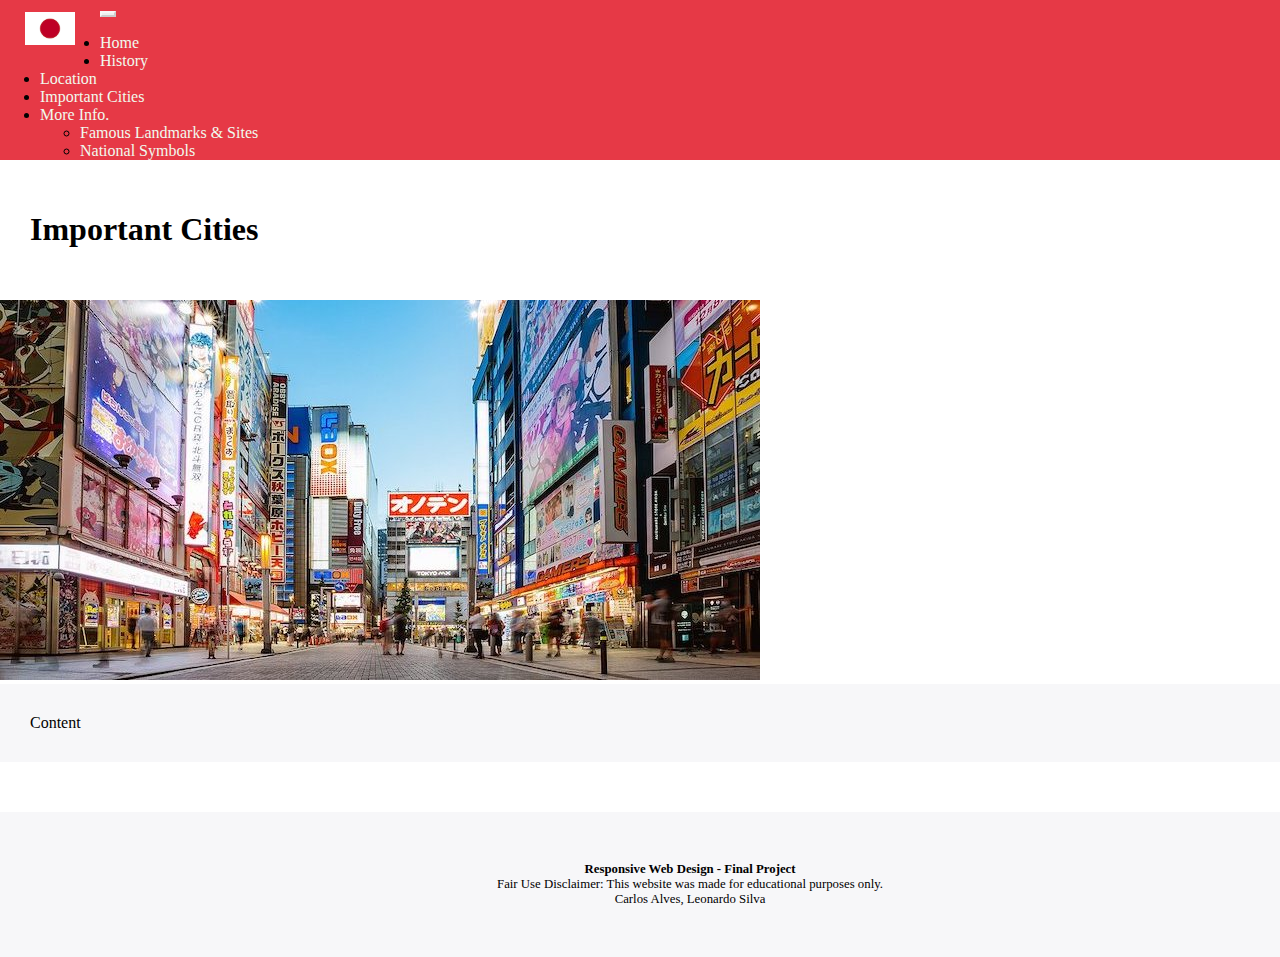
<file: important-cities.html>
<!doctype html>
<html lang="en">

<head>
    <meta charset="UTF-8" />
    <meta name="viewport" content="width=device-width, initial-scale=1">
    <title>Know Japan</title>
    <link rel="stylesheet" href="style/style.css">
    
    <!-- Boostrap CSS -->
    <link rel="stylesheet" href="https://cdn.jsdelivr.net/npm/bootstrap@5.1.3/dist/css/bootstrap.min.css" integrity="sha384-1BmE4kWBq78iYhFldvKuhfTAU6auU8tT94WrHftjDbrCEXSU1oBoqyl2QvZ6jIW3" crossorigin="anonymous">
</head>

<body>
    <!-- Header -->
    <div id="header">
        
        <!-- Logo -->
        <div id="header-logo">
            <a href="index.html"><img src="image/logo.png" alt="Japan's flag"></a>
        </div>

        <!-- Bootstrap #1 - Nav -->
        <nav class="navbar navbar-expand-lg">
            <div class="container-fluid">
                <a class="navbar-brand" href="#"></a>
                <button class="navbar-toggler" type="button" data-bs-toggle="collapse" data-bs-target="#navbarNavDropdown" aria-controls="navbarNavDropdown" aria-expanded="false" aria-label="Toggle navigation">
                    <span class="navbar-toggler-icon"></span>
                </button>
                <div class="collapse navbar-collapse" id="navbarNavDropdown">
                    <ul class="nav">
                        <li class="nav-item"><a class="nav-link" href="index.html">Home</a></li>
                        <li class="nav-item"><a class="nav-link" href="history.html">History</a></li>
                        <li class="nav-item"><a class="nav-link" href="location.html">Location</a></li>
                        <li class="nav-item"><a class="nav-link" href="important-cities.html">Important Cities</a></li>

                        <li class="nav-item dropdown">
                            <a class="nav-link dropdown-toggle" href="#" id="navbarDarkDropdownMenuLink" role="button" data-bs-toggle="dropdown" aria-expanded="false">
                                More Info.
                            </a>
                            <!-- Bootstrap #6 - Dropdown list -->
                            <ul class="dropdown-menu dropdown-menu-dark" aria-labelledby="navbarDarkDropdownMenuLink">
                                <li class="nav-item"><a class="nav-link" href="famous-landmarks-sites.html">Famous Landmarks & Sites</a></li>
                                <li class="nav-item"><a class="nav-link" href="national-symbols.html">National Symbols</a></li>
                            </ul>
                        </li>
                    </ul>
                </div>
            </div>
        </nav>
    </div>

    <div id="content">

        <div class="p-5">
            <!-- Bootstrap #4 - Typography -->
            <div class="col text-center"><h1 class="display-3">Important Cities</h1></div>
            <!-- Bootstrap #5 - Responsive Images -->
            <div class="section-img text-center"><img src="image/important-cities.jpeg" class="img-fluid rounded-3" alt="Important Cities" data-bs-toggle="tooltip" data-placement="top" title="Important Cities"></div>
        </div>

        <div class="px-5">
            <div class="content-text col rounded-3">

                
                Content


            </div>
        </div>


    </div>

    <div id="footer">
        <div class="row text-start">
            <div class="col gx-0">
                Responsive Web Design - Final Project
            </div>
        </div>
        <div class="row border-bottom text-start">
            <div class="col py-3 gx-0">
                Fair Use Disclaimer: This website was made for educational purposes only.
            </div>
        </div>
        <div class="row text-start">
            <div class="col py-3 gx-0">
                Carlos Alves, Leonardo Silva
            </div>
        </div>
    </div>

    <!-- bootstrap js -->
    <script src="https://cdn.jsdelivr.net/npm/bootstrap@5.1.3/dist/js/bootstrap.bundle.min.js" integrity="sha384-ka7Sk0Gln4gmtz2MlQnikT1wXgYsOg+OMhuP+IlRH9sENBO0LRn5q+8nbTov4+1p" crossorigin="anonymous"></script>

    <!-- initializing tooltips -->
    <script>
        var tooltipTriggerList = [].slice.call(document.querySelectorAll('[data-bs-toggle="tooltip"]'))
        var tooltipList = tooltipTriggerList.map(function (tooltipTriggerEl) {
            return new bootstrap.Tooltip(tooltipTriggerEl)
        })
    </script>
</body>

</html>
</file>
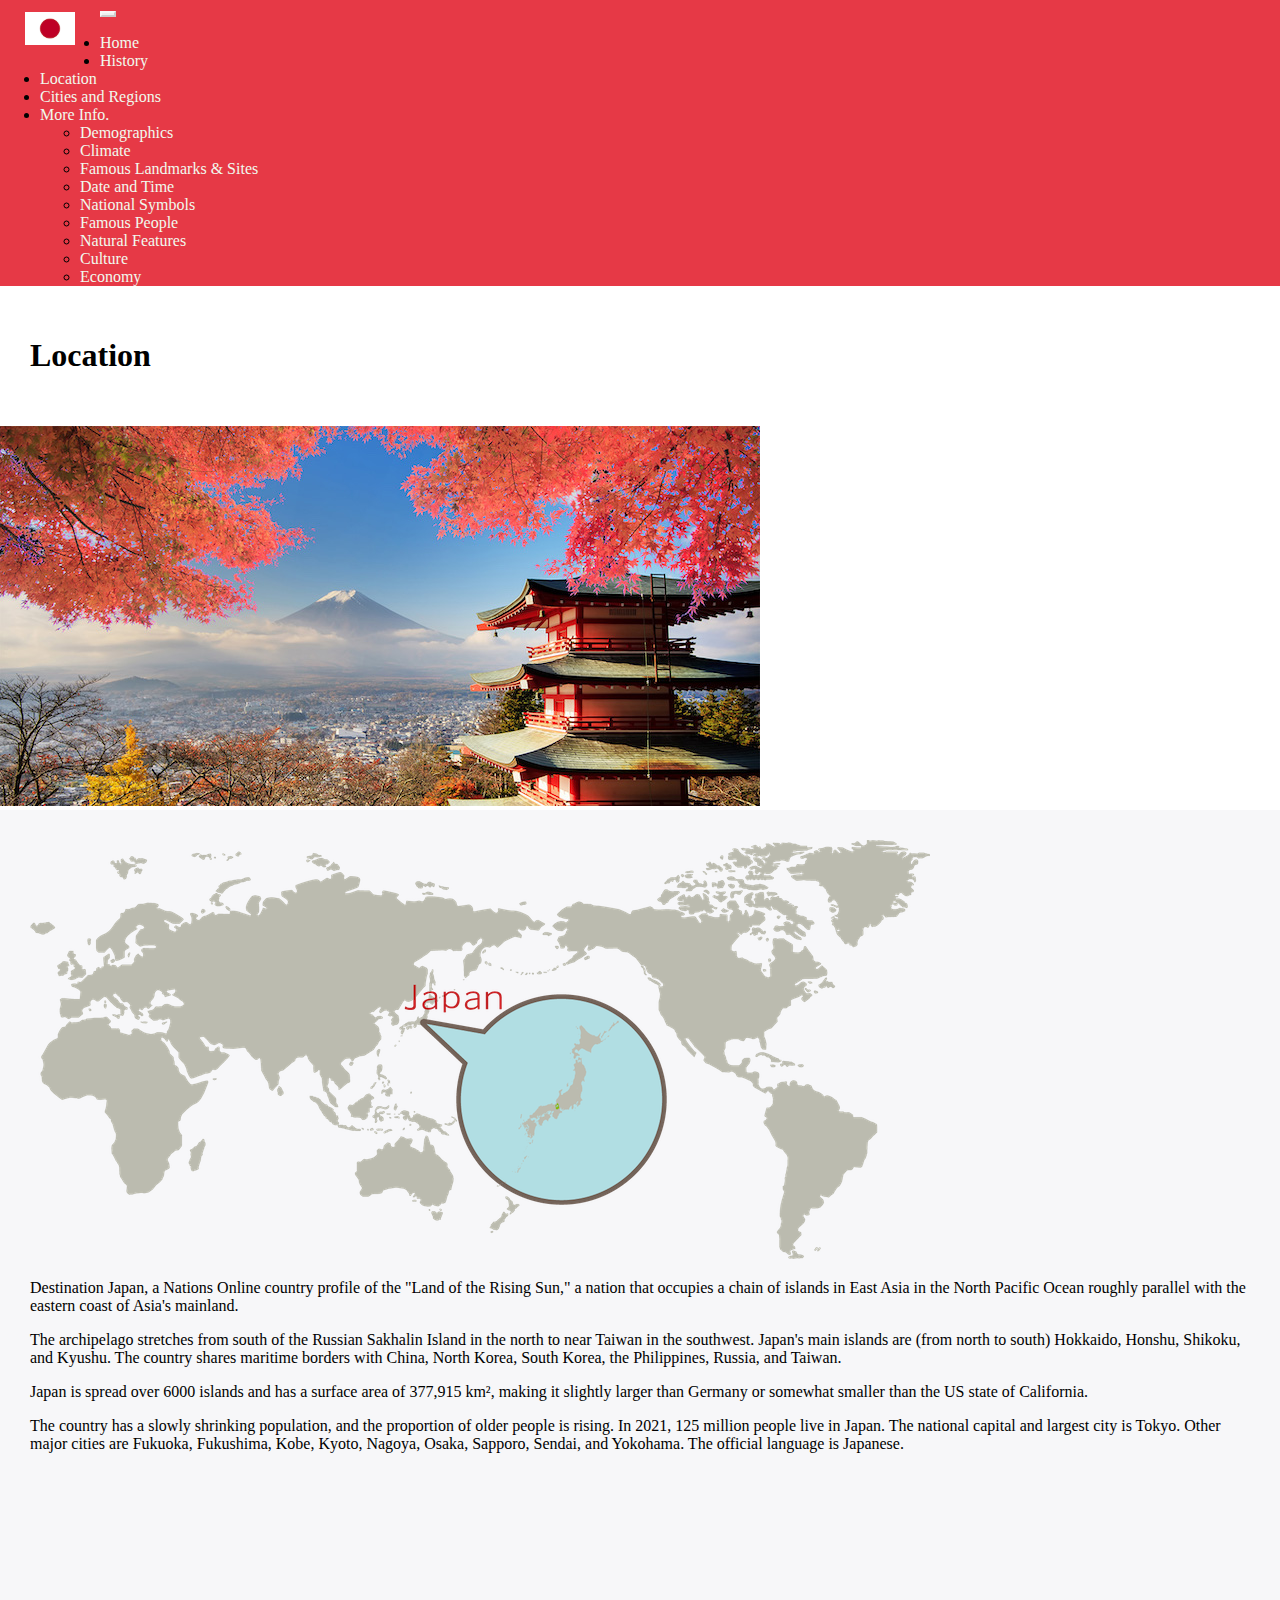
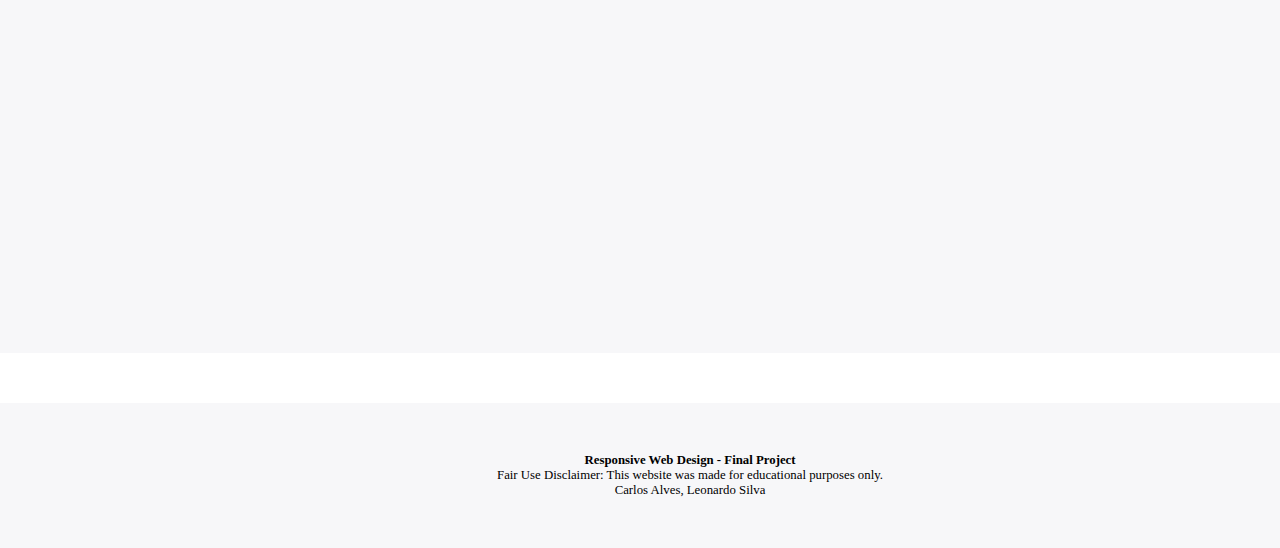
<file: location.html>
<!doctype html>
<html lang="en">

<head>
    <meta charset="UTF-8" />
    <meta name="viewport" content="width=device-width, initial-scale=1">
    <title>Know Japan</title>
    <link rel="stylesheet" href="style/style.css">
    
    <!-- Boostrap CSS -->
    <link rel="stylesheet" href="https://cdn.jsdelivr.net/npm/bootstrap@5.1.3/dist/css/bootstrap.min.css" integrity="sha384-1BmE4kWBq78iYhFldvKuhfTAU6auU8tT94WrHftjDbrCEXSU1oBoqyl2QvZ6jIW3" crossorigin="anonymous">
</head>

<body>
    <!-- Header -->
    <div id="header">
        
        <!-- Logo -->
        <div id="header-logo">
            <a href="index.html"><img src="image/logo.png" alt="Japan's flag"></a>
        </div>

        <!-- Bootstrap #1 - Nav -->
        <nav class="navbar navbar-expand-lg">
            <div class="container-fluid">
                <a class="navbar-brand" href="#"></a>
                <button class="navbar-toggler" type="button" data-bs-toggle="collapse" data-bs-target="#navbarNavDropdown" aria-controls="navbarNavDropdown" aria-expanded="false" aria-label="Toggle navigation">
                    <span class="navbar-toggler-icon"></span>
                </button>
                <div class="collapse navbar-collapse" id="navbarNavDropdown">
                    <ul class="nav">
                        <li class="nav-item"><a class="nav-link" href="index.html">Home</a></li>
                        <li class="nav-item"><a class="nav-link" href="history.html">History</a></li>
                        <li class="nav-item"><a class="nav-link" href="location.html">Location</a></li>
                        <li class="nav-item"><a class="nav-link" href="cities-regions.html">Cities and Regions</a></li>

                        <li class="nav-item dropdown">
                            <a class="nav-link dropdown-toggle" href="#" id="navbarDarkDropdownMenuLink" role="button" data-bs-toggle="dropdown" aria-expanded="false">
                                More Info.
                            </a>
                            <!-- Bootstrap #6 - Dropdown list -->
                            <ul class="dropdown-menu dropdown-menu-dark" aria-labelledby="navbarDarkDropdownMenuLink">
                                <li class="nav-item"><a class="nav-link" href="demographics.html">Demographics</a></li>
                                <li class="nav-item"><a class="nav-link" href="climate.html">Climate</a></li>
                                <li class="nav-item"><a class="nav-link" href="famous-landmarks-sites.html">Famous Landmarks & Sites</a></li>
                                <li class="nav-item"><a class="nav-link" href="date-time.html">Date and Time</a></li>
                                <li class="nav-item"><a class="nav-link" href="national-symbols.html">National Symbols</a></li>
                                <li class="nav-item"><a class="nav-link" href="famous-people.html">Famous People</a></li>
                                <li class="nav-item"><a class="nav-link" href="natural-features.html">Natural Features</a></li>
                                <li class="nav-item"><a class="nav-link" href="culture.html">Culture</a></li>
                                <li class="nav-item"><a class="nav-link" href="economy.html">Economy</a></li>
                            </ul>
                        </li>
                    </ul>
                </div>
            </div>
        </nav>
    </div>

    <div id="content">

        <div class="p-5">
            <!-- Bootstrap #4 - Typography -->
            <div class="col text-center"><h1 class="display-3">Location</h1></div>
            <!-- Bootstrap #5 - Responsive Images -->
            <div class="section-img text-center"><img src="image/location.jpeg" class="img-fluid rounded-3" alt="Location" data-bs-toggle="tooltip" data-placement="top" title="Location"></div>
        </div>

        <div class="px-5">
            <div class="content-text col rounded-3">
                
                <div class="text-center">
                    <img src="image/location-map.png" class="img-fluid rounded-3" alt="World Map">
                </div>
                <p>
                    Destination Japan, a Nations Online country profile of the "Land of the Rising Sun," a nation that occupies a chain of islands in East Asia in the North Pacific Ocean roughly parallel with the eastern coast of Asia's mainland.
                </p>
                <p>
                    The archipelago stretches from south of the Russian Sakhalin Island in the north to near Taiwan in the southwest. Japan's main islands are (from north to south) <span class="fw-bold">Hokkaido</span>, <span class="fw-bold">Honshu</span>, <span class="fw-bold">Shikoku</span>, and <span class="fw-bold">Kyushu</span>. The country shares maritime borders with China, North Korea, South Korea, the Philippines, Russia, and Taiwan.
                </p>
                <p>
                    Japan is spread over 6000 islands and has a surface area of 377,915 km², making it slightly larger than Germany or somewhat smaller than the US state of California.
                </p>
                <p>
                    The country has a slowly shrinking population, and the proportion of older people is rising. In 2021, <span class="fw-bold">125 million people live in Japan</span>. The national capital and largest city is <span class="fw-bold">Tokyo</span>. Other major cities are <span class="fw-bold">Fukuoka</span>, <span class="fw-bold">Fukushima</span>, <span class="fw-bold">Kobe</span>, <span class="fw-bold">Kyoto</span>, <span class="fw-bold">Nagoya</span>, <span class="fw-bold">Osaka</span>, <span class="fw-bold">Sapporo</span>, <span class="fw-bold">Sendai</span>, and <span class="fw-bold">Yokohama</span>. The official language is <span class="fw-bold">Japanese</span>.
                </p>

                <div class="text-center">
                    <iframe src="https://www.google.com/maps/embed?pb=!1m18!1m12!1m3!1d12622130.543706609!2d127.69344530369926!3d39.43373761018405!2m3!1f0!2f0!3f0!3m2!1i1024!2i768!4f13.1!3m3!1m2!1s0x34674e0fd77f192f%3A0xf54275d47c665244!2sJapan!5e0!3m2!1sen!2sca!4v1639407696528!5m2!1sen!2sca" width="600" height="450" style="border:0;" allowfullscreen="" loading="lazy"></iframe>
                </div>

            </div>
        </div>


    </div>

    <div id="footer">
        <div class="row text-start">
            <div class="col gx-0">
                Responsive Web Design - Final Project
            </div>
        </div>
        <div class="row border-bottom text-start">
            <div class="col py-3 gx-0">
                Fair Use Disclaimer: This website was made for educational purposes only.
            </div>
        </div>
        <div class="row text-start">
            <div class="col py-3 gx-0">
                Carlos Alves, Leonardo Silva
            </div>
        </div>
    </div>

    <!-- bootstrap js -->
    <script src="https://cdn.jsdelivr.net/npm/bootstrap@5.1.3/dist/js/bootstrap.bundle.min.js" integrity="sha384-ka7Sk0Gln4gmtz2MlQnikT1wXgYsOg+OMhuP+IlRH9sENBO0LRn5q+8nbTov4+1p" crossorigin="anonymous"></script>

    <!-- initializing tooltips -->
    <script>
        var tooltipTriggerList = [].slice.call(document.querySelectorAll('[data-bs-toggle="tooltip"]'))
        var tooltipList = tooltipTriggerList.map(function (tooltipTriggerEl) {
            return new bootstrap.Tooltip(tooltipTriggerEl)
        })
    </script>
</body>

</html>
</file>
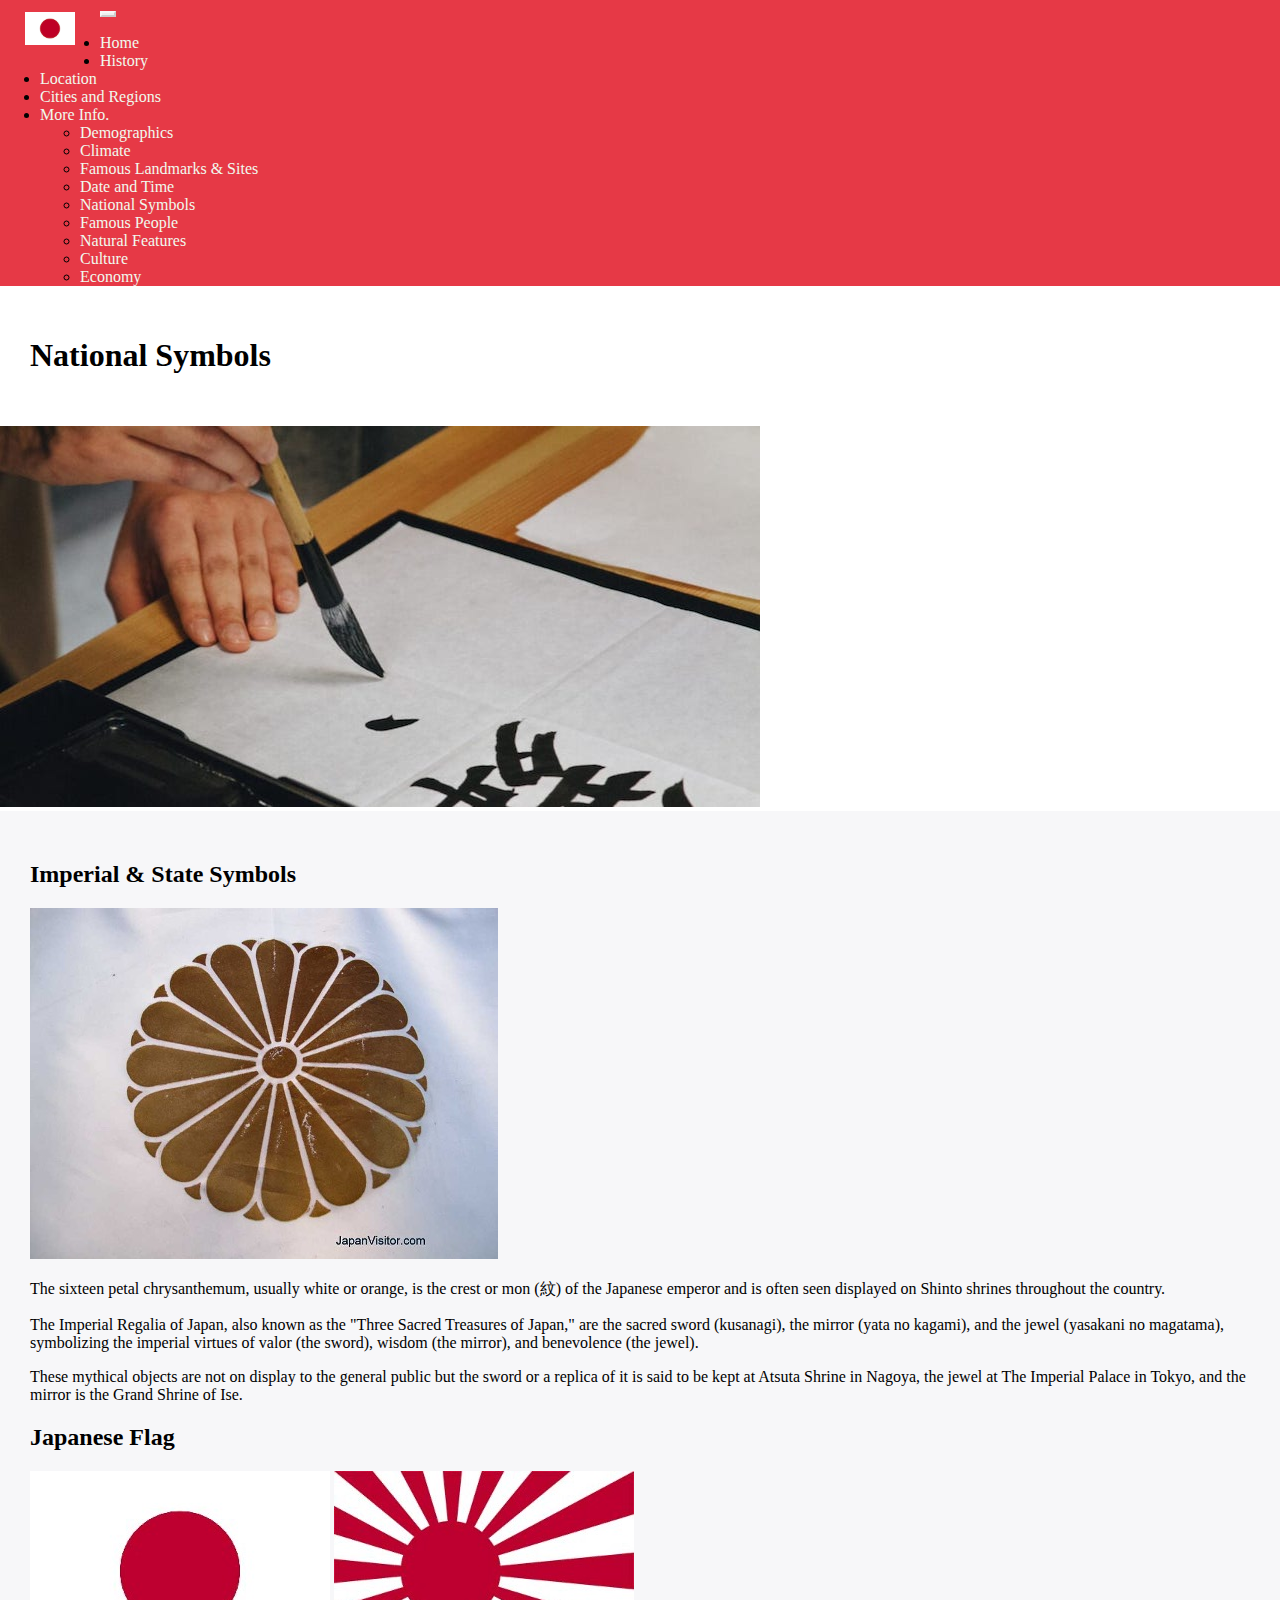
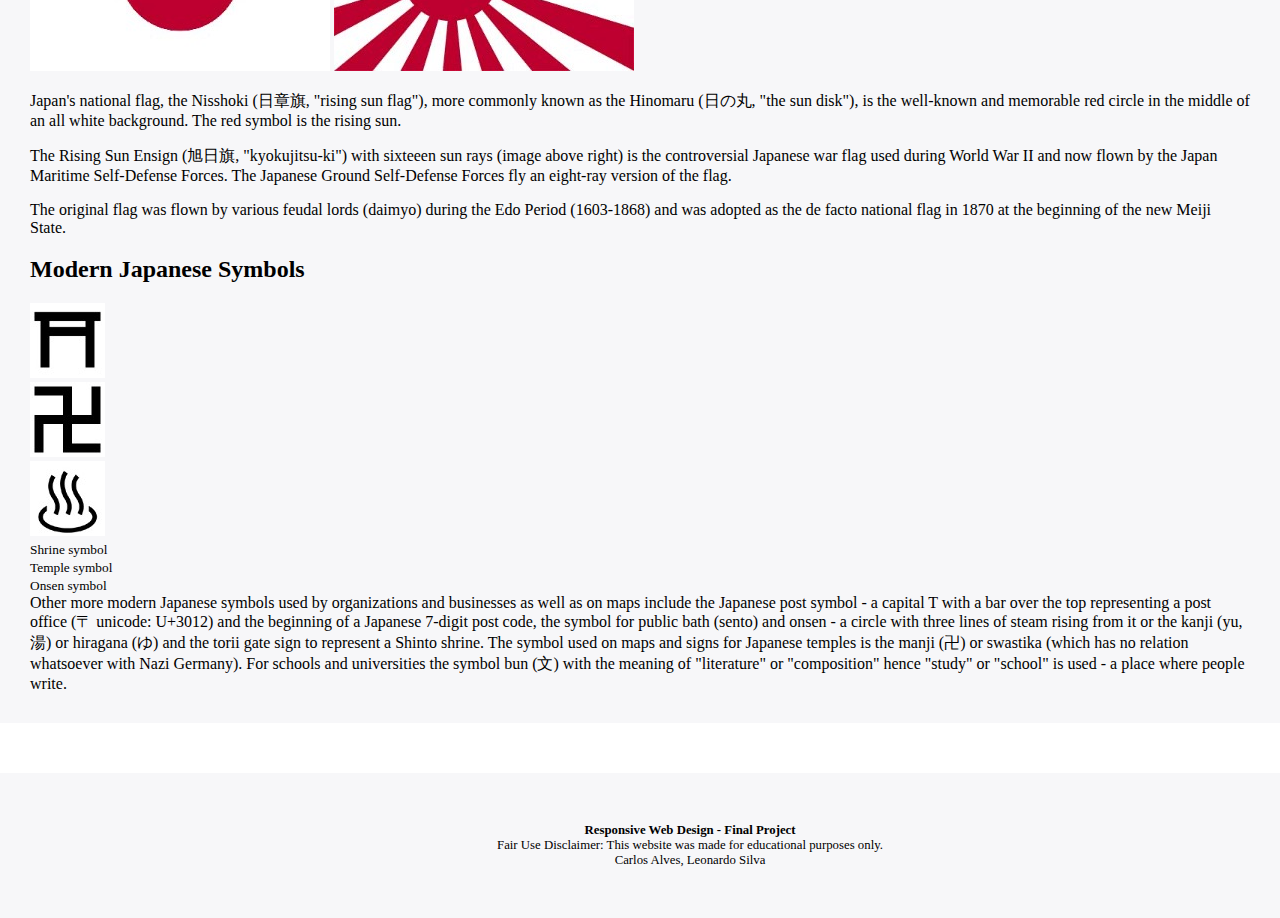
<file: national-symbols.html>
<!doctype html>
<html lang="en">

<head>
    <meta charset="UTF-8" />
    <meta name="viewport" content="width=device-width, initial-scale=1">
    <title>Know Japan</title>
    <link rel="stylesheet" href="style/style.css">
    
    <!-- Boostrap CSS -->
    <link rel="stylesheet" href="https://cdn.jsdelivr.net/npm/bootstrap@5.1.3/dist/css/bootstrap.min.css" integrity="sha384-1BmE4kWBq78iYhFldvKuhfTAU6auU8tT94WrHftjDbrCEXSU1oBoqyl2QvZ6jIW3" crossorigin="anonymous">
</head>

<body>
    <!-- Header -->
    <div id="header">
        
        <!-- Logo -->
        <div id="header-logo">
            <a href="index.html"><img src="image/logo.png" alt="Japan's flag"></a>
        </div>

        <!-- Bootstrap #1 - Nav -->
        <nav class="navbar navbar-expand-lg">
            <div class="container-fluid">
                <a class="navbar-brand" href="#"></a>
                <button class="navbar-toggler" type="button" data-bs-toggle="collapse" data-bs-target="#navbarNavDropdown" aria-controls="navbarNavDropdown" aria-expanded="false" aria-label="Toggle navigation">
                    <span class="navbar-toggler-icon"></span>
                </button>
                <div class="collapse navbar-collapse" id="navbarNavDropdown">
                    <ul class="nav">
                        <li class="nav-item"><a class="nav-link" href="index.html">Home</a></li>
                        <li class="nav-item"><a class="nav-link" href="history.html">History</a></li>
                        <li class="nav-item"><a class="nav-link" href="location.html">Location</a></li>
                        <li class="nav-item"><a class="nav-link" href="cities-regions.html">Cities and Regions</a></li>

                        <li class="nav-item dropdown">
                            <a class="nav-link dropdown-toggle" href="#" id="navbarDarkDropdownMenuLink" role="button" data-bs-toggle="dropdown" aria-expanded="false">
                                More Info.
                            </a>
                            <!-- Bootstrap #6 - Dropdown list -->
                            <ul class="dropdown-menu dropdown-menu-dark" aria-labelledby="navbarDarkDropdownMenuLink">
                                <li class="nav-item"><a class="nav-link" href="demographics.html">Demographics</a></li>
                                <li class="nav-item"><a class="nav-link" href="climate.html">Climate</a></li>
                                <li class="nav-item"><a class="nav-link" href="famous-landmarks-sites.html">Famous Landmarks & Sites</a></li>
                                <li class="nav-item"><a class="nav-link" href="date-time.html">Date and Time</a></li>
                                <li class="nav-item"><a class="nav-link" href="national-symbols.html">National Symbols</a></li>
                                <li class="nav-item"><a class="nav-link" href="famous-people.html">Famous People</a></li>
                                <li class="nav-item"><a class="nav-link" href="natural-features.html">Natural Features</a></li>
                                <li class="nav-item"><a class="nav-link" href="culture.html">Culture</a></li>
                                <li class="nav-item"><a class="nav-link" href="economy.html">Economy</a></li>
                            </ul>
                        </li>
                    </ul>
                </div>
            </div>
        </nav>
    </div>

    <div id="content">

        <div class="p-5">
            <!-- Bootstrap #4 - Typography -->
            <div class="col text-center"><h1 class="display-3">National Symbols</h1></div>
            <!-- Bootstrap #5 - Responsive Images -->
            <div class="section-img text-center"><img src="image/national-symbols.jpeg" class="img-fluid rounded-3" alt="National Symbols" data-bs-toggle="tooltip" data-placement="top" title="National Symbols"></div>
        </div>

        <div class="px-5">
            <div class="content-text col rounded-3">

                <!-- Imperial & State Symbols -->
                <div class="row">
                    <div class="row">
                        <div class="col text-center">
                            <h2>Imperial & State Symbols</h2>
                        </div>
                    </div>
                    <div class="row">
                        <div class="col text-center">
                            <img src="image/national-symbols-1.jpeg" class="img-fluid rounded-3" alt="National Symbols">
                        </div>
                    </div>
                    <div class="row">
                        <div class="col">
                            <p>The sixteen petal chrysanthemum, usually white or orange, is the crest or mon (紋) of the Japanese emperor and is often seen displayed on Shinto shrines throughout the country.</p>
                            <p>The Imperial Regalia of Japan, also known as the "Three Sacred Treasures of Japan," are the sacred sword (kusanagi), the mirror (yata no kagami), and the jewel (yasakani no magatama), symbolizing the imperial virtues of valor (the sword), wisdom (the mirror), and benevolence (the jewel).</p>
                            <p>These mythical objects are not on display to the general public but the sword or a replica of it is said to be kept at Atsuta Shrine in Nagoya, the jewel at The Imperial Palace in Tokyo, and the mirror is the Grand Shrine of Ise.</p>
                        </div>
                    </div>
                </div>

                <!-- Flags -->
                <div class="row">
                    <div class="row">
                        <div class="col text-center">
                            <h2>Japanese Flag</h2>
                        </div>
                    </div>
                    <div class="row">
                        <div class="col text-center">
                            <img src="image/national-symbols-2-a.jpeg" class="img-fluid rounded-3" alt="National Symbols">
                            <img src="image/national-symbols-2-b.jpeg" class="img-fluid rounded-3" alt="National Symbols">
                        </div>
                    </div>
                    <div class="row">
                        <div class="col">
                            <p>Japan's national flag, the Nisshoki (日章旗, "rising sun flag"), more commonly known as the Hinomaru (日の丸, "the sun disk"), is the well-known and memorable red circle in the middle of an all white background. The red symbol is the rising sun.</p>
                            <p>The Rising Sun Ensign (旭日旗, "kyokujitsu-ki") with sixteeen sun rays (image above right) is the controversial Japanese war flag used during World War II and now flown by the Japan Maritime Self-Defense Forces. The Japanese Ground Self-Defense Forces fly an eight-ray version of the flag.</p>
                            <p>The original flag was flown by various feudal lords (daimyo) during the Edo Period (1603-1868) and was adopted as the de facto national flag in 1870 at the beginning of the new Meiji State.</p>
                        </div>
                    </div>
                </div>

                <!-- Modern Japanese Symbols -->
                <div class="row">
                    <div class="row">
                        <div class="col text-center">
                            <h2>Modern Japanese Symbols</h2>
                        </div>
                    </div>
                    
                    <div class="row">
                        <div class="col-4 text-center"><img src="image/national-symbols-3-a.jpeg" class="img-fluid rounded-3" alt="National Symbols"></div>
                        <div class="col-4 text-center"><img src="image/national-symbols-3-b.jpeg" class="img-fluid rounded-3" alt="National Symbols"></div>
                        <div class="col-4 text-center"><img src="image/national-symbols-3-c.jpeg" class="img-fluid rounded-3" alt="National Symbols"></div>
                    </div>
                    <div class="row">
                        <div class="col-4 text-center"><small>Shrine symbol</small></div>
                        <div class="col-4 text-center"><small>Temple symbol</small></div>
                        <div class="col-4 text-center"><small>Onsen symbol</small></div>
                    </div>
                    
                    <div class="row">
                        <div class="col">
                            Other more modern Japanese symbols used by organizations and businesses as well as on maps include the Japanese post symbol - a capital T with a bar over the top representing a post office (〒 unicode: U+3012) and the beginning of a Japanese 7-digit post code, the symbol for public bath (sento) and onsen - a circle with three lines of steam rising from it or the kanji (yu, 湯) or hiragana (ゆ) and the torii gate sign to represent a Shinto shrine. The symbol used on maps and signs for Japanese temples is the manji (卍) or swastika (which has no relation whatsoever with Nazi Germany). For schools and universities the symbol bun (文) with the meaning of "literature" or "composition" hence "study" or "school" is used - a place where people write.
                        </div>
                    </div>
                </div>

            </div>
        </div>


    </div>

    <div id="footer">
        <div class="row text-start">
            <div class="col gx-0">
                Responsive Web Design - Final Project
            </div>
        </div>
        <div class="row border-bottom text-start">
            <div class="col py-3 gx-0">
                Fair Use Disclaimer: This website was made for educational purposes only.
            </div>
        </div>
        <div class="row text-start">
            <div class="col py-3 gx-0">
                Carlos Alves, Leonardo Silva
            </div>
        </div>
    </div>

    <!-- bootstrap js -->
    <script src="https://cdn.jsdelivr.net/npm/bootstrap@5.1.3/dist/js/bootstrap.bundle.min.js" integrity="sha384-ka7Sk0Gln4gmtz2MlQnikT1wXgYsOg+OMhuP+IlRH9sENBO0LRn5q+8nbTov4+1p" crossorigin="anonymous"></script>

    <!-- initializing tooltips -->
    <script>
        var tooltipTriggerList = [].slice.call(document.querySelectorAll('[data-bs-toggle="tooltip"]'))
        var tooltipList = tooltipTriggerList.map(function (tooltipTriggerEl) {
            return new bootstrap.Tooltip(tooltipTriggerEl)
        })
    </script>
</body>

</html>
</file>
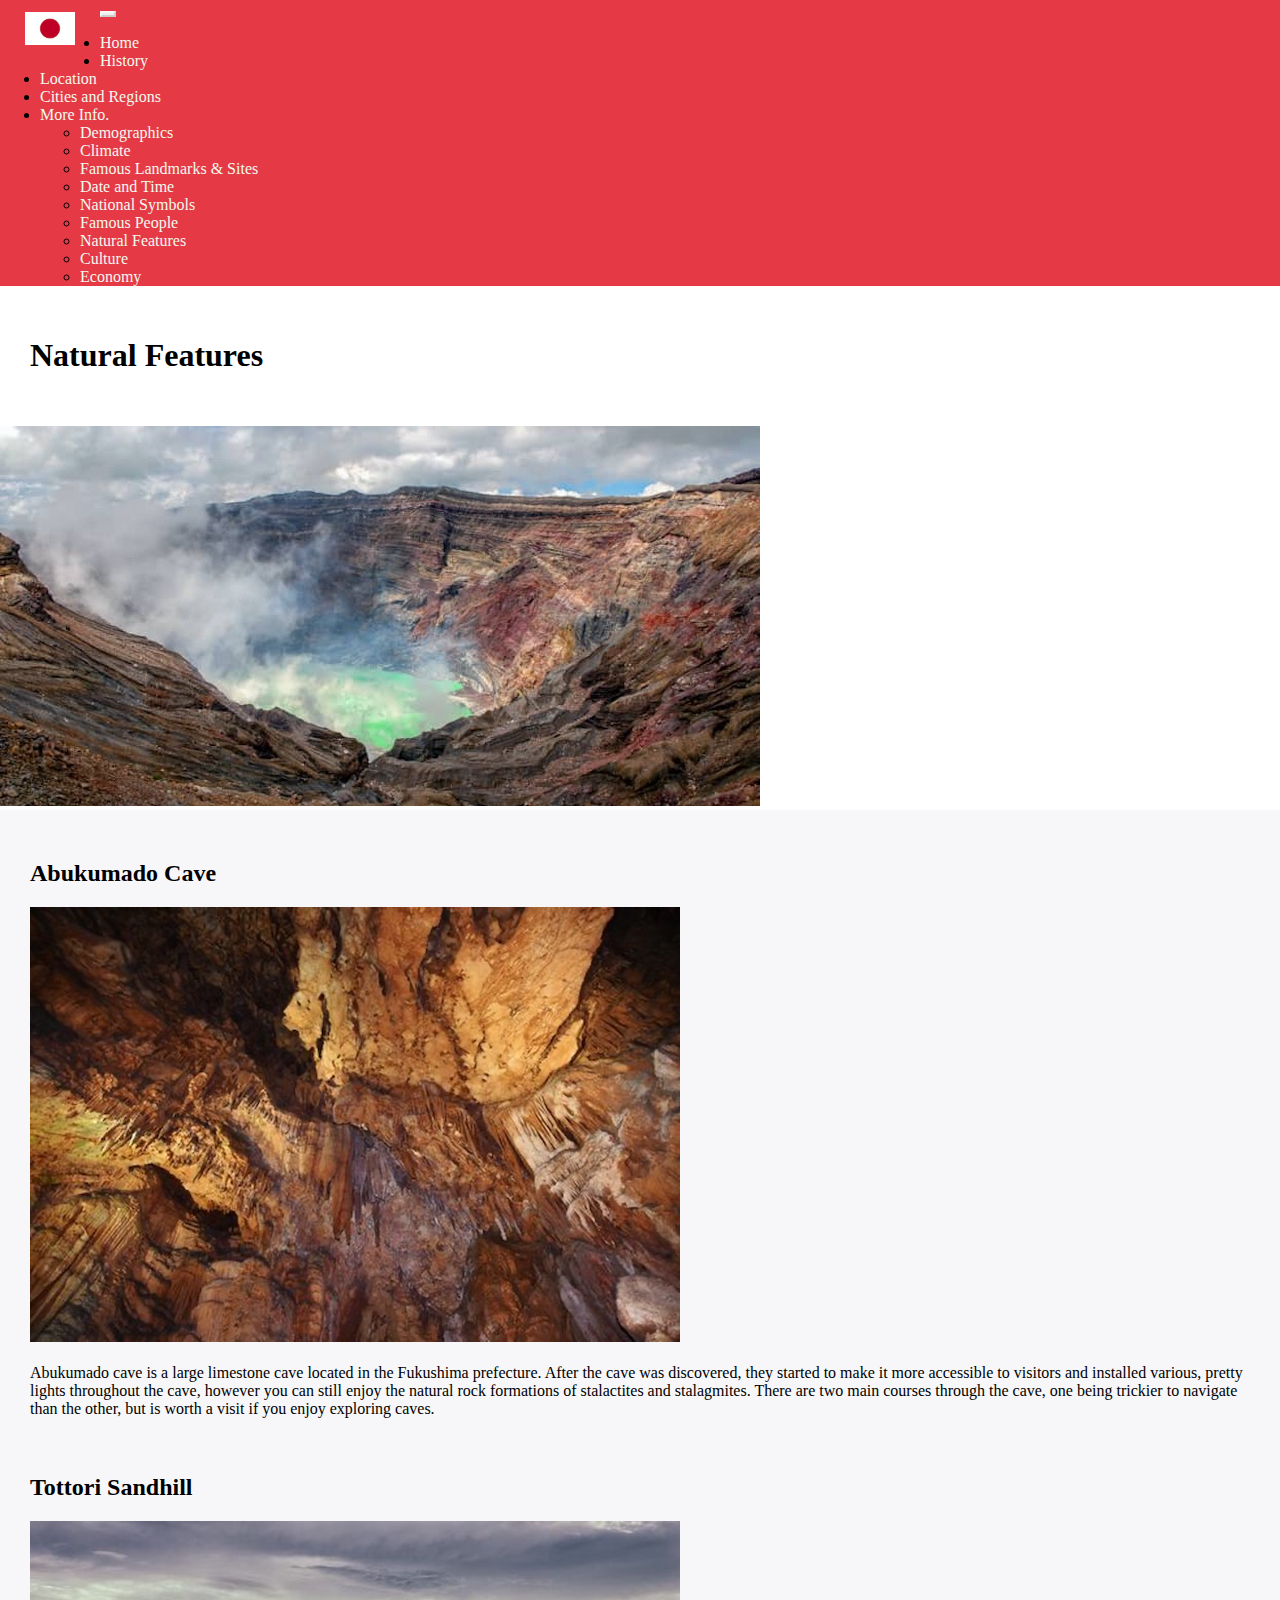
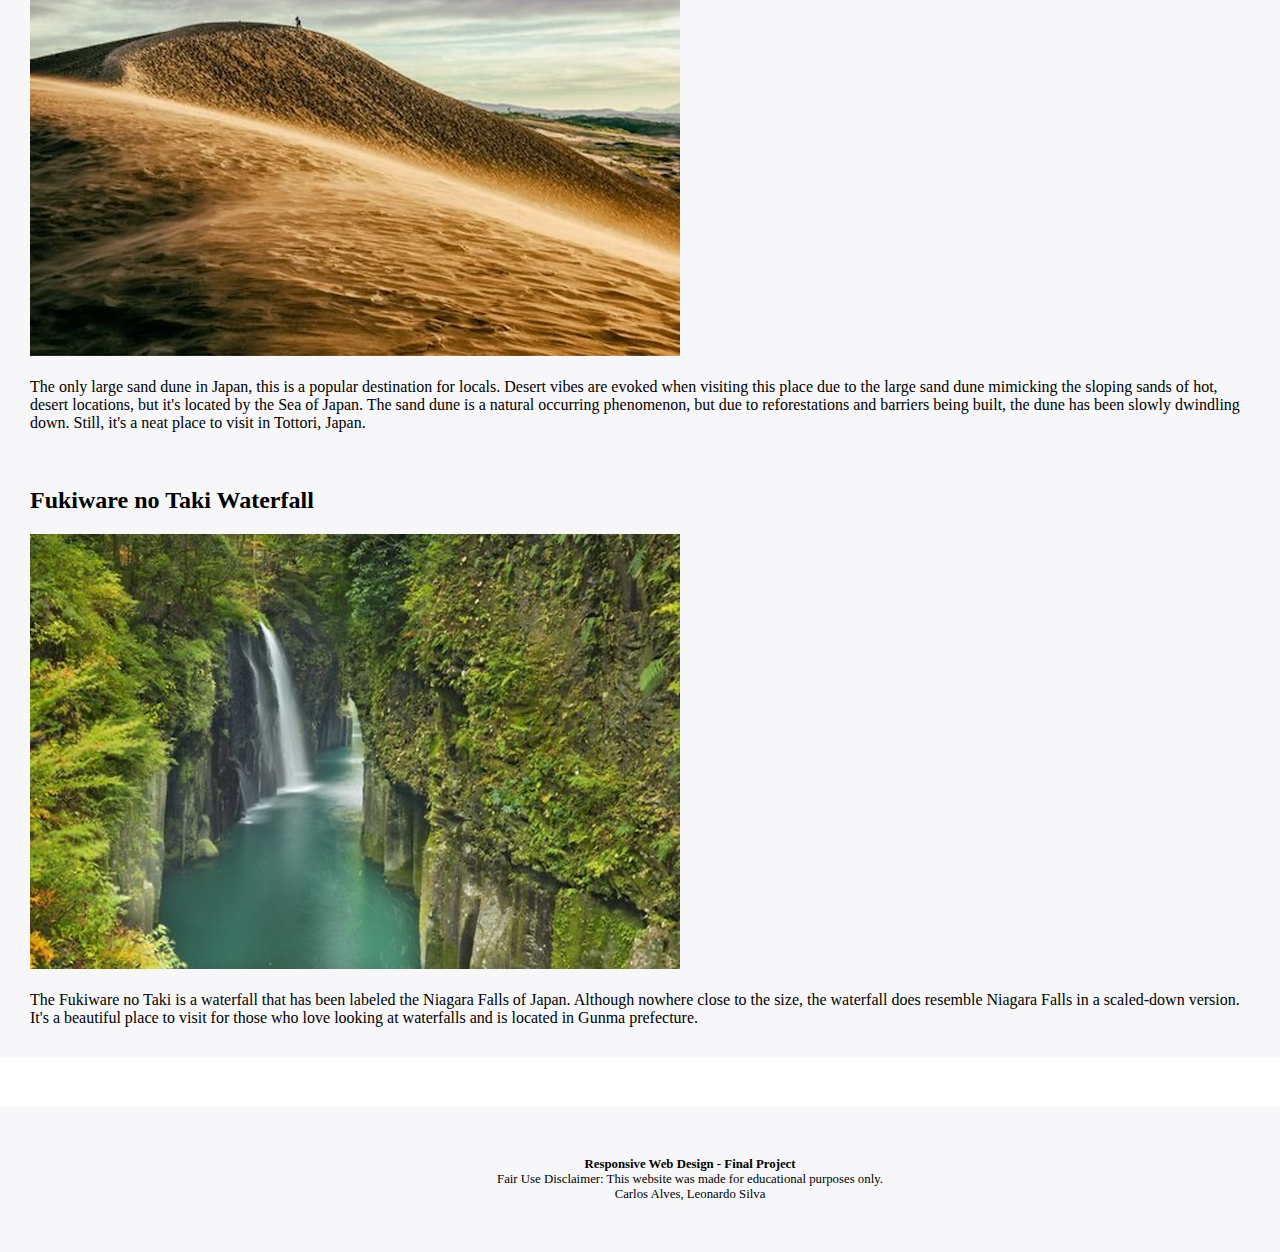
<file: natural-features.html>
<!doctype html>
<html lang="en">

<head>
    <meta charset="UTF-8" />
    <meta name="viewport" content="width=device-width, initial-scale=1">
    <title>Know Japan</title>
    <link rel="stylesheet" href="style/style.css">
    
    <!-- Boostrap CSS -->
    <link rel="stylesheet" href="https://cdn.jsdelivr.net/npm/bootstrap@5.1.3/dist/css/bootstrap.min.css" integrity="sha384-1BmE4kWBq78iYhFldvKuhfTAU6auU8tT94WrHftjDbrCEXSU1oBoqyl2QvZ6jIW3" crossorigin="anonymous">
</head>

<body>
    <!-- Header -->
    <div id="header">
        
        <!-- Logo -->
        <div id="header-logo">
            <a href="index.html"><img src="image/logo.png" alt="Japan's flag"></a>
        </div>

        <!-- Bootstrap #1 - Nav -->
        <nav class="navbar navbar-expand-lg">
            <div class="container-fluid">
                <a class="navbar-brand" href="#"></a>
                <button class="navbar-toggler" type="button" data-bs-toggle="collapse" data-bs-target="#navbarNavDropdown" aria-controls="navbarNavDropdown" aria-expanded="false" aria-label="Toggle navigation">
                    <span class="navbar-toggler-icon"></span>
                </button>
                <div class="collapse navbar-collapse" id="navbarNavDropdown">
                    <ul class="nav">
                        <li class="nav-item"><a class="nav-link" href="index.html">Home</a></li>
                        <li class="nav-item"><a class="nav-link" href="history.html">History</a></li>
                        <li class="nav-item"><a class="nav-link" href="location.html">Location</a></li>
                        <li class="nav-item"><a class="nav-link" href="cities-regions.html">Cities and Regions</a></li>

                        <li class="nav-item dropdown">
                            <a class="nav-link dropdown-toggle" href="#" id="navbarDarkDropdownMenuLink" role="button" data-bs-toggle="dropdown" aria-expanded="false">
                                More Info.
                            </a>
                            <!-- Bootstrap #6 - Dropdown list -->
                            <ul class="dropdown-menu dropdown-menu-dark" aria-labelledby="navbarDarkDropdownMenuLink">
                                <li class="nav-item"><a class="nav-link" href="demographics.html">Demographics</a></li>
                                <li class="nav-item"><a class="nav-link" href="climate.html">Climate</a></li>
                                <li class="nav-item"><a class="nav-link" href="famous-landmarks-sites.html">Famous Landmarks & Sites</a></li>
                                <li class="nav-item"><a class="nav-link" href="date-time.html">Date and Time</a></li>
                                <li class="nav-item"><a class="nav-link" href="national-symbols.html">National Symbols</a></li>
                                <li class="nav-item"><a class="nav-link" href="famous-people.html">Famous People</a></li>
                                <li class="nav-item"><a class="nav-link" href="natural-features.html">Natural Features</a></li>
                                <li class="nav-item"><a class="nav-link" href="culture.html">Culture</a></li>
                                <li class="nav-item"><a class="nav-link" href="economy.html">Economy</a></li>
                            </ul>
                        </li>
                    </ul>
                </div>
            </div>
        </nav>
    </div>

    <div id="content">

        <div class="p-5">
            <!-- Bootstrap #4 - Typography -->
            <div class="col text-center"><h1 class="display-3">Natural Features</h1></div>
            <!-- Bootstrap #5 - Responsive Images -->
            <div class="section-img text-center"><img src="image/natural-features.jpeg" class="img-fluid rounded-3" alt="Natural Features" data-bs-toggle="tooltip" data-placement="top" title="Natural Features"></div>
        </div>

        <div class="px-5">
            <div class="content-text col rounded-3">

                <!-- Abukumado Cave -->
                <div class="row">
                    <div class="row">
                        <div class="col text-center"><h2>Abukumado Cave</h2></div>
                    </div>
                    <div class="row">
                        <div class="col text-center">
                            <img src="image/natural-features-1.jpeg" class="img-fluid rounded-3" alt="Natural Features"><br><br>
                        </div>
                    </div>
                    <div class="row">
                        <div class="col">Abukumado cave is a large limestone cave located in the Fukushima prefecture. After the cave was discovered, they started to make it more accessible to visitors and installed various, pretty lights throughout the cave, however you can still enjoy the natural rock formations of stalactites and stalagmites. There are two main courses through the cave, one being trickier to navigate than the other, but is worth a visit if you enjoy exploring caves.<br><br><br></div>
                    </div>
                </div>

                <!-- Tottori Sandhill -->
                <div class="row">
                    <div class="row">
                        <div class="col text-center"><h2>Tottori Sandhill</h2></div>
                    </div>
                    <div class="row">
                        <div class="col text-center">
                            <img src="image/natural-features-2.jpeg" class="img-fluid rounded-3" alt="Natural Features"><br><br>
                        </div>
                    </div>
                    <div class="row">
                        <div class="col">The only large sand dune in Japan, this is a popular destination for locals. Desert vibes are evoked when visiting this place due to the large sand dune mimicking the sloping sands of hot, desert locations, but it's located by the Sea of Japan. The sand dune is a natural occurring phenomenon, but due to reforestations and barriers being built, the dune has been slowly dwindling down. Still, it's a neat place to visit in Tottori, Japan.<br><br><br></div>
                    </div>
                </div>

                <!-- Fukiware no Taki Waterfall -->
                <div class="row">
                    <div class="row">
                        <div class="col text-center"><h2>Fukiware no Taki Waterfall</h2></div>
                    </div>
                    <div class="row">
                        <div class="col text-center">
                            <img src="image/natural-features-3.jpeg" class="img-fluid rounded-3" alt="Natural Features"><br><br>
                        </div>
                    </div>
                    <div class="row">
                        <div class="col">The Fukiware no Taki is a waterfall that has been labeled the Niagara Falls of Japan. Although nowhere close to the size, the waterfall does resemble Niagara Falls in a scaled-down version. It's a beautiful place to visit for those who love looking at waterfalls and is located in Gunma prefecture.</div>
                    </div>
                </div>

            </div>
        </div>


    </div>

    <div id="footer">
        <div class="row text-start">
            <div class="col gx-0">
                Responsive Web Design - Final Project
            </div>
        </div>
        <div class="row border-bottom text-start">
            <div class="col py-3 gx-0">
                Fair Use Disclaimer: This website was made for educational purposes only.
            </div>
        </div>
        <div class="row text-start">
            <div class="col py-3 gx-0">
                Carlos Alves, Leonardo Silva
            </div>
        </div>
    </div>

    <!-- bootstrap js -->
    <script src="https://cdn.jsdelivr.net/npm/bootstrap@5.1.3/dist/js/bootstrap.bundle.min.js" integrity="sha384-ka7Sk0Gln4gmtz2MlQnikT1wXgYsOg+OMhuP+IlRH9sENBO0LRn5q+8nbTov4+1p" crossorigin="anonymous"></script>

    <!-- initializing tooltips -->
    <script>
        var tooltipTriggerList = [].slice.call(document.querySelectorAll('[data-bs-toggle="tooltip"]'))
        var tooltipList = tooltipTriggerList.map(function (tooltipTriggerEl) {
            return new bootstrap.Tooltip(tooltipTriggerEl)
        })
    </script>
</body>

</html>
</file>
<file: style/style.css>
/* Elements */
body{
    margin: 0px;
    border: 0px;
    padding: 0px;
    font-size: 1em !important;
}

/* Bootstrap #1 - Navbar */
/* https://getbootstrap.com/docs/5.1/components/navbar/ */
.navbar-brand{
    margin-right: 0 !important;
}

.navbar-toggler{
    border-color: rgba(255,255,255, 0.5) !important;
}

.navbar-toggler-icon{
    background-image: url("data:image/svg+xml,%3csvg xmlns='http://www.w3.org/2000/svg' viewBox='0 0 30 30'%3e%3cpath stroke='rgba%28255, 255, 255, 1.0%29' stroke-linecap='round' stroke-miterlimit='10' stroke-width='2' d='M4 7h22M4 15h22M4 23h22'/%3e%3c/svg%3e") !important;
}

.container-fluid{
    padding-left: 0 !important;
}

@media screen and (max-width: 992px){
    .nav{
        display: block !important;
    }
}

/* Bootstrap #2 - Carosel - Minor changes */
/* https://getbootstrap.com/docs/5.1/components/carousel/ */
.carousel-item{
    text-align: center;
}

.carousel-item img{
    margin: 0 auto;
}

.carousel-indicators{
    margin-right: 0px !important;
    margin-left: 0px !important;
}

.carousel-control-prev-icon{
    background-image: url("data:image/svg+xml,%3csvg xmlns='http://www.w3.org/2000/svg' viewBox='0 0 16 16' fill='%23000'%3e%3cpath d='M11.354 1.646a.5.5 0 0 1 0 .708L5.707 8l5.647 5.646a.5.5 0 0 1-.708.708l-6-6a.5.5 0 0 1 0-.708l6-6a.5.5 0 0 1 .708 0z'/%3e%3c/svg%3e") !important;
}

.carousel-control-next-icon{
    background-image: url("data:image/svg+xml,%3csvg xmlns='http://www.w3.org/2000/svg' viewBox='0 0 16 16' fill='%23000'%3e%3cpath d='M4.646 1.646a.5.5 0 0 1 .708 0l6 6a.5.5 0 0 1 0 .708l-6 6a.5.5 0 0 1-.708-.708L10.293 8 4.646 2.354a.5.5 0 0 1 0-.708z'/%3e%3c/svg%3e") !important;
}

@media screen and (max-width: 890px){
    .carousel-control-prev-icon{
        background-image: url("data:image/svg+xml,%3csvg xmlns='http://www.w3.org/2000/svg' viewBox='0 0 16 16' fill='%23FFF'%3e%3cpath d='M11.354 1.646a.5.5 0 0 1 0 .708L5.707 8l5.647 5.646a.5.5 0 0 1-.708.708l-6-6a.5.5 0 0 1 0-.708l6-6a.5.5 0 0 1 .708 0z'/%3e%3c/svg%3e") !important;
    }
    
    .carousel-control-next-icon{
        background-image: url("data:image/svg+xml,%3csvg xmlns='http://www.w3.org/2000/svg' viewBox='0 0 16 16' fill='%23FFF'%3e%3cpath d='M4.646 1.646a.5.5 0 0 1 .708 0l6 6a.5.5 0 0 1 0 .708l-6 6a.5.5 0 0 1-.708-.708L10.293 8 4.646 2.354a.5.5 0 0 1 0-.708z'/%3e%3c/svg%3e") !important;
    }
}

.carousel-container{
    padding: 50px 0px 50px 0px;
    background-color: #f7f7f9;
    position: relative;
    z-index: auto;
}

.carousel-link{
    color: #e63946;
    padding: 5px;
    border-radius: 3px;
    background-color: #ffffff;
    text-decoration: none;
}

.carousel-link:hover{
    color: #c23440;
}

/* Carousel text over */
/* .carousel-text{
    text-align: center;
    margin: 0 auto;
    padding-top: 0.5%;
    text-decoration:none;
    color:black;
} */

/* Bootstrap #3 - Card */
/* https://getbootstrap.com/docs/5.1/components/card/ */
.card{
    margin: 0 auto;
    width: 18rem;
    float: left;
    /* margin: 0 auto; */
    /* position: relative; */
}

.card-container{
    overflow: auto;
    padding: 50px !important;
    display: flex;
    justify-content: center;
    position: relative;
    background-color: #ffffff;
}

/* Bootstrap #4 - Typography */
/* https://getbootstrap.com/docs/5.1/content/typography/ */
#header-video > h1{
    /* float: left; */
    /* margin-top: -65%; */
    z-index: 1;
    background-color: #ffeaee;
}

/* Bootstrap #5 - Responsive Images */
/* https://getbootstrap.com/docs/5.1/content/images/#responsive-images */

/* Bootstrap #6 - Dropdown */
/* https://getbootstrap.com/docs/5.1/components/dropdowns/ */

/* Bootstrap #7 - Tooltips */
/* https://getbootstrap.com/docs/5.1/components/tooltips/ */

/* Bootstrap #8 -  Collapse Content */
/* https://getbootstrap.com/docs/5.1/components/collapse/ */
.card-body{
    width: 100%;
    margin-bottom: 50px;
}

/* Header */
#header{
    background-color: #e63946;
    /* overflow: auto; */ /* it hides the dropdown too */
}

#header-logo{
    width: 100px;
    float: left;
    border-style: none;
    padding: 11.5px 0px 11.5px 0px;
    background-color: #e63946;
    text-align: center;
}

#header-logo img{
    width: 50px;
}

/* Video */
#header-video{
    width: 100%;
    height: calc(100vw - calc(100vw / 2));
    position: relative;
    display: flex;
    align-items: center;
    justify-content: center;
    /* background-color: yellowgreen; */
}

#header-video-container{
    width: 100%;
    height: inherit;
    top: 0;
    left: 0;
    position: absolute;
    /* z-index: -1; */
}

#header-video-container video{
    width: 100%;
}

.color-overlay{
    width: 100%;
    position: absolute;
    top: 0;
    left: 0;
    background-color: #f1faee;
    opacity: 0.6;
}

#header a{
    color: #f1faee;
    text-decoration: none;
    transition: 0.5s;
    -o-transition: 0.5s;
    -moz-transition: 0.5s;
    -webkit-transition: 0.5s;
}

#header a:hover{
    color: #a8dadc;
    transition: 0.5s;
    -o-transition: 0.5s;
    -moz-transition: 0.5s;
    -webkit-transition: 0.5s;
}

/* Content */
#content{
    width: 100%;
    background-color: #ffffff;
}

.content-text{
    padding: 30px 30px 30px 30px !important;
    background-color: #f7f7f9;
    border-color: #f7f7f9 !important;
    overflow: auto;
}

#content h1{
    padding: 30px;
}

#content > div:last-child{
    padding: 0px 0px 50px 0px;
}

.periods{
    padding: 0px 50px 0px 50px;
    overflow: auto;
}

.btn-period{
    margin-bottom: 5px;
}

/* Footer */
#footer{
    width: 100%;
    text-align: center;
    font-size: 0.8em;
    padding: 50px;
    background-color: #f7f7f9;
    position: relative;
}

#footer > div:nth-child(1){
    font-weight: bold;
}
</file>
